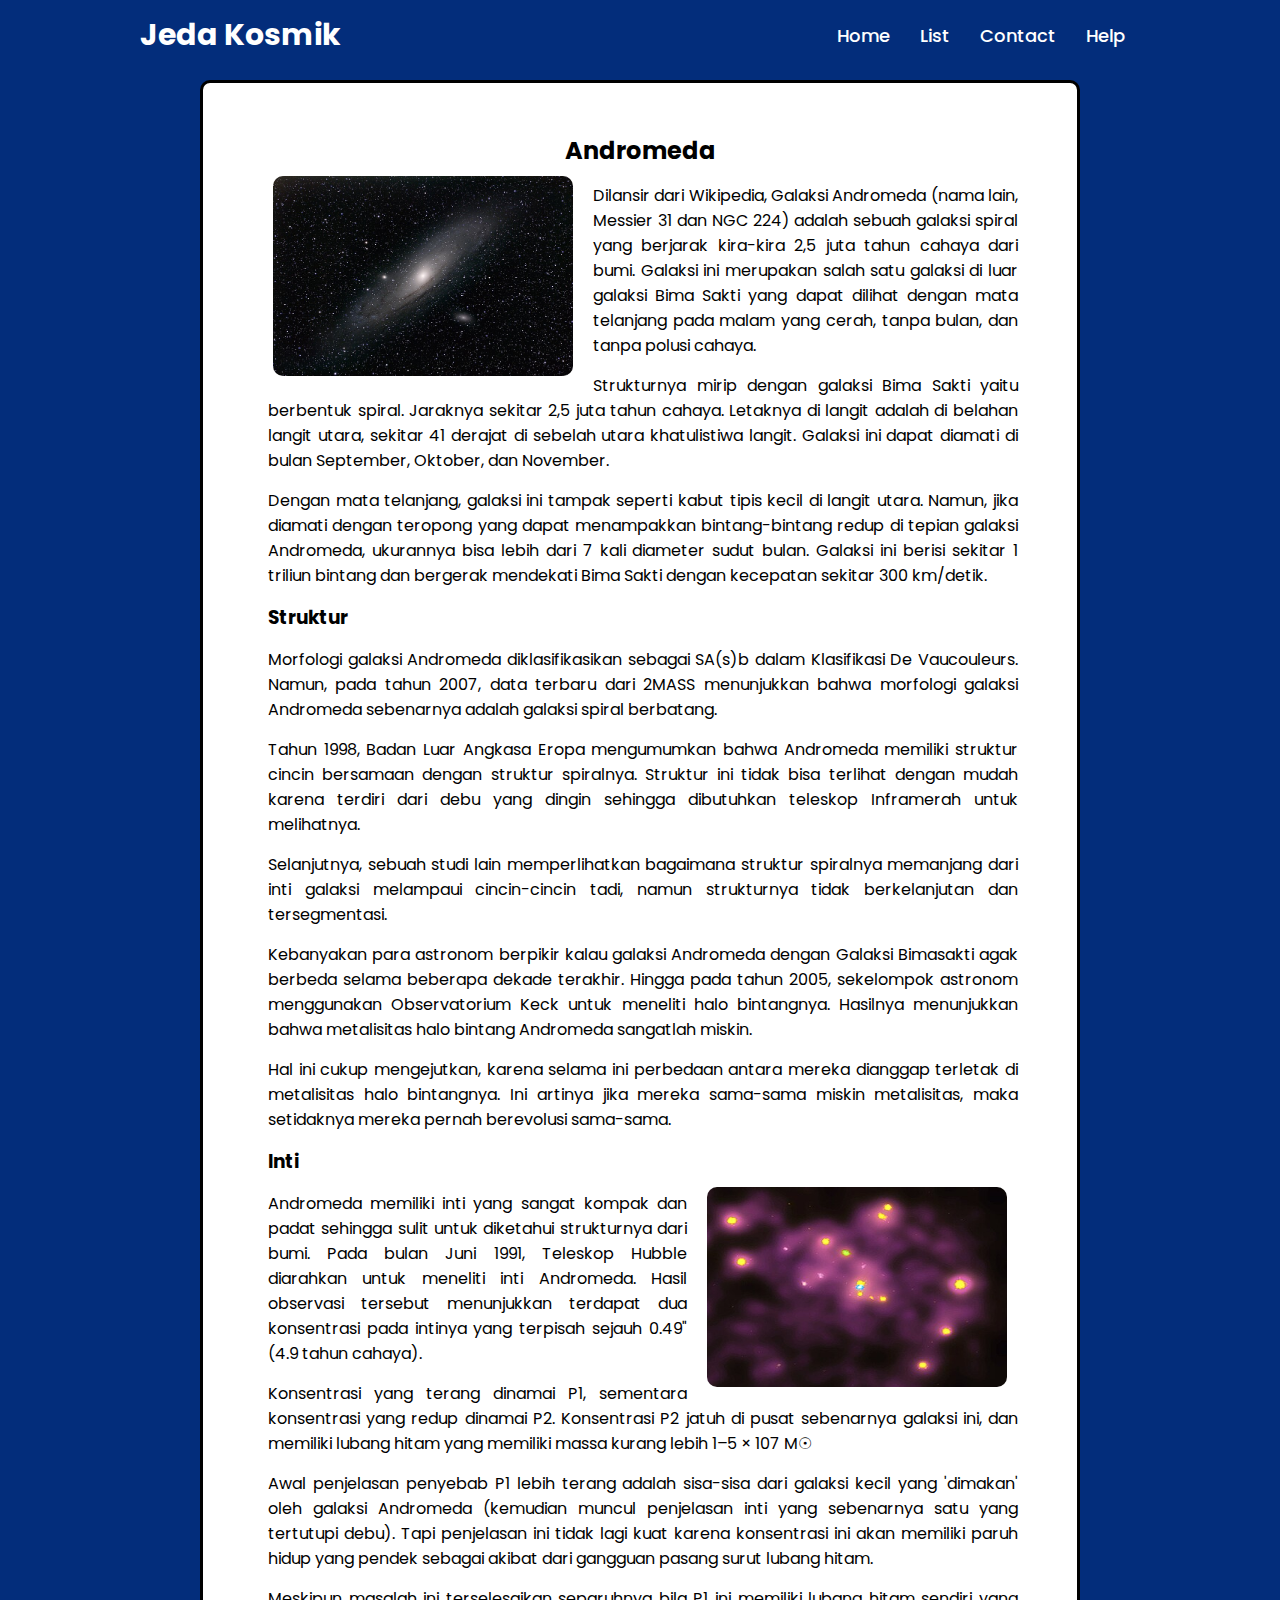
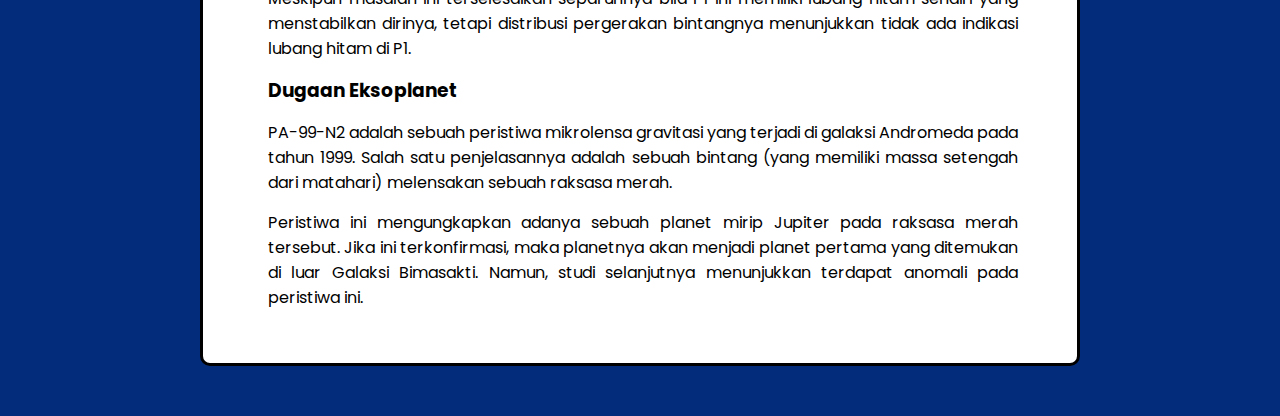
<file: Andromeda.html>
<!DOCTYPE html>
<html lang="en">
<head>
    <meta charset="UTF-8">
    <meta name="viewport" content="width=device-width, initial-scale=1.0">
    <link rel="stylesheet" href="page.css">
    <title>Andromeda</title>
</head>
<body>
    <header>
        <div class="menu-btn"></div>
        <div class="navigation">
            <div class="logo">
                <a href="#" class="Logo">Jeda Kosmik</a>
            </div>
            <ul class="navigation-items">
                <li><a href="index.html">Home</a></li>
                <li><a href="#">List</a>
                <div class="mega-box">
                    <div class="content1">
                        <div class="main">
                            <ul class="mega-links">
                                <li>
                                    <a href="Matahari.html">Matahari</a>
                                </li>
                                <li>
                                    <a href="Bulan.html">Bulan</a>
                                </li>
                                <li>
                                    <a href="Bintang.html">Bintang</a>
                                </li>
                                <li>
                                    <a href="Asteroid.html">Asteroid</a>
                                </li>
                            </ul>
                        </div>
                        <div class="main">
                            <ul class="mega-links">
                                <li>
                                    <a href="Satelit.html">Satelit</a>
                                </li>
                                <li>
                                    <a href="Planet.html">Planet</a>
                                </li>
                                <li>
                                    <a href="Black Hole.html">Black Hole</a>
                                </li>
                                <li>
                                    <a href="Nebula.html">Nebula</a>
                                </li>
                            </ul>
                        </div>
                        <div class="main">
                            <ul class="mega-links">
                                <li>
                                    <a href="Debu Antariksa.html">Debu Antariksa</a>
                                </li>
                                <li>
                                    <a href="Supernova.html">Supernova</a>
                                </li>
                                <li>
                                    <a href="Andromeda.html">Andromeda</a>
                                </li>
                                <li>
                                    <a href="Gugus galaksi.html">Gugus Galaksi</a>
                                </li>
                            </ul>
                        </div>
                    </div>
                </div>
                </li>
                <li><a href="Contact.html">Contact</a></li>
                <li><a href="Help.html">Help</a></li>
            </ul>
        </div>
    </header>
    <div class="all">
        <div class="content">
            <h2>Andromeda</h2>
            <img src="Andromeda1.jpg" alt="Andromeda" style="width: 300px; height: 200px;">
            <p>
                Dilansir dari Wikipedia, Galaksi Andromeda (nama lain, Messier 31 dan NGC 224) adalah sebuah galaksi spiral yang berjarak kira-kira 2,5 juta tahun cahaya dari bumi. Galaksi ini merupakan salah satu galaksi di luar galaksi Bima Sakti yang dapat dilihat dengan mata telanjang pada malam yang cerah, tanpa bulan, dan tanpa polusi cahaya.
            </p>
            <p>
                Strukturnya mirip dengan galaksi Bima Sakti yaitu berbentuk spiral. Jaraknya sekitar 2,5 juta tahun cahaya. Letaknya di langit adalah di belahan langit utara, sekitar 41 derajat di sebelah utara khatulistiwa langit. Galaksi ini dapat diamati di bulan September, Oktober, dan November.
            </p>
            <p>
                Dengan mata telanjang, galaksi ini tampak seperti kabut tipis kecil di langit utara. Namun, jika diamati dengan teropong yang dapat menampakkan bintang-bintang redup di tepian galaksi Andromeda, ukurannya bisa lebih dari 7 kali diameter sudut bulan. Galaksi ini berisi sekitar 1 triliun bintang dan bergerak mendekati Bima Sakti dengan kecepatan sekitar 300 km/detik.
            </p>
            <h3>Struktur</h3>
            <p>
                Morfologi galaksi Andromeda diklasifikasikan sebagai SA(s)b dalam Klasifikasi De Vaucouleurs. Namun, pada tahun 2007, data terbaru dari 2MASS menunjukkan bahwa morfologi galaksi Andromeda sebenarnya adalah galaksi spiral berbatang.
            </p>
            <p>
                Tahun 1998, Badan Luar Angkasa Eropa mengumumkan bahwa Andromeda memiliki struktur cincin bersamaan dengan struktur spiralnya. Struktur ini tidak bisa terlihat dengan mudah karena terdiri dari debu yang dingin sehingga dibutuhkan teleskop Inframerah untuk melihatnya.
            </p>
            <p>
                Selanjutnya, sebuah studi lain memperlihatkan bagaimana struktur spiralnya memanjang dari inti galaksi melampaui cincin-cincin tadi, namun strukturnya tidak berkelanjutan dan tersegmentasi.
            </p>
            <p>
                Kebanyakan para astronom berpikir kalau galaksi Andromeda dengan Galaksi Bimasakti agak berbeda selama beberapa dekade terakhir. Hingga pada tahun 2005, sekelompok astronom menggunakan Observatorium Keck untuk meneliti halo bintangnya. Hasilnya menunjukkan bahwa metalisitas halo bintang Andromeda sangatlah miskin.
            </p>
            <p>
                Hal ini cukup mengejutkan, karena selama ini perbedaan antara mereka dianggap terletak di metalisitas halo bintangnya. Ini artinya jika mereka sama-sama miskin metalisitas, maka setidaknya mereka pernah berevolusi sama-sama.
            </p>
            <h3>Inti</h3>
            <img src="inti ajah.jpg" alt="Inti Andromeda" style="width: 300px; height: 200px; float: right;">
            <p>
                Andromeda memiliki inti yang sangat kompak dan padat sehingga sulit untuk diketahui strukturnya dari bumi. Pada bulan Juni 1991, Teleskop Hubble diarahkan untuk meneliti inti Andromeda. Hasil observasi tersebut menunjukkan terdapat dua konsentrasi pada intinya yang terpisah sejauh 0.49" (4.9 tahun cahaya).
            </p>
            <p>
                Konsentrasi yang terang dinamai P1, sementara konsentrasi yang redup dinamai P2. Konsentrasi P2 jatuh di pusat sebenarnya galaksi ini, dan memiliki lubang hitam yang memiliki massa kurang lebih 1–5 × 107 M☉
            </p>
            <p>
                Awal penjelasan penyebab P1 lebih terang adalah sisa-sisa dari galaksi kecil yang 'dimakan' oleh galaksi Andromeda (kemudian muncul penjelasan inti yang sebenarnya satu yang tertutupi debu). Tapi penjelasan ini tidak lagi kuat karena konsentrasi ini akan memiliki paruh hidup yang pendek sebagai akibat dari gangguan pasang surut lubang hitam.
            </p>
            <p>
                Meskipun masalah ini terselesaikan separuhnya bila P1 ini memiliki lubang hitam sendiri yang menstabilkan dirinya, tetapi distribusi pergerakan bintangnya menunjukkan tidak ada indikasi lubang hitam di P1.
            </p>
            <h3>Dugaan Eksoplanet</h3>
            <p>
                PA-99-N2 adalah sebuah peristiwa mikrolensa gravitasi yang terjadi di galaksi Andromeda pada tahun 1999. Salah satu penjelasannya adalah sebuah bintang (yang memiliki massa setengah dari matahari) melensakan sebuah raksasa merah.
            </p>
            <p>
                Peristiwa ini mengungkapkan adanya sebuah planet mirip Jupiter pada raksasa merah tersebut. Jika ini terkonfirmasi, maka planetnya akan menjadi planet pertama yang ditemukan di luar Galaksi Bimasakti. Namun, studi selanjutnya menunjukkan terdapat anomali pada peristiwa ini.
            </p>
        </div>
    </div>
</body>
</html>
</file>
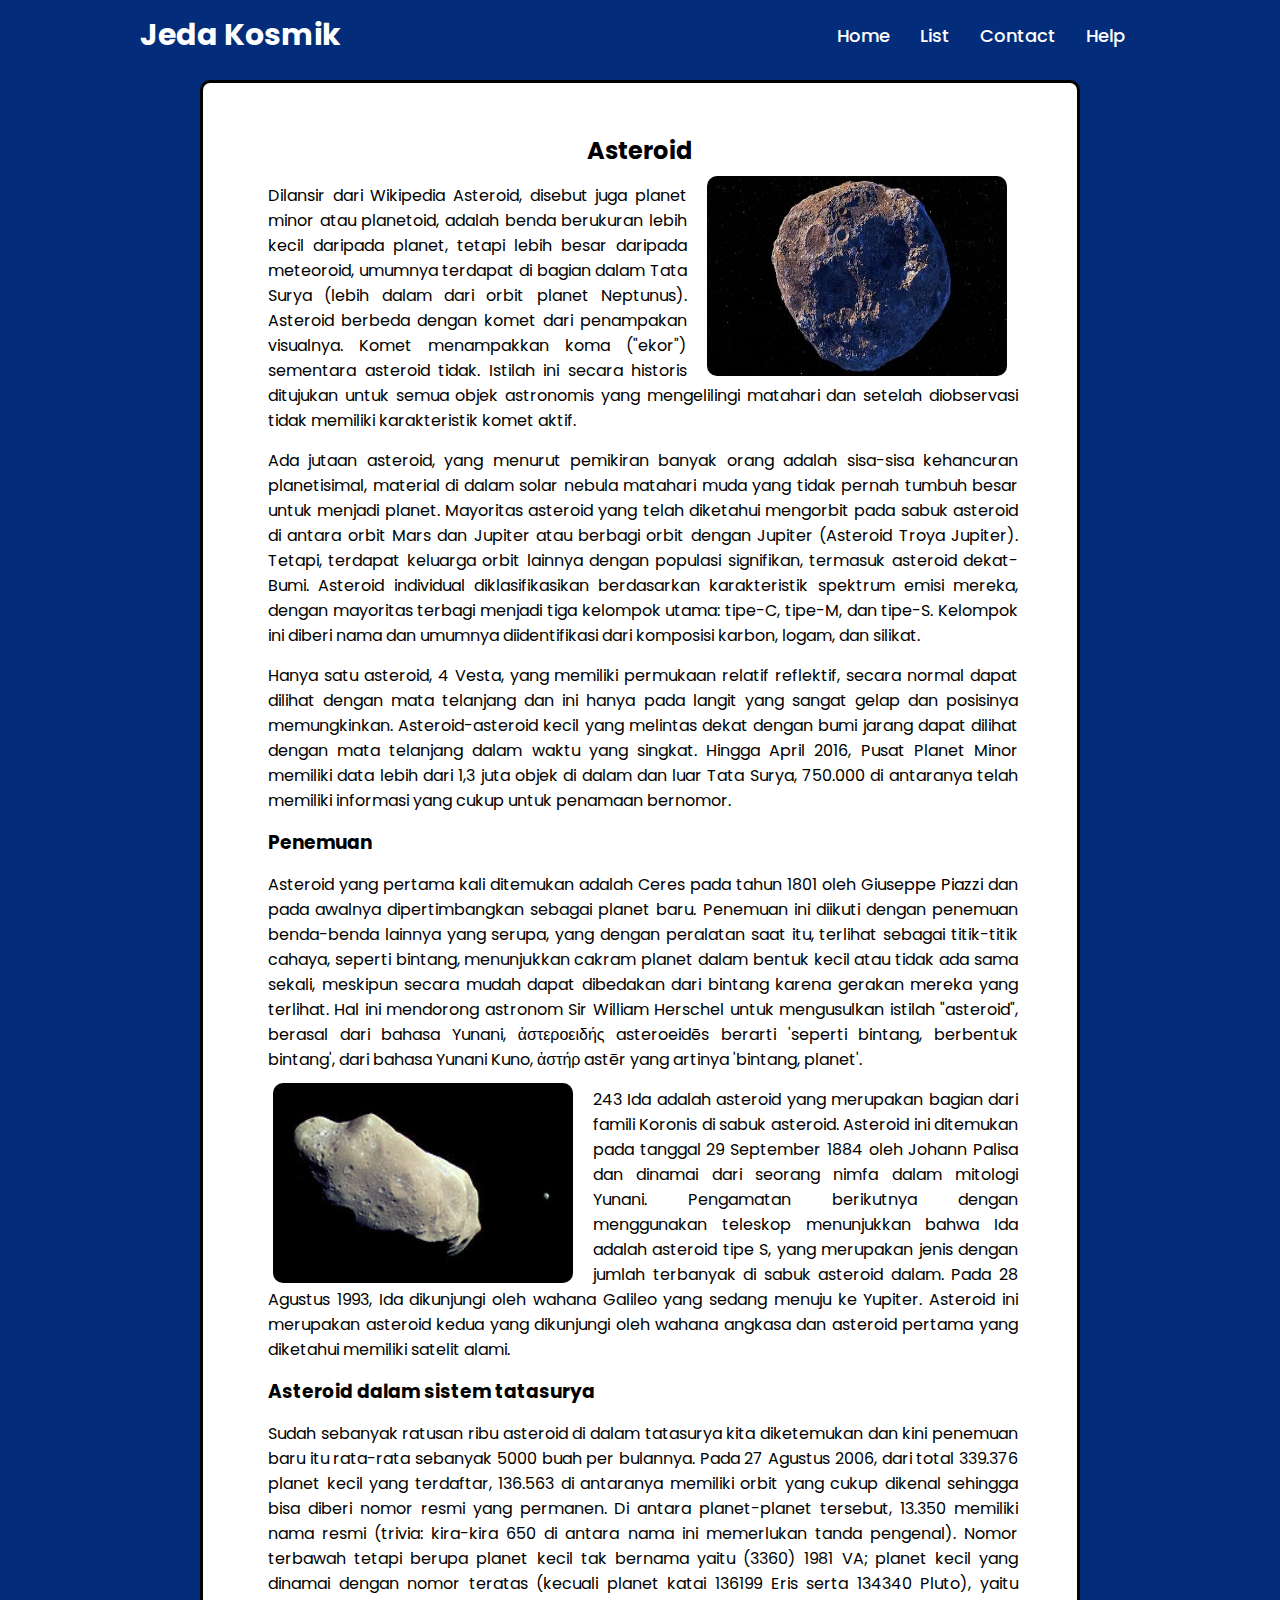
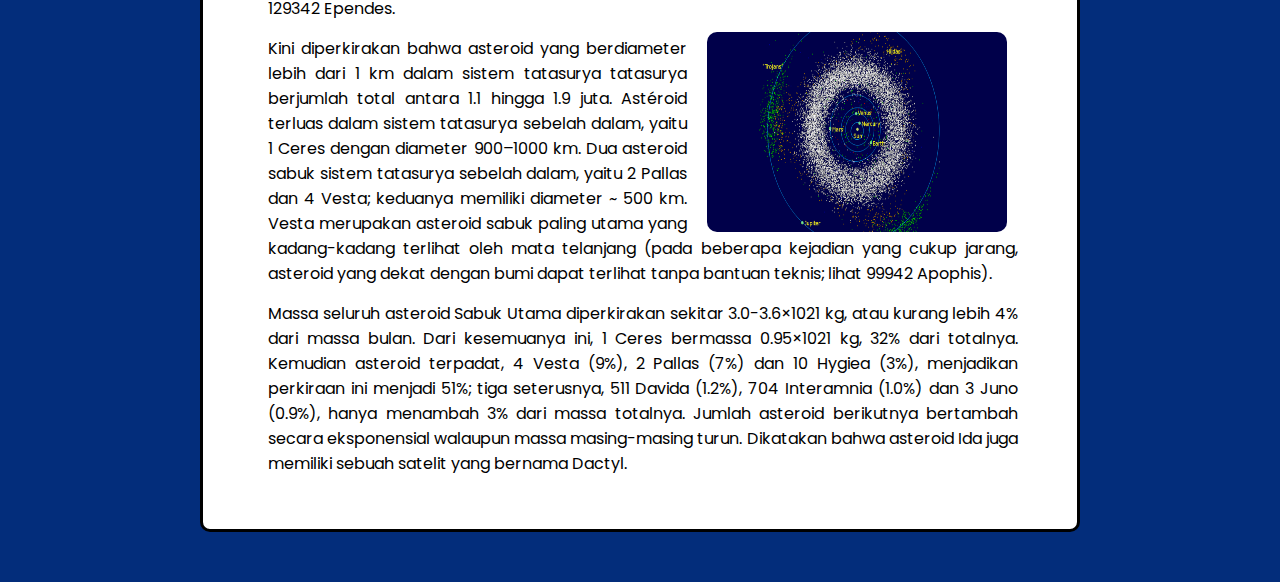
<file: Asteroid.html>
<!DOCTYPE html>
<html lang="en">
<head>
    <meta charset="UTF-8">
    <meta name="viewport" content="width=device-width, initial-scale=1.0">
    <link rel="stylesheet" href="page.css">
    <title>Asteroid</title>
</head>
<body>
    <header>
        <div class="menu-btn"></div>
        <div class="navigation">
            <div class="logo">
                <a href="#" class="Logo">Jeda Kosmik</a>
            </div>
            <ul class="navigation-items">
                <li><a href="index.html">Home</a></li>
                <li><a href="#">List</a>
                <div class="mega-box">
                    <div class="content1">
                        <div class="main">
                            <ul class="mega-links">
                                <li>
                                    <a href="Matahari.html">Matahari</a>
                                </li>
                                <li>
                                    <a href="Bulan.html">Bulan</a>
                                </li>
                                <li>
                                    <a href="Bintang.html">Bintang</a>
                                </li>
                                <li>
                                    <a href="Asteroid.html">Asteroid</a>
                                </li>
                            </ul>
                        </div>
                        <div class="main">
                            <ul class="mega-links">
                                <li>
                                    <a href="Satelit.html">Satelit</a>
                                </li>
                                <li>
                                    <a href="Planet.html">Planet</a>
                                </li>
                                <li>
                                    <a href="Black Hole.html">Black Hole</a>
                                </li>
                                <li>
                                    <a href="Nebula.html">Nebula</a>
                                </li>
                            </ul>
                        </div>
                        <div class="main">
                            <ul class="mega-links">
                                <li>
                                    <a href="Debu Antariksa.html">Debu Antariksa</a>
                                </li>
                                <li>
                                    <a href="Supernova.html">Supernova</a>
                                </li>
                                <li>
                                    <a href="Andromeda.html">Andromeda</a>
                                </li>
                                <li>
                                    <a href="Gugus galaksi.html">Gugus Galaksi</a>
                                </li>
                            </ul>
                        </div>
                    </div>
                </div>
                </li>
                <li><a href="Contact.html">Contact</a></li>
                <li><a href="Help.html">Help</a></li>
            </ul>
        </div>
    </header>
    <div class="all">
        <div class="content">
            <h2>Asteroid</h2>
            <img src="Aster.webp" alt="Asteroid" style="width: 300px; height: 200px; float: right;">
            <p>
                Dilansir dari Wikipedia Asteroid, disebut juga planet minor atau planetoid, adalah benda berukuran lebih kecil daripada planet, tetapi lebih besar daripada meteoroid, umumnya terdapat di bagian dalam Tata Surya (lebih dalam dari orbit planet Neptunus). Asteroid berbeda dengan komet dari penampakan visualnya. Komet menampakkan koma ("ekor") sementara asteroid tidak. Istilah ini secara historis ditujukan untuk semua objek astronomis yang mengelilingi matahari dan setelah diobservasi tidak memiliki karakteristik komet aktif.
            </p>
            <p>
                Ada jutaan asteroid, yang menurut pemikiran banyak orang adalah sisa-sisa kehancuran planetisimal, material di dalam solar nebula matahari muda yang tidak pernah tumbuh besar untuk menjadi planet. Mayoritas asteroid yang telah diketahui mengorbit pada sabuk asteroid di antara orbit Mars dan Jupiter atau berbagi orbit dengan Jupiter (Asteroid Troya Jupiter). Tetapi, terdapat keluarga orbit lainnya dengan populasi signifikan, termasuk asteroid dekat-Bumi. 
                Asteroid individual diklasifikasikan berdasarkan karakteristik spektrum emisi mereka, dengan mayoritas terbagi menjadi tiga kelompok utama: tipe-C, tipe-M, dan tipe-S. Kelompok ini diberi nama dan umumnya diidentifikasi dari komposisi karbon, logam, dan silikat.
            </p>
            <p>
                Hanya satu asteroid, 4 Vesta, yang memiliki permukaan relatif reflektif, secara normal dapat dilihat dengan mata telanjang dan ini hanya pada langit yang sangat gelap dan posisinya memungkinkan. Asteroid-asteroid kecil yang melintas dekat dengan bumi jarang dapat dilihat dengan mata telanjang dalam waktu yang singkat. Hingga April 2016, Pusat Planet Minor memiliki data lebih dari 1,3 juta objek di dalam dan luar Tata Surya, 750.000 di antaranya telah memiliki informasi yang cukup untuk penamaan bernomor.
            </p>
            <h3>Penemuan</h3>
            <p>
                Asteroid yang pertama kali ditemukan adalah Ceres pada tahun 1801 oleh Giuseppe Piazzi dan pada awalnya dipertimbangkan sebagai planet baru. Penemuan ini diikuti dengan penemuan benda-benda lainnya yang serupa, yang dengan peralatan saat itu, terlihat sebagai titik-titik cahaya, seperti bintang, menunjukkan cakram planet dalam bentuk kecil atau tidak ada sama sekali, meskipun secara mudah dapat dibedakan dari bintang karena gerakan mereka yang terlihat. 
                Hal ini mendorong astronom Sir William Herschel untuk mengusulkan istilah "asteroid", berasal dari bahasa Yunani, ἀστεροειδής asteroeidēs berarti 'seperti bintang, berbentuk bintang', dari bahasa Yunani Kuno, ἀστήρ astēr yang artinya 'bintang, planet'.
            </p>
            <img src="243 ida.jpg" alt="243 ida" style="width: 300px; height: 200px;">
            <p>
                243 Ida adalah asteroid yang merupakan bagian dari famili Koronis di sabuk asteroid. Asteroid ini ditemukan pada tanggal 29 September 1884 oleh Johann Palisa dan dinamai dari seorang nimfa dalam mitologi Yunani. Pengamatan berikutnya dengan menggunakan teleskop menunjukkan bahwa Ida adalah asteroid tipe S, yang merupakan jenis dengan jumlah terbanyak di sabuk asteroid dalam. Pada 28 Agustus 1993, Ida dikunjungi oleh wahana Galileo yang sedang menuju ke Yupiter. 
                Asteroid ini merupakan asteroid kedua yang dikunjungi oleh wahana angkasa dan asteroid pertama yang diketahui memiliki satelit alami.
            </p>
            <h3>Asteroid dalam sistem tatasurya</h3>
            <p>
                Sudah sebanyak ratusan ribu asteroid di dalam tatasurya kita diketemukan dan kini penemuan baru itu rata-rata sebanyak 5000 buah per bulannya. Pada 27 Agustus 2006, dari total 339.376 planet kecil yang terdaftar, 136.563 di antaranya memiliki orbit yang cukup dikenal sehingga bisa diberi nomor resmi yang permanen. Di antara planet-planet tersebut, 13.350 memiliki nama resmi (trivia: kira-kira 650 di antara nama ini memerlukan tanda pengenal). 
                Nomor terbawah tetapi berupa planet kecil tak bernama yaitu (3360) 1981 VA; planet kecil yang dinamai dengan nomor teratas (kecuali planet katai 136199 Eris serta 134340 Pluto), yaitu 129342 Ependes.
            </p>
                <img src="SabukAsteroid.png" alt="Sabuk Asteroid" style="width: 300px; height: 200px; float: right;">
            <p>
                Kini diperkirakan bahwa asteroid yang berdiameter lebih dari 1 km dalam sistem tatasurya tatasurya berjumlah total antara 1.1 hingga 1.9 juta. Astéroid terluas dalam sistem tatasurya sebelah dalam, yaitu 1 Ceres dengan diameter 900–1000 km. Dua asteroid sabuk sistem tatasurya sebelah dalam, yaitu 2 Pallas dan 4 Vesta; keduanya memiliki diameter ~ 500 km. Vesta merupakan asteroid sabuk paling utama yang kadang-kadang terlihat oleh mata telanjang (pada beberapa kejadian yang cukup jarang, asteroid yang dekat dengan bumi dapat terlihat tanpa bantuan teknis; lihat 99942 Apophis).
            </p>
            <p>
                Massa seluruh asteroid Sabuk Utama diperkirakan sekitar 3.0-3.6×1021 kg, atau kurang lebih 4% dari massa bulan. Dari kesemuanya ini, 1 Ceres bermassa 0.95×1021 kg, 32% dari totalnya. Kemudian asteroid terpadat, 4 Vesta (9%), 2 Pallas (7%) dan 10 Hygiea (3%), menjadikan perkiraan ini menjadi 51%; tiga seterusnya, 511 Davida (1.2%), 704 Interamnia (1.0%) dan 3 Juno (0.9%), hanya menambah 3% dari massa totalnya. Jumlah asteroid berikutnya bertambah secara eksponensial walaupun massa masing-masing turun. Dikatakan bahwa asteroid Ida juga memiliki sebuah satelit yang bernama Dactyl.
            </p>
        </div>
    </div>
</body>
</html>
</file>
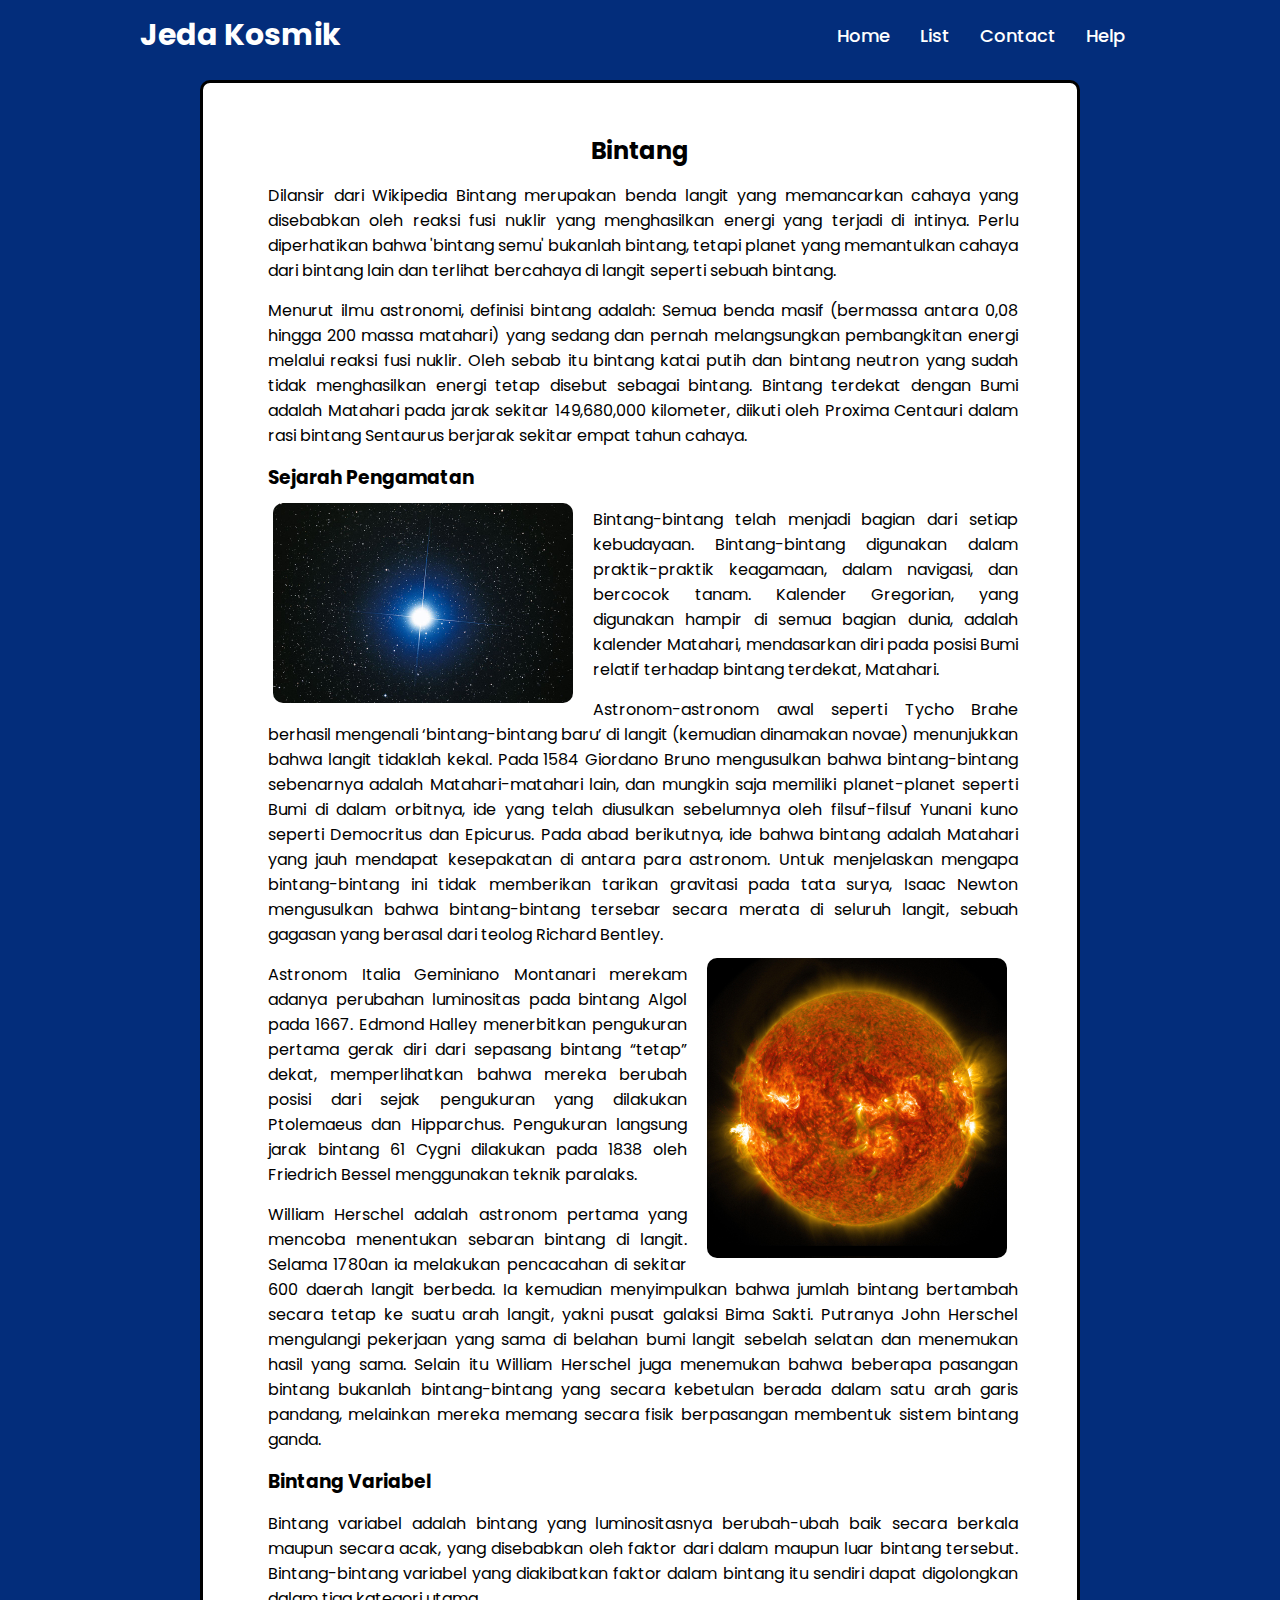
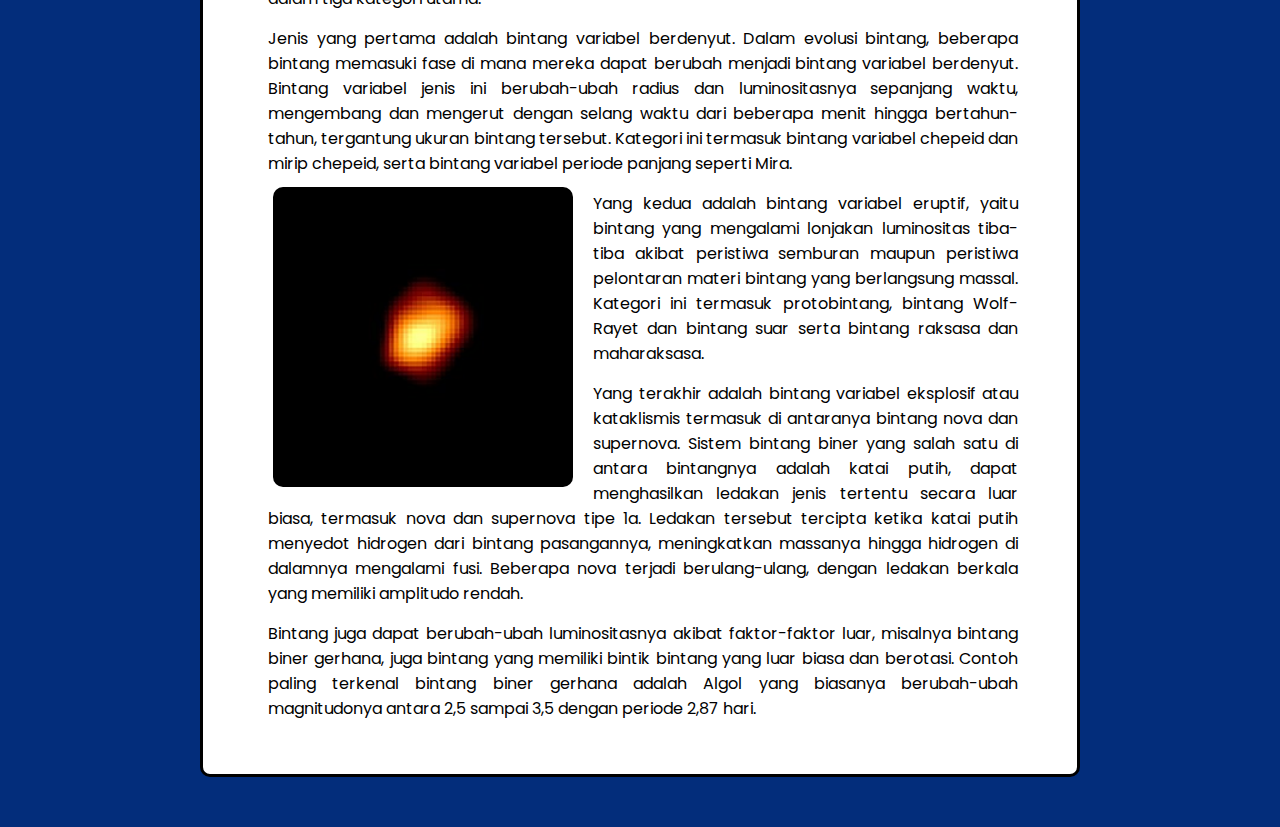
<file: Bintang.html>
<!DOCTYPE html>
<html lang="en">
<head>
    <meta charset="UTF-8">
    <meta name="viewport" content="width=device-width, initial-scale=1.0">
    <link rel="stylesheet" href="page.css">
    <title>Bintang</title>
</head>
<body>
    <header>
        <div class="menu-btn"></div>
        <div class="navigation">
            <div class="logo">
                <a href="#" class="Logo">Jeda Kosmik</a>
            </div>
            <ul class="navigation-items">
                <li><a href="index.html">Home</a></li>
                <li><a href="#">List</a>
                <div class="mega-box">
                    <div class="content1">
                        <div class="main">
                            <ul class="mega-links">
                                <li>
                                    <a href="Matahari.html">Matahari</a>
                                </li>
                                <li>
                                    <a href="Bulan.html">Bulan</a>
                                </li>
                                <li>
                                    <a href="Bintang.html">Bintang</a>
                                </li>
                                <li>
                                    <a href="Asteroid.html">Asteroid</a>
                                </li>
                            </ul>
                        </div>
                        <div class="main">
                            <ul class="mega-links">
                                <li>
                                    <a href="Satelit.html">Satelit</a>
                                </li>
                                <li>
                                    <a href="Planet.html">Planet</a>
                                </li>
                                <li>
                                    <a href="Black Hole.html">Black Hole</a>
                                </li>
                                <li>
                                    <a href="Nebula.html">Nebula</a>
                                </li>
                            </ul>
                        </div>
                        <div class="main">
                            <ul class="mega-links">
                                <li>
                                    <a href="Debu Antariksa.html">Debu Antariksa</a>
                                </li>
                                <li>
                                    <a href="Supernova.html">Supernova</a>
                                </li>
                                <li>
                                    <a href="Andromeda.html">Andromeda</a>
                                </li>
                                <li>
                                    <a href="Gugus galaksi.html">Gugus Galaksi</a>
                                </li>
                            </ul>
                        </div>
                    </div>
                </div>
                </li>
                <li><a href="Contact.html">Contact</a></li>
                <li><a href="Help.html">Help</a></li>
            </ul>
        </div>
    </header>
    <div class="all">
        <div class="content">
            <h2>Bintang</h2>
            <p>
                Dilansir dari Wikipedia Bintang merupakan benda langit yang memancarkan cahaya yang disebabkan oleh reaksi fusi nuklir yang menghasilkan energi yang terjadi di intinya. Perlu diperhatikan bahwa 'bintang semu' bukanlah bintang, tetapi planet yang memantulkan cahaya dari bintang lain dan terlihat bercahaya di langit seperti sebuah bintang.
            </p>
            <p>
                Menurut ilmu astronomi, definisi bintang adalah:
                Semua benda masif (bermassa antara 0,08 hingga 200 massa matahari) yang sedang dan pernah melangsungkan pembangkitan energi melalui reaksi fusi nuklir.
                Oleh sebab itu bintang katai putih dan bintang neutron yang sudah tidak menghasilkan energi tetap disebut sebagai bintang. Bintang terdekat dengan Bumi adalah Matahari pada jarak sekitar 149,680,000 kilometer, diikuti oleh Proxima Centauri dalam rasi bintang Sentaurus berjarak sekitar empat tahun cahaya.
            </p>
            <h3>Sejarah Pengamatan</h3>
            <img style="width: 300px; height: 200px;"src="Bintang.jpg" alt="Bintang">
            <p>
                Bintang-bintang telah menjadi bagian dari setiap kebudayaan. Bintang-bintang digunakan dalam praktik-praktik keagamaan, dalam navigasi, dan bercocok tanam. Kalender Gregorian, yang digunakan hampir di semua bagian dunia, adalah kalender Matahari, mendasarkan diri pada posisi Bumi relatif terhadap bintang terdekat, Matahari.
            </p>
            <p>
                Astronom-astronom awal seperti Tycho Brahe berhasil mengenali ‘bintang-bintang baru’ di langit (kemudian dinamakan novae) menunjukkan bahwa langit tidaklah kekal. Pada 1584 Giordano Bruno mengusulkan bahwa bintang-bintang sebenarnya adalah Matahari-matahari lain, dan mungkin saja memiliki planet-planet seperti Bumi di dalam orbitnya, ide yang telah diusulkan sebelumnya oleh filsuf-filsuf Yunani kuno seperti Democritus dan Epicurus. 
                Pada abad berikutnya, ide bahwa bintang adalah Matahari yang jauh mendapat kesepakatan di antara para astronom. Untuk menjelaskan mengapa bintang-bintang ini tidak memberikan tarikan gravitasi pada tata surya, Isaac Newton mengusulkan bahwa bintang-bintang tersebar secara merata di seluruh langit, sebuah gagasan yang berasal dari teolog Richard Bentley.
            </p>
            <img style="float: right;" src="Matahari.jpg" alt="Salah Satu Bintang">
            <p>
                Astronom Italia Geminiano Montanari merekam adanya perubahan luminositas pada bintang Algol pada 1667. Edmond Halley menerbitkan pengukuran pertama gerak diri dari sepasang bintang “tetap” dekat, memperlihatkan bahwa mereka berubah posisi dari sejak pengukuran yang dilakukan Ptolemaeus dan Hipparchus. Pengukuran langsung jarak bintang 61 Cygni dilakukan pada 1838 oleh Friedrich Bessel menggunakan teknik paralaks.
            </p>
            <p>
                William Herschel adalah astronom pertama yang mencoba menentukan sebaran bintang di langit. Selama 1780an ia melakukan pencacahan di sekitar 600 daerah langit berbeda. Ia kemudian menyimpulkan bahwa jumlah bintang bertambah secara tetap ke suatu arah langit, yakni pusat galaksi Bima Sakti. Putranya John Herschel mengulangi pekerjaan yang sama di belahan bumi langit sebelah selatan dan menemukan hasil yang sama. 
                Selain itu William Herschel juga menemukan bahwa beberapa pasangan bintang bukanlah bintang-bintang yang secara kebetulan berada dalam satu arah garis pandang, melainkan mereka memang secara fisik berpasangan membentuk sistem bintang ganda.
            </p>
            <h3>Bintang Variabel</h3>
            <p>
                Bintang variabel adalah bintang yang luminositasnya berubah-ubah baik secara berkala maupun secara acak, yang disebabkan oleh faktor dari dalam maupun luar bintang tersebut. Bintang-bintang variabel yang diakibatkan faktor dalam bintang itu sendiri dapat digolongkan dalam tiga kategori utama.
            </p>
            <p>
                Jenis yang pertama adalah bintang variabel berdenyut. Dalam evolusi bintang, beberapa bintang memasuki fase di mana mereka dapat berubah menjadi bintang variabel berdenyut. Bintang variabel jenis ini berubah-ubah radius dan luminositasnya sepanjang waktu, mengembang dan mengerut dengan selang waktu dari beberapa menit hingga bertahun-tahun, tergantung ukuran bintang tersebut. Kategori ini termasuk bintang variabel chepeid dan mirip chepeid, serta bintang variabel periode panjang seperti Mira.
            </p>
            <img src="BintangMira.jpg" alt="Bintang Mira">
            <p>
                Yang kedua adalah bintang variabel eruptif, yaitu bintang yang mengalami lonjakan luminositas tiba-tiba akibat peristiwa semburan maupun peristiwa pelontaran materi bintang yang berlangsung massal. Kategori ini termasuk protobintang, bintang Wolf-Rayet dan bintang suar serta bintang raksasa dan maharaksasa.
            </p>
            <p>
                Yang terakhir adalah bintang variabel eksplosif atau kataklismis termasuk di antaranya bintang nova dan supernova. Sistem bintang biner yang salah satu di antara bintangnya adalah katai putih, dapat menghasilkan ledakan jenis tertentu secara luar biasa, termasuk nova dan supernova tipe 1a. Ledakan tersebut tercipta ketika katai putih menyedot hidrogen dari bintang pasangannya, meningkatkan massanya hingga hidrogen di dalamnya mengalami fusi. Beberapa nova terjadi berulang-ulang, dengan ledakan berkala yang memiliki amplitudo rendah.
            </p>
            <p>
                Bintang juga dapat berubah-ubah luminositasnya akibat faktor-faktor luar, misalnya bintang biner gerhana, juga bintang yang memiliki bintik bintang yang luar biasa dan berotasi. Contoh paling terkenal bintang biner gerhana adalah Algol yang biasanya berubah-ubah magnitudonya antara 2,5 sampai 3,5 dengan periode 2,87 hari.
            </p>
        </div>
    </div>
</body>
</html>
</file>
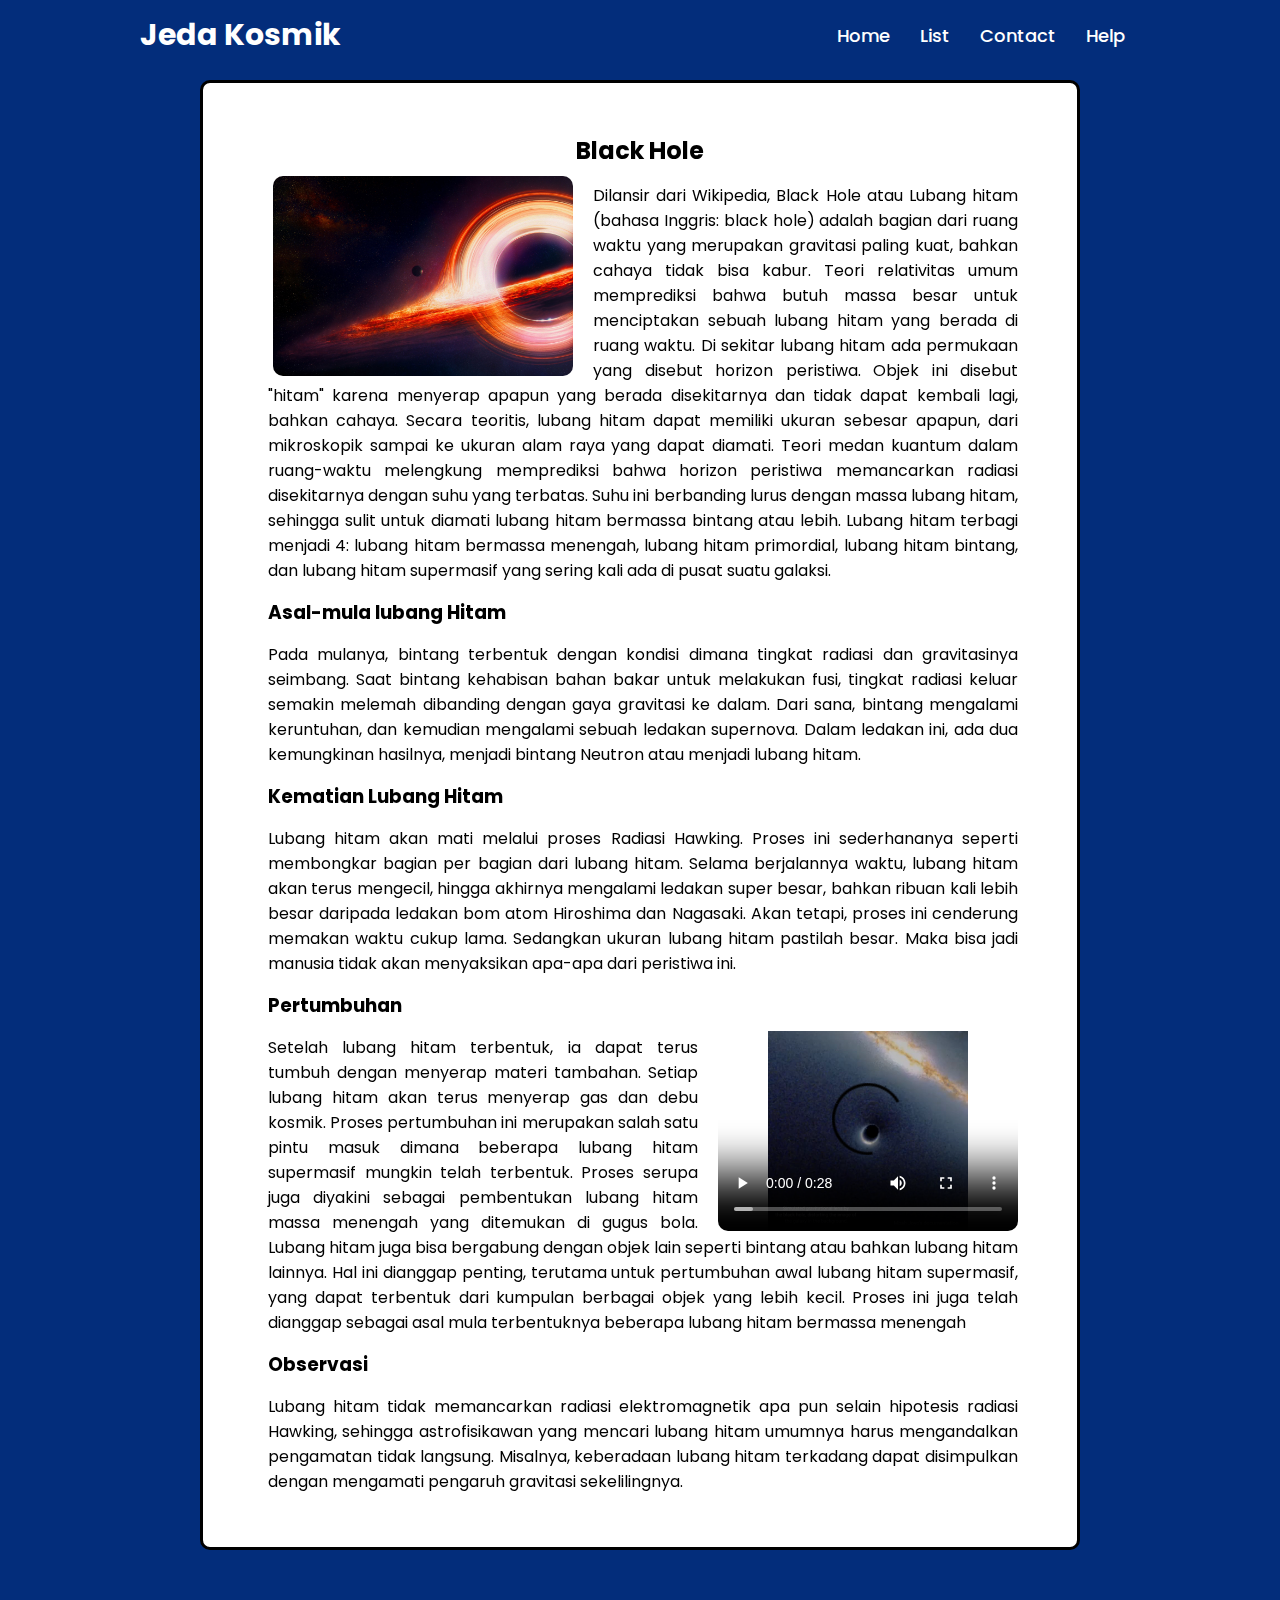
<file: Black Hole.html>
<!DOCTYPE html>
<html lang="en">
<head>
    <meta charset="UTF-8">
    <meta name="viewport" content="width=device-width, initial-scale=1.0">
    <link rel="stylesheet" href="page.css">
    <title>Black Hole</title>
</head>
<body>
    <header>
        <div class="menu-btn"></div>
        <div class="navigation">
            <div class="logo">
                <a href="#" class="Logo">Jeda Kosmik</a>
            </div>
            <ul class="navigation-items">
                <li><a href="index.html">Home</a></li>
                <li><a href="#">List</a>
                <div class="mega-box">
                    <div class="content1">
                        <div class="main">
                            <ul class="mega-links">
                                <li>
                                    <a href="Matahari.html">Matahari</a>
                                </li>
                                <li>
                                    <a href="Bulan.html">Bulan</a>
                                </li>
                                <li>
                                    <a href="Bintang.html">Bintang</a>
                                </li>
                                <li>
                                    <a href="Asteroid.html">Asteroid</a>
                                </li>
                            </ul>
                        </div>
                        <div class="main">
                            <ul class="mega-links">
                                <li>
                                    <a href="Satelit.html">Satelit</a>
                                </li>
                                <li>
                                    <a href="Planet.html">Planet</a>
                                </li>
                                <li>
                                    <a href="Black Hole.html">Black Hole</a>
                                </li>
                                <li>
                                    <a href="Nebula.html">Nebula</a>
                                </li>
                            </ul>
                        </div>
                        <div class="main">
                            <ul class="mega-links">
                                <li>
                                    <a href="Debu Antariksa.html">Debu Antariksa</a>
                                </li>
                                <li>
                                    <a href="Supernova.html">Supernova</a>
                                </li>
                                <li>
                                    <a href="Andromeda.html">Andromeda</a>
                                </li>
                                <li>
                                    <a href="Gugus galaksi.html">Gugus Galaksi</a>
                                </li>
                            </ul>
                        </div>
                    </div>
                </div>
                </li>
                <li><a href="Contact.html">Contact</a></li>
                <li><a href="Help.html">Help</a></li>
            </ul>
        </div>
    </header>
    <div class="all">
        <div class="content">
            <h2>Black Hole</h2>
            <img src="black hole.jpg" alt="Black Hole atau lubang hitam" style="width: 300px; height: 200px;">
            <p>
                Dilansir dari Wikipedia, Black Hole atau Lubang hitam (bahasa Inggris: black hole) adalah bagian dari ruang waktu yang merupakan gravitasi paling kuat, bahkan cahaya tidak bisa kabur. Teori relativitas umum memprediksi bahwa butuh massa besar untuk menciptakan sebuah lubang hitam yang berada di ruang waktu. Di sekitar lubang hitam ada permukaan yang disebut horizon peristiwa. 
                Objek ini disebut "hitam" karena menyerap apapun yang berada disekitarnya dan tidak dapat kembali lagi, bahkan cahaya. Secara teoritis, lubang hitam dapat memiliki ukuran sebesar apapun, dari mikroskopik sampai ke ukuran alam raya yang dapat diamati. Teori medan kuantum dalam ruang-waktu melengkung memprediksi bahwa horizon peristiwa memancarkan radiasi disekitarnya dengan suhu yang terbatas. Suhu ini berbanding lurus dengan massa lubang hitam, sehingga sulit untuk diamati lubang hitam bermassa bintang atau lebih. Lubang hitam terbagi menjadi 4: lubang hitam bermassa menengah, lubang hitam primordial, lubang hitam bintang, dan lubang hitam supermasif yang sering kali ada di pusat suatu galaksi.
            </p>
            <h3>Asal-mula lubang Hitam</h3>
            <p>
                Pada mulanya, bintang terbentuk dengan kondisi dimana tingkat radiasi dan gravitasinya seimbang. Saat bintang kehabisan bahan bakar untuk melakukan fusi, tingkat radiasi keluar semakin melemah dibanding dengan gaya gravitasi ke dalam. Dari sana, bintang mengalami keruntuhan, dan kemudian mengalami sebuah ledakan supernova. Dalam ledakan ini, ada dua kemungkinan hasilnya, menjadi bintang Neutron atau menjadi lubang hitam.
            </p>
            <h3>Kematian Lubang Hitam</h3>
            <p>
                Lubang hitam akan mati melalui proses Radiasi Hawking. Proses ini sederhananya seperti membongkar bagian per bagian dari lubang hitam. Selama berjalannya waktu, lubang hitam akan terus mengecil, hingga akhirnya mengalami ledakan super besar, bahkan ribuan kali lebih besar daripada ledakan bom atom Hiroshima dan Nagasaki. Akan tetapi, proses ini cenderung memakan waktu cukup lama. Sedangkan ukuran lubang hitam pastilah besar. Maka bisa jadi manusia tidak akan menyaksikan apa-apa dari peristiwa ini.
            </p>
            <h3>Pertumbuhan</h3>
            <video width="300px" height="200px" controls>
                <source src="Lensa Gravitasi.mp4" type="video/mp4">
            </video>
            <p>
                Setelah lubang hitam terbentuk, ia dapat terus tumbuh dengan menyerap materi tambahan. Setiap lubang hitam akan terus menyerap gas dan debu kosmik. Proses pertumbuhan ini merupakan salah satu pintu masuk dimana beberapa lubang hitam supermasif mungkin telah terbentuk. Proses serupa juga diyakini sebagai pembentukan lubang hitam massa menengah yang ditemukan di gugus bola. Lubang hitam juga bisa bergabung dengan objek lain seperti bintang atau bahkan lubang hitam lainnya. Hal ini dianggap penting, terutama untuk pertumbuhan awal lubang hitam supermasif, yang dapat terbentuk dari kumpulan berbagai objek yang lebih kecil. Proses ini juga telah dianggap sebagai asal mula terbentuknya beberapa lubang hitam bermassa menengah
            </p>
            <h3>Observasi</h3>
            <p>
                Lubang hitam tidak memancarkan radiasi elektromagnetik apa pun selain hipotesis radiasi Hawking, sehingga astrofisikawan yang mencari lubang hitam umumnya harus mengandalkan pengamatan tidak langsung. Misalnya, keberadaan lubang hitam terkadang dapat disimpulkan dengan mengamati pengaruh gravitasi sekelilingnya.
            </p>
        </div>
    </div>
</body>
</html>
</file>
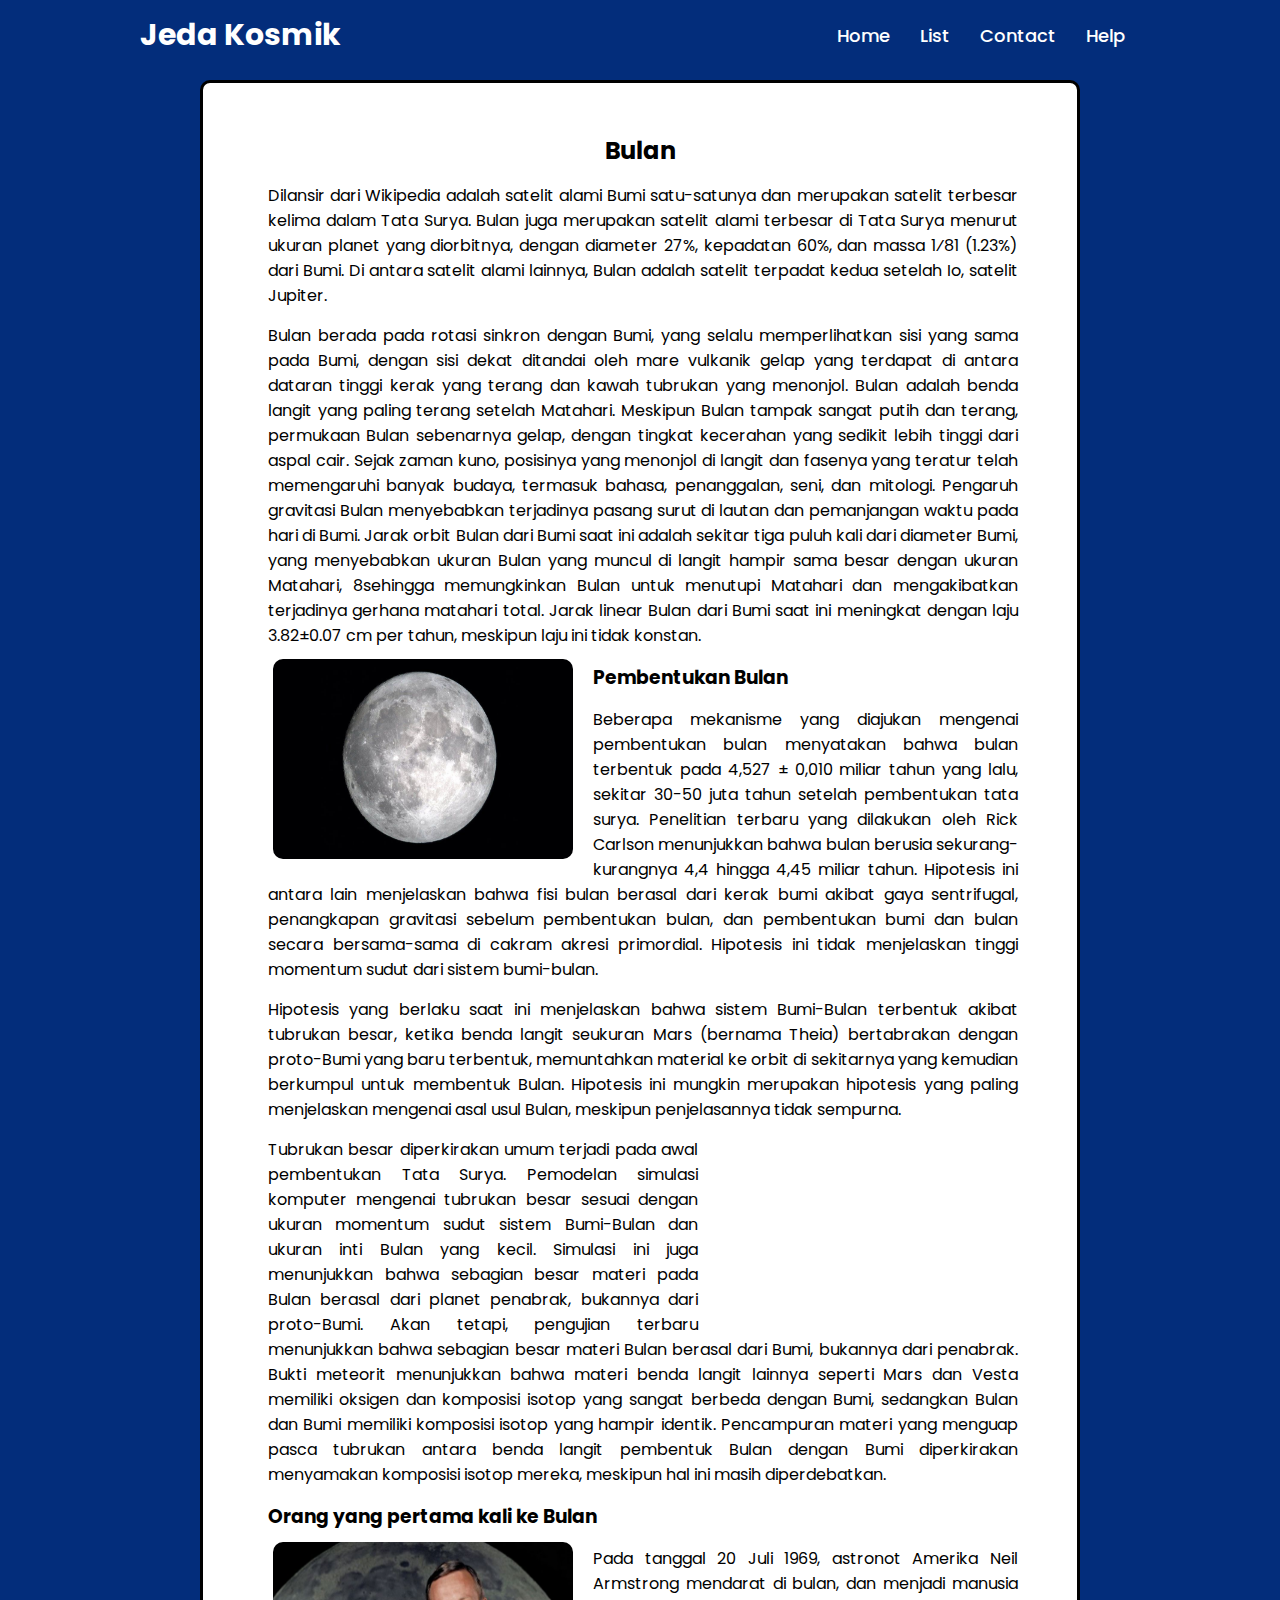
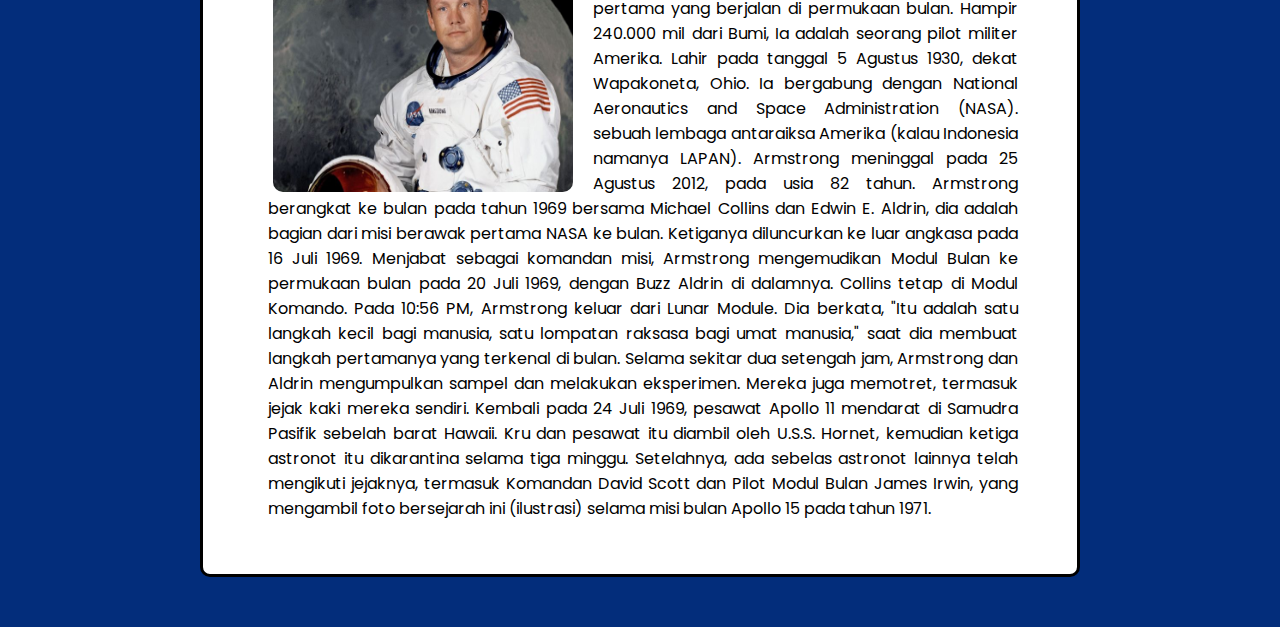
<file: Bulan.html>
<!DOCTYPE html>
<html lang="en">
<head>
    <meta charset="UTF-8">
    <meta name="viewport" content="width=device-width, initial-scale=1.0">
    <link rel="stylesheet" href="page.css">
    <title>Bulan</title>
</head>
<body>
    <header>
        <div class="menu-btn"></div>
        <div class="navigation">
            <div class="logo">
                <a href="#" class="Logo">Jeda Kosmik</a>
            </div>
            <ul class="navigation-items">
                <li><a href="index.html">Home</a></li>
                <li><a href="#">List</a>
                <div class="mega-box">
                    <div class="content1">
                        <div class="main">
                            <ul class="mega-links">
                                <li>
                                    <a href="Matahari.html">Matahari</a>
                                </li>
                                <li>
                                    <a href="Bulan.html">Bulan</a>
                                </li>
                                <li>
                                    <a href="Bintang.html">Bintang</a>
                                </li>
                                <li>
                                    <a href="Asteroid.html">Asteroid</a>
                                </li>
                            </ul>
                        </div>
                        <div class="main">
                            <ul class="mega-links">
                                <li>
                                    <a href="Satelit.html">Satelit</a>
                                </li>
                                <li>
                                    <a href="Planet.html">Planet</a>
                                </li>
                                <li>
                                    <a href="Black Hole.html">Black Hole</a>
                                </li>
                                <li>
                                    <a href="Nebula.html">Nebula</a>
                                </li>
                            </ul>
                        </div>
                        <div class="main">
                            <ul class="mega-links">
                                <li>
                                    <a href="Debu Antariksa.html">Debu Antariksa</a>
                                </li>
                                <li>
                                    <a href="Supernova.html">Supernova</a>
                                </li>
                                <li>
                                    <a href="Andromeda.html">Andromeda</a>
                                </li>
                                <li>
                                    <a href="Gugus galaksi.html">Gugus Galaksi</a>
                                </li>
                            </ul>
                        </div>
                    </div>
                </div>
                </li>
                <li><a href="Contact.html">Contact</a></li>
                <li><a href="Help.html">Help</a></li>
            </ul>
        </div>
    </header>
    <div class="all">
        <div class="content">
            <h2>Bulan</h2>
            <p>
                Dilansir dari Wikipedia adalah satelit alami Bumi satu-satunya dan merupakan satelit terbesar kelima dalam Tata Surya. Bulan juga merupakan satelit alami terbesar di Tata Surya menurut ukuran planet yang diorbitnya, dengan diameter 27%, kepadatan 60%, dan massa 1⁄81 (1.23%) dari Bumi. Di antara satelit alami lainnya, Bulan adalah satelit terpadat kedua setelah Io, satelit Jupiter.
            </p>
            <p>
                Bulan berada pada rotasi sinkron dengan Bumi, yang selalu memperlihatkan sisi yang sama pada Bumi, dengan sisi dekat ditandai oleh mare vulkanik gelap yang terdapat di antara dataran tinggi kerak yang terang dan kawah tubrukan yang menonjol. Bulan adalah benda langit yang paling terang setelah Matahari. Meskipun Bulan tampak sangat putih dan terang, permukaan Bulan sebenarnya gelap, dengan tingkat kecerahan yang sedikit lebih tinggi dari aspal cair. 
                Sejak zaman kuno, posisinya yang menonjol di langit dan fasenya yang teratur telah memengaruhi banyak budaya, termasuk bahasa, penanggalan, seni, dan mitologi. Pengaruh gravitasi Bulan menyebabkan terjadinya pasang surut di lautan dan pemanjangan waktu pada hari di Bumi. Jarak orbit Bulan dari Bumi saat ini adalah sekitar tiga puluh kali dari diameter Bumi, yang menyebabkan ukuran Bulan yang muncul di langit hampir sama besar dengan ukuran Matahari, 
                8sehingga memungkinkan Bulan untuk menutupi Matahari dan mengakibatkan terjadinya gerhana matahari total. 
                Jarak linear Bulan dari Bumi saat ini meningkat dengan laju 3.82±0.07 cm per tahun, meskipun laju ini tidak konstan.
            </p>
            <img src="Bulan.jpg" alt="Bulan" style="width: 300px; height: 200px;">
            <h3>Pembentukan Bulan</h3>
            <p>
                Beberapa mekanisme yang diajukan mengenai pembentukan bulan menyatakan bahwa bulan terbentuk pada 4,527 ± 0,010 miliar tahun yang lalu, sekitar 30-50 juta tahun setelah pembentukan tata surya. Penelitian terbaru yang dilakukan oleh Rick Carlson menunjukkan bahwa bulan berusia sekurang-kurangnya 4,4 hingga 4,45 miliar tahun. 
                Hipotesis ini antara lain menjelaskan bahwa fisi bulan berasal dari kerak bumi akibat gaya sentrifugal, penangkapan gravitasi sebelum pembentukan bulan, dan pembentukan bumi dan bulan secara bersama-sama di cakram akresi primordial. Hipotesis ini tidak menjelaskan tinggi momentum sudut dari sistem bumi-bulan.
            </p>
            <p>
                Hipotesis yang berlaku saat ini menjelaskan bahwa sistem Bumi-Bulan terbentuk akibat tubrukan besar, ketika benda langit seukuran Mars (bernama Theia) bertabrakan dengan proto-Bumi yang baru terbentuk, memuntahkan material ke orbit di sekitarnya yang kemudian berkumpul untuk membentuk Bulan. Hipotesis ini mungkin merupakan hipotesis yang paling menjelaskan mengenai asal usul Bulan, meskipun penjelasannya tidak sempurna.
            </p>
            <iframe src="https://www.youtube.com/embed/OqJolvEvhqc" title="YouTube video player" frameborder="0" allow="accelerometer; autoplay; clipboard-write; encrypted-media; gyroscope; picture-in-picture; web-share" allowfullscreen></iframe>
            <p>
                Tubrukan besar diperkirakan umum terjadi pada awal pembentukan Tata Surya. Pemodelan simulasi komputer mengenai tubrukan besar sesuai dengan ukuran momentum sudut sistem Bumi-Bulan dan ukuran inti Bulan yang kecil. Simulasi ini juga menunjukkan bahwa sebagian besar materi pada Bulan berasal dari planet penabrak, bukannya dari proto-Bumi. Akan tetapi, pengujian terbaru menunjukkan bahwa sebagian besar materi Bulan berasal dari Bumi, bukannya dari penabrak. 
                Bukti meteorit menunjukkan bahwa materi benda langit lainnya seperti Mars dan Vesta memiliki oksigen dan komposisi isotop yang sangat berbeda dengan Bumi, sedangkan Bulan dan Bumi memiliki komposisi isotop yang hampir identik. Pencampuran materi yang menguap pasca tubrukan antara benda langit pembentuk Bulan dengan Bumi diperkirakan menyamakan komposisi isotop mereka, meskipun hal ini masih diperdebatkan.
            </p>
            <h3>Orang yang pertama kali ke Bulan</h3>
            <img style="width: 300px; height: 250px;" src="NM.jpg" alt="Neil Armstrong">
            <p>
                Pada tanggal 20 Juli 1969, astronot Amerika Neil Armstrong mendarat di bulan, dan menjadi manusia pertama yang berjalan di permukaan bulan. Hampir 240.000 mil dari Bumi, 
                Ia adalah seorang pilot militer Amerika. Lahir pada tanggal 5 Agustus 1930, dekat Wapakoneta, Ohio. Ia bergabung dengan National Aeronautics and Space Administration (NASA). sebuah lembaga antaraiksa Amerika (kalau Indonesia namanya LAPAN). Armstrong meninggal pada 25 Agustus 2012, pada usia 82 tahun.
                Armstrong berangkat ke bulan pada tahun 1969 bersama Michael Collins dan Edwin E. Aldrin, dia adalah bagian dari misi berawak pertama NASA ke bulan. Ketiganya diluncurkan ke luar angkasa pada 16 Juli 1969. Menjabat sebagai komandan misi, Armstrong mengemudikan Modul Bulan ke permukaan bulan pada 20 Juli 1969, dengan Buzz Aldrin di dalamnya. Collins tetap di Modul Komando.
                Pada 10:56 PM, Armstrong keluar dari Lunar Module. Dia berkata, "Itu adalah satu langkah kecil bagi manusia, satu lompatan raksasa bagi umat manusia," saat dia membuat langkah pertamanya yang terkenal di bulan. Selama sekitar dua setengah jam, Armstrong dan Aldrin mengumpulkan sampel dan melakukan eksperimen. Mereka juga memotret, termasuk jejak kaki mereka sendiri. Kembali pada 24 Juli 1969, pesawat Apollo 11 mendarat di Samudra Pasifik sebelah barat Hawaii. Kru dan pesawat itu diambil oleh U.S.S. Hornet, kemudian ketiga astronot itu dikarantina selama tiga minggu.
                Setelahnya, ada sebelas astronot lainnya telah mengikuti jejaknya, termasuk Komandan David Scott dan Pilot Modul Bulan James Irwin, yang mengambil foto bersejarah ini (ilustrasi) selama misi bulan Apollo 15 pada tahun 1971.
            </p>

        </div>
    </div>
</body>
</html>
</file>
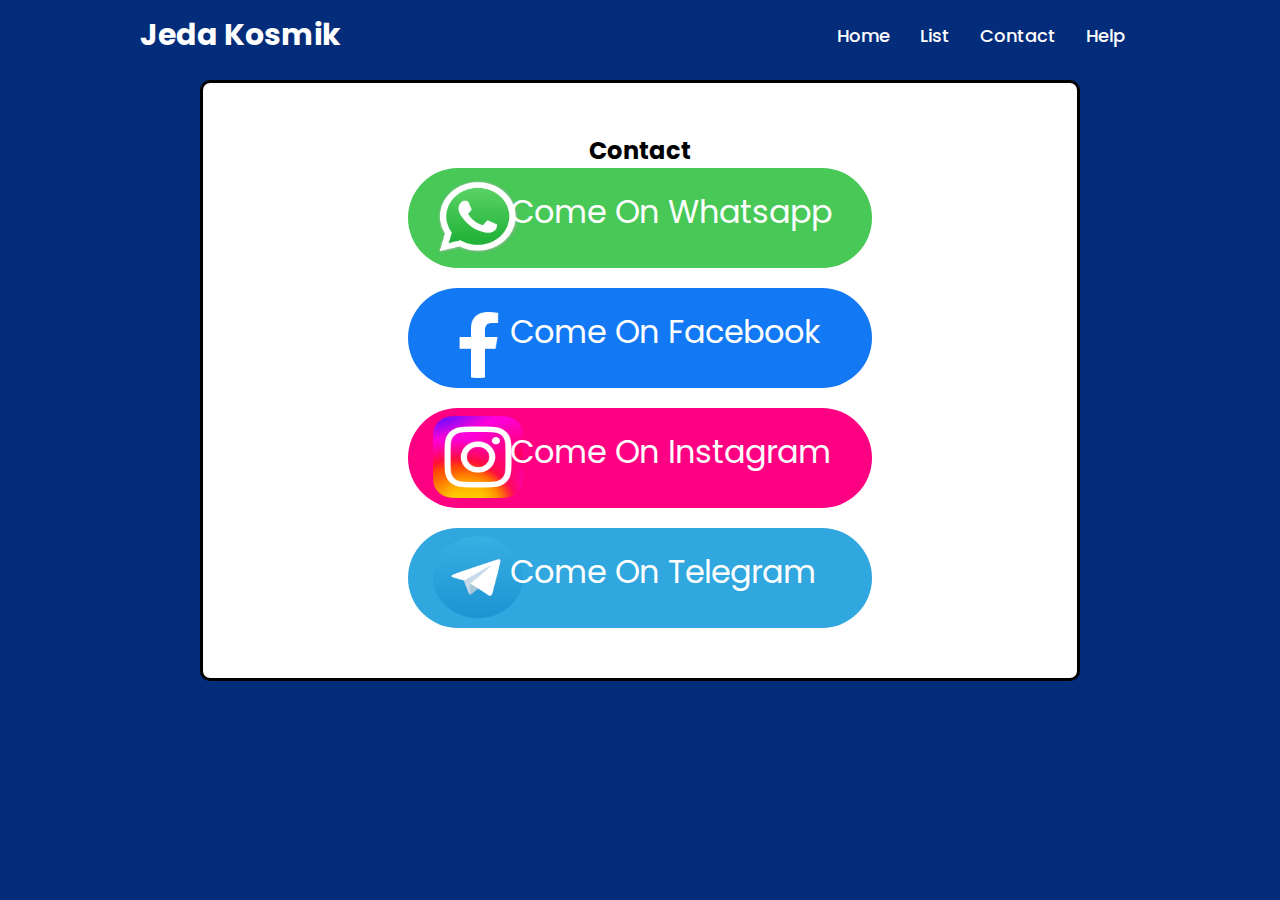
<file: Contact.html>
<!DOCTYPE html>
<html lang="en">
<head>
    <meta charset="UTF-8">
    <meta name="viewport" content="width=device-width, initial-scale=1.0">
    <link rel="stylesheet" href="page.css">
    <link rel="stylesheet" href="https://cdn.jsdelivr.net/npm/bootstrap-icons@1.10.5/font/bootstrap-icons.css">
    <title>Contact</title>
</head>
<body>
    <header>
        <div class="menu-btn"></div>
        <div class="navigation">
            <div class="logo">
                <a href="#" class="Logo">Jeda Kosmik</a>
            </div>
            <ul class="navigation-items">
                <li><a href="index.html">Home</a></li>
                <li><a href="#">List</a>
                <div class="mega-box">
                    <div class="content1">
                        <div class="main">
                            <ul class="mega-links">
                                <li>
                                    <a href="Matahari.html">Matahari</a>
                                </li>
                                <li>
                                    <a href="Bulan.html">Bulan</a>
                                </li>
                                <li>
                                    <a href="Bintang.html">Bintang</a>
                                </li>
                                <li>
                                    <a href="Asteroid.html">Asteroid</a>
                                </li>
                            </ul>
                        </div>
                        <div class="main">
                            <ul class="mega-links">
                                <li>
                                    <a href="Satelit.html">Satelit</a>
                                </li>
                                <li>
                                    <a href="Planet.html">Planet</a>
                                </li>
                                <li>
                                    <a href="Black Hole.html">Black Hole</a>
                                </li>
                                <li>
                                    <a href="Nebula.html">Nebula</a>
                                </li>
                            </ul>
                        </div>
                        <div class="main">
                            <ul class="mega-links">
                                <li>
                                    <a href="Debu Antariksa.html">Debu Antariksa</a>
                                </li>
                                <li>
                                    <a href="Supernova.html">Supernova</a>
                                </li>
                                <li>
                                    <a href="Andromeda.html">Andromeda</a>
                                </li>
                                <li>
                                    <a href="Gugus galaksi.html">Gugus Galaksi</a>
                                </li>
                            </ul>
                        </div>
                    </div>
                </div>
                </li>
                <li><a href="Contact.html">Contact</a></li>
                <li><a href="Help.html">Help</a></li>
            </ul>
        </div>
    </header>
    <div class="all">
        <div class="content">
            <h2>Contact</h2>
            <div class="contact">
                <div class="wa">
                    <img src="wa1.webp" alt="">
                    <a href="https://wa.me/+6282337918704">Come On Whatsapp</a>
                </div>
            </div>
            <div class="contact1">
                <div class="wa1">
                    <img src="fc.png" alt="">
                    <a href="https://www.facebook.com/fergo.fernanda">Come On Facebook</a>
                </div>
            </div>
            <div class="contact2">
                <div class="wa2">
                    <img src="ig.webp" alt="">
                    <a href="https://www.instagram.com/fergo_fernanda">Come On Instagram</a>
                </div>
            </div>
            <div class="contact3">
                <div class="wa3">
                    <img src="tl.webp" alt="">
                    <a href="https://t.me/Fergofernanda">Come On Telegram</a>
                </div>
            </div>
        </div>
    </div>
</body>
</html>
</file>
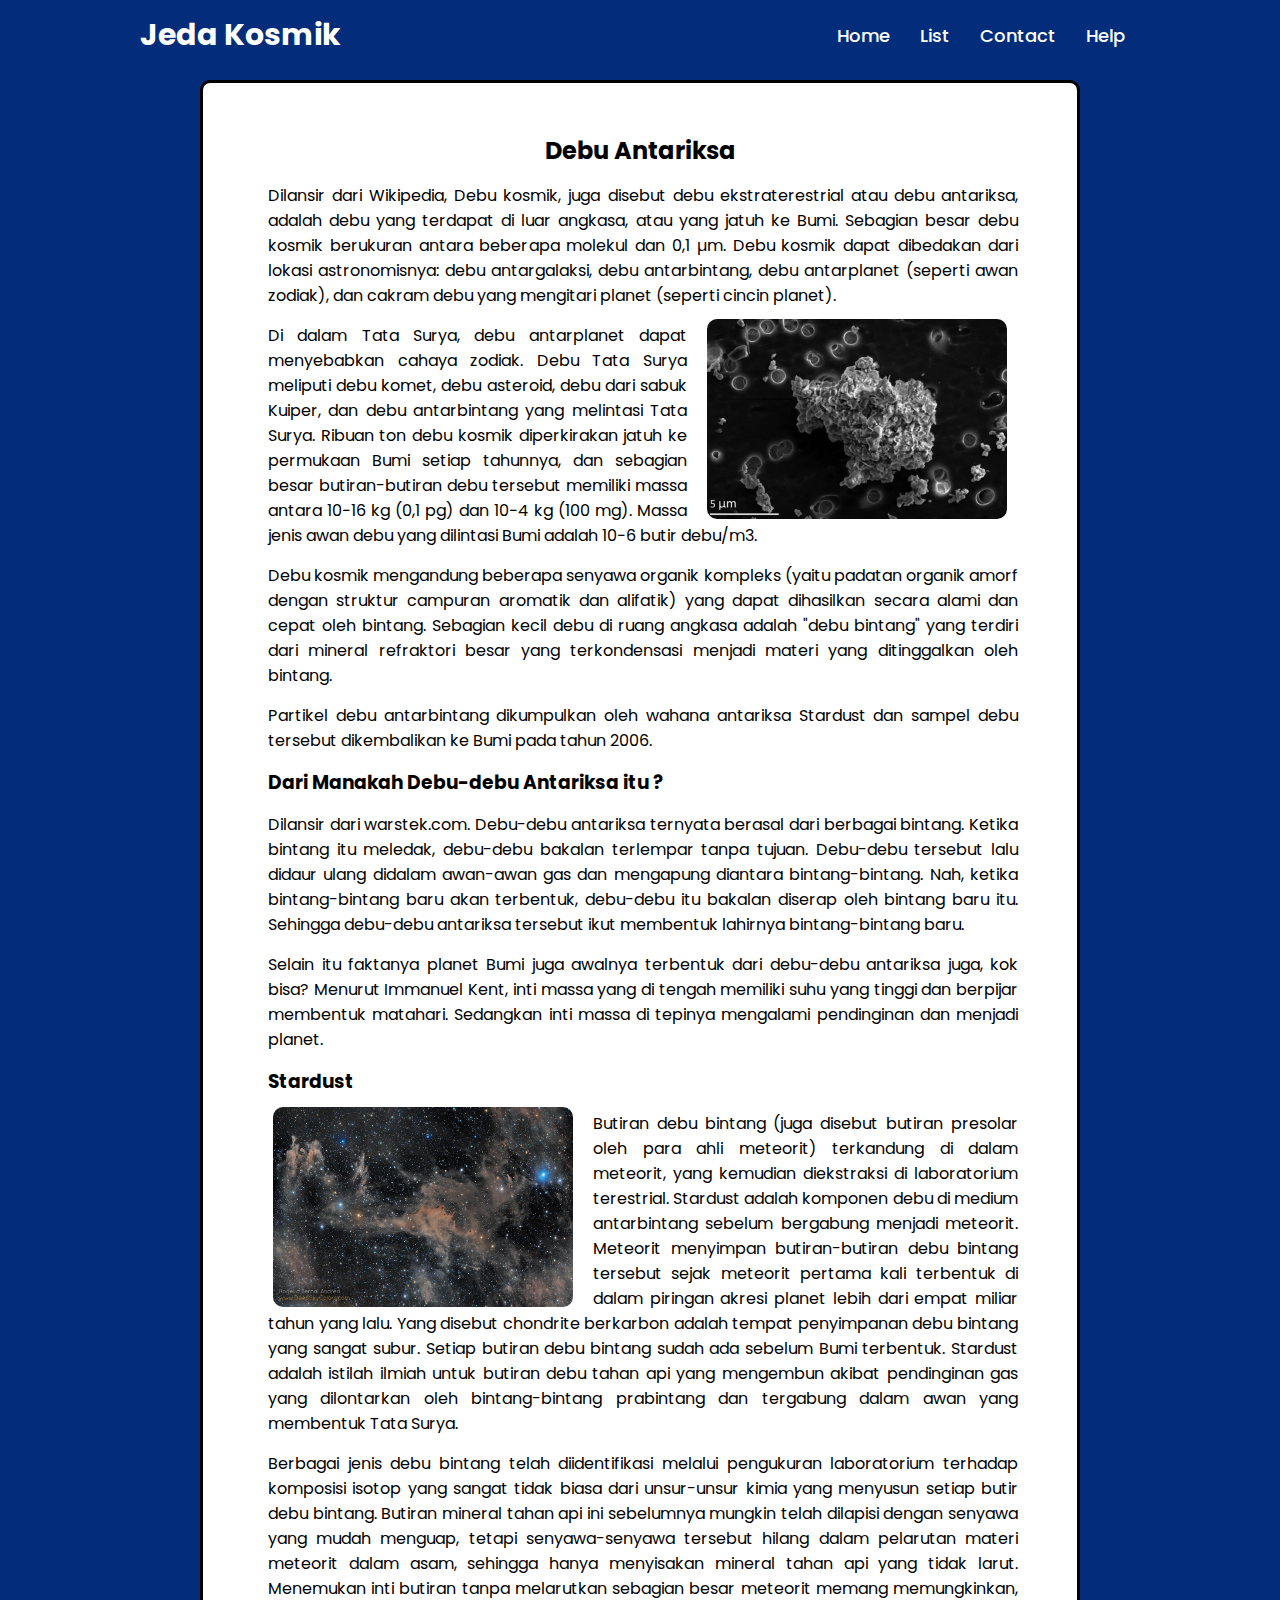
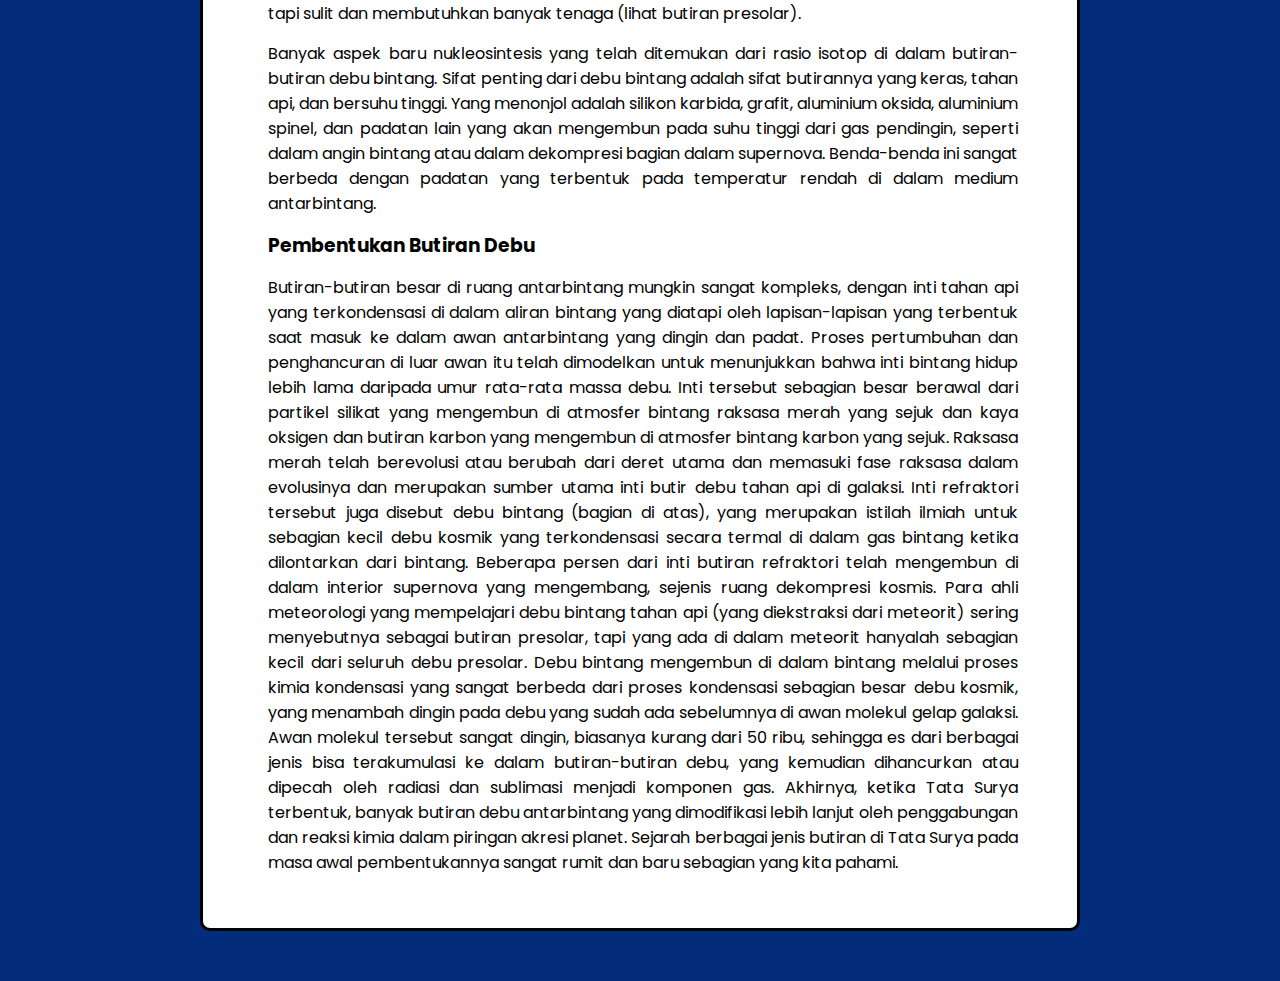
<file: Debu Antariksa.html>
<!DOCTYPE html>
<html lang="en">
<head>
    <meta charset="UTF-8">
    <meta name="viewport" content="width=device-width, initial-scale=1.0">
    <link rel="stylesheet" href="page.css">
    <title>Debu Antariksa</title>
</head>
<body>
    <header>
        <div class="menu-btn"></div>
        <div class="navigation">
            <div class="logo">
                <a href="#" class="Logo">Jeda Kosmik</a>
            </div>
            <ul class="navigation-items">
                <li><a href="index.html">Home</a></li>
                <li><a href="#">List</a>
                <div class="mega-box">
                    <div class="content1">
                        <div class="main">
                            <ul class="mega-links">
                                <li>
                                    <a href="Matahari.html">Matahari</a>
                                </li>
                                <li>
                                    <a href="Bulan.html">Bulan</a>
                                </li>
                                <li>
                                    <a href="Bintang.html">Bintang</a>
                                </li>
                                <li>
                                    <a href="Asteroid.html">Asteroid</a>
                                </li>
                            </ul>
                        </div>
                        <div class="main">
                            <ul class="mega-links">
                                <li>
                                    <a href="Satelit.html">Satelit</a>
                                </li>
                                <li>
                                    <a href="Planet.html">Planet</a>
                                </li>
                                <li>
                                    <a href="Black Hole.html">Black Hole</a>
                                </li>
                                <li>
                                    <a href="Nebula.html">Nebula</a>
                                </li>
                            </ul>
                        </div>
                        <div class="main">
                            <ul class="mega-links">
                                <li>
                                    <a href="Debu Antariksa.html">Debu Antariksa</a>
                                </li>
                                <li>
                                    <a href="Supernova.html">Supernova</a>
                                </li>
                                <li>
                                    <a href="Andromeda.html">Andromeda</a>
                                </li>
                                <li>
                                    <a href="Gugus galaksi.html">Gugus Galaksi</a>
                                </li>
                            </ul>
                        </div>
                    </div>
                </div>
                </li>
                <li><a href="Contact.html">Contact</a></li>
                <li><a href="Help.html">Help</a></li>
            </ul>
        </div>
    </header>
    <div class="all">
        <div class="content">
            <h2>Debu Antariksa</h2>
            <p>
                Dilansir dari Wikipedia, Debu kosmik, juga disebut debu ekstraterestrial atau debu antariksa, adalah debu yang terdapat di luar angkasa, atau yang jatuh ke Bumi. Sebagian besar debu kosmik berukuran antara beberapa molekul dan 0,1 µm. 
                Debu kosmik dapat dibedakan dari lokasi astronomisnya: debu antargalaksi, debu antarbintang, debu antarplanet (seperti awan zodiak), dan cakram debu yang mengitari planet (seperti cincin planet).
            </p>
            <img src="partikel Debu antariksa.jpg" alt="partikel debu antariksa yang lebih tua dari matahari" style="width: 300px; height: 200px; float: right;">
            <p>
                Di dalam Tata Surya, debu antarplanet dapat menyebabkan cahaya zodiak. Debu Tata Surya meliputi debu komet, debu asteroid, debu dari sabuk Kuiper, dan debu antarbintang yang melintasi Tata Surya. Ribuan ton debu kosmik diperkirakan jatuh ke permukaan Bumi setiap tahunnya, dan sebagian besar butiran-butiran debu tersebut memiliki massa antara 10−16 kg (0,1 pg) dan 10−4 kg (100 mg).
                Massa jenis awan debu yang dilintasi Bumi adalah 10−6 butir debu/m3.
            </p>
            <p>
                Debu kosmik mengandung beberapa senyawa organik kompleks (yaitu padatan organik amorf dengan struktur campuran aromatik dan alifatik) yang dapat dihasilkan secara alami dan cepat oleh bintang. Sebagian kecil debu di ruang angkasa adalah "debu bintang" yang terdiri dari mineral refraktori besar yang terkondensasi menjadi materi yang ditinggalkan oleh bintang.
            </p>
            <p>
                Partikel debu antarbintang dikumpulkan oleh wahana antariksa Stardust dan sampel debu tersebut dikembalikan ke Bumi pada tahun 2006.
            </p>
            <h3>Dari Manakah Debu-debu Antariksa itu ?</h3>
            <p>
                Dilansir dari warstek.com. Debu-debu antariksa ternyata berasal dari berbagai bintang. Ketika bintang itu meledak, debu-debu bakalan terlempar tanpa tujuan. Debu-debu tersebut lalu didaur ulang didalam awan-awan gas dan mengapung diantara bintang-bintang. Nah, ketika bintang-bintang baru akan terbentuk, debu-debu itu bakalan diserap oleh bintang baru itu. Sehingga debu-debu antariksa tersebut ikut membentuk lahirnya bintang-bintang baru.
            </p>
            <p>
                Selain itu faktanya planet Bumi juga awalnya terbentuk dari debu-debu antariksa juga, kok bisa? Menurut Immanuel Kent, inti massa yang di tengah memiliki suhu yang tinggi dan berpijar membentuk matahari. Sedangkan inti massa di tepinya mengalami pendinginan dan menjadi planet.
            </p>
            <h3>Stardust</h3>
            <img src="debu bintang.jpg" alt="Debu bintang" style="width: 300px; height: 200px;">
            <p>
                Butiran debu bintang (juga disebut butiran presolar oleh para ahli meteorit) terkandung di dalam meteorit, yang kemudian diekstraksi di laboratorium terestrial. Stardust adalah komponen debu di medium antarbintang sebelum bergabung menjadi meteorit. Meteorit menyimpan butiran-butiran debu bintang tersebut sejak meteorit pertama kali terbentuk di dalam piringan akresi planet lebih dari empat miliar tahun yang lalu. 
                Yang disebut chondrite berkarbon adalah tempat penyimpanan debu bintang yang sangat subur. Setiap butiran debu bintang sudah ada sebelum Bumi terbentuk. Stardust adalah istilah ilmiah untuk butiran debu tahan api yang mengembun akibat pendinginan gas yang dilontarkan oleh bintang-bintang prabintang dan tergabung dalam awan yang membentuk Tata Surya.
            </p>
            <p>
                Berbagai jenis debu bintang telah diidentifikasi melalui pengukuran laboratorium terhadap komposisi isotop yang sangat tidak biasa dari unsur-unsur kimia yang menyusun setiap butir debu bintang. Butiran mineral tahan api ini sebelumnya mungkin telah dilapisi dengan senyawa yang mudah menguap, tetapi senyawa-senyawa tersebut hilang dalam pelarutan materi meteorit dalam asam, sehingga hanya menyisakan mineral tahan api yang tidak larut. 
                Menemukan inti butiran tanpa melarutkan sebagian besar meteorit memang memungkinkan, tapi sulit dan membutuhkan banyak tenaga (lihat butiran presolar).
            </p>
            <p>
                Banyak aspek baru nukleosintesis yang telah ditemukan dari rasio isotop di dalam butiran-butiran debu bintang. Sifat penting dari debu bintang adalah sifat butirannya yang keras, tahan api, dan bersuhu tinggi. Yang menonjol adalah silikon karbida, grafit, aluminium oksida, aluminium spinel, dan padatan lain yang akan mengembun pada suhu tinggi dari gas pendingin, seperti dalam angin bintang atau dalam dekompresi bagian dalam supernova. Benda-benda ini sangat berbeda dengan padatan yang terbentuk pada temperatur rendah di dalam medium antarbintang.
            </p>
            <h3>Pembentukan Butiran Debu</h3>
            <p>
                Butiran-butiran besar di ruang antarbintang mungkin sangat kompleks, dengan inti tahan api yang terkondensasi di dalam aliran bintang yang diatapi oleh lapisan-lapisan yang terbentuk saat masuk ke dalam awan antarbintang yang dingin dan padat. Proses pertumbuhan dan penghancuran di luar awan itu telah dimodelkan untuk menunjukkan bahwa inti bintang hidup lebih lama daripada umur rata-rata massa debu. Inti tersebut sebagian besar berawal dari partikel silikat yang mengembun di atmosfer bintang raksasa merah yang sejuk dan kaya oksigen dan butiran karbon yang mengembun di atmosfer bintang karbon yang sejuk. 
                Raksasa merah telah berevolusi atau berubah dari deret utama dan memasuki fase raksasa dalam evolusinya dan merupakan sumber utama inti butir debu tahan api di galaksi. Inti refraktori tersebut juga disebut debu bintang (bagian di atas), yang merupakan istilah ilmiah untuk sebagian kecil debu kosmik yang terkondensasi secara termal di dalam gas bintang ketika dilontarkan dari bintang. Beberapa persen dari inti butiran refraktori telah mengembun di dalam interior supernova yang mengembang, sejenis ruang dekompresi kosmis. Para ahli meteorologi yang mempelajari debu bintang tahan api (yang diekstraksi dari meteorit) sering menyebutnya sebagai butiran presolar, tapi yang ada di dalam meteorit hanyalah sebagian kecil dari seluruh debu presolar. 
                Debu bintang mengembun di dalam bintang melalui proses kimia kondensasi yang sangat berbeda dari proses kondensasi sebagian besar debu kosmik, yang menambah dingin pada debu yang sudah ada sebelumnya di awan molekul gelap galaksi. Awan molekul tersebut sangat dingin, biasanya kurang dari 50 ribu, sehingga es dari berbagai jenis bisa terakumulasi ke dalam butiran-butiran debu, yang kemudian dihancurkan atau dipecah oleh radiasi dan sublimasi menjadi komponen gas. Akhirnya, ketika Tata Surya terbentuk, banyak butiran debu antarbintang yang dimodifikasi lebih lanjut oleh penggabungan dan reaksi kimia dalam piringan akresi planet. Sejarah berbagai jenis butiran di Tata Surya pada masa awal pembentukannya sangat rumit dan baru sebagian yang kita pahami.
            </p>
        </div>
    </div>
</body>
</html>
</file>
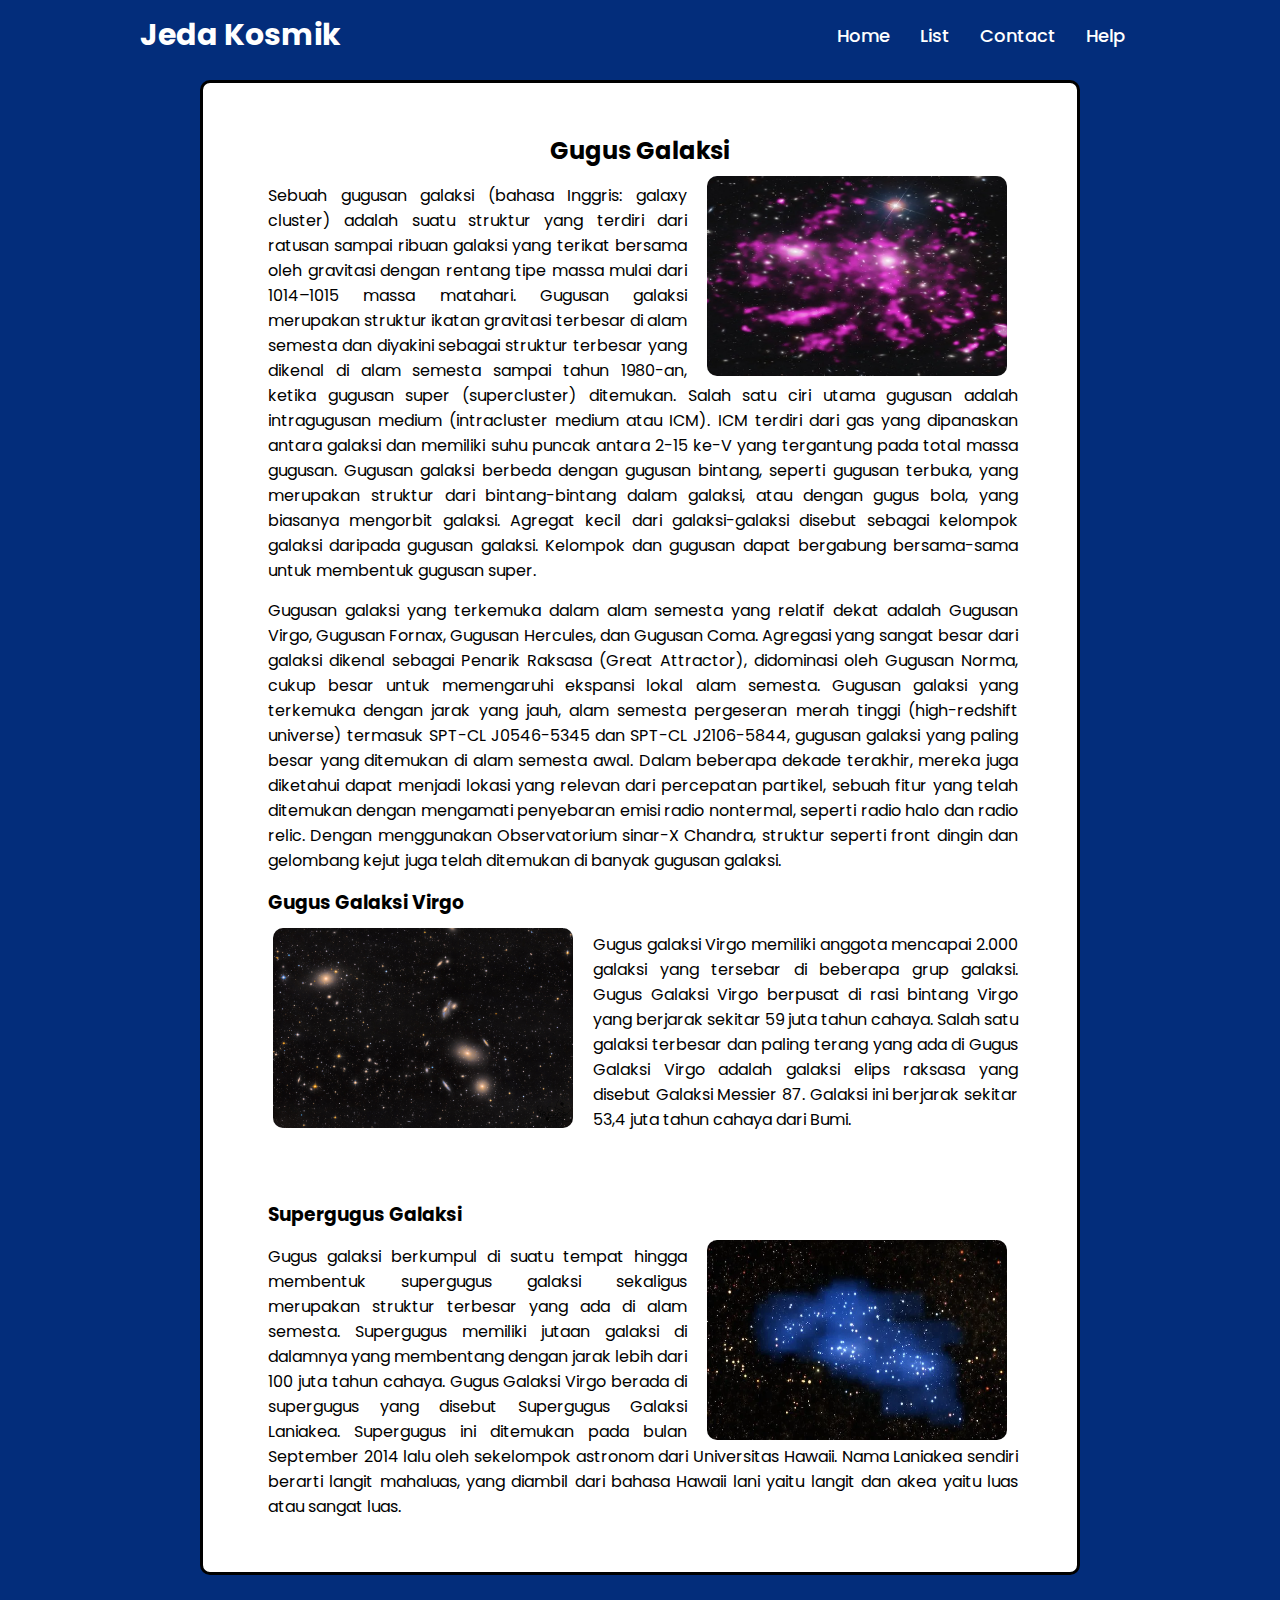
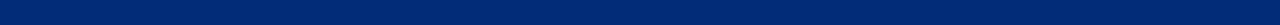
<file: Gugus galaksi.html>
<!DOCTYPE html>
<html lang="en">
<head>
    <meta charset="UTF-8">
    <meta name="viewport" content="width=device-width, initial-scale=1.0">
    <link rel="stylesheet" href="page.css">
    <title>Gugus Galaksi</title>
</head>
<body>
    <header>
        <div class="menu-btn"></div>
        <div class="navigation">
            <div class="logo">
                <a href="#" class="Logo">Jeda Kosmik</a>
            </div>
            <ul class="navigation-items">
                <li><a href="index.html">Home</a></li>
                <li><a href="#">List</a>
                <div class="mega-box">
                    <div class="content1">
                        <div class="main">
                            <ul class="mega-links">
                                <li>
                                    <a href="Matahari.html">Matahari</a>
                                </li>
                                <li>
                                    <a href="Bulan.html">Bulan</a>
                                </li>
                                <li>
                                    <a href="Bintang.html">Bintang</a>
                                </li>
                                <li>
                                    <a href="Asteroid.html">Asteroid</a>
                                </li>
                            </ul>
                        </div>
                        <div class="main">
                            <ul class="mega-links">
                                <li>
                                    <a href="Satelit.html">Satelit</a>
                                </li>
                                <li>
                                    <a href="Planet.html">Planet</a>
                                </li>
                                <li>
                                    <a href="Black Hole.html">Black Hole</a>
                                </li>
                                <li>
                                    <a href="Nebula.html">Nebula</a>
                                </li>
                            </ul>
                        </div>
                        <div class="main">
                            <ul class="mega-links">
                                <li>
                                    <a href="Debu Antariksa.html">Debu Antariksa</a>
                                </li>
                                <li>
                                    <a href="Supernova.html">Supernova</a>
                                </li>
                                <li>
                                    <a href="Andromeda.html">Andromeda</a>
                                </li>
                                <li>
                                    <a href="Gugus galaksi.html">Gugus Galaksi</a>
                                </li>
                            </ul>
                        </div>
                    </div>
                </div>
                </li>
                <li><a href="Contact.html">Contact</a></li>
                <li><a href="Help.html">Help</a></li>
            </ul>
        </div>
    </header>
    <div class="all">
        <div class="content">
            <h2>Gugus Galaksi</h2>
            <img src="agus.webp" alt="gugus galaksi" style="width: 300px; height: 200px; float: right;">
            <p>
                Sebuah gugusan galaksi (bahasa Inggris: galaxy cluster) adalah suatu struktur yang terdiri dari ratusan sampai ribuan galaksi yang terikat bersama oleh gravitasi dengan rentang tipe massa mulai dari 1014–1015 massa matahari. 
                Gugusan galaksi merupakan struktur ikatan gravitasi terbesar di alam semesta dan diyakini sebagai struktur terbesar yang dikenal di alam semesta sampai tahun 1980-an, ketika gugusan super (supercluster) ditemukan. 
                Salah satu ciri utama gugusan adalah intragugusan medium (intracluster medium atau ICM). ICM terdiri dari gas yang dipanaskan antara galaksi dan memiliki suhu puncak antara 2-15 ke-V yang tergantung pada total massa gugusan. 
                Gugusan galaksi berbeda dengan gugusan bintang, seperti gugusan terbuka, yang merupakan struktur dari bintang-bintang dalam galaksi, atau dengan gugus bola, yang biasanya mengorbit galaksi. Agregat kecil dari galaksi-galaksi disebut sebagai kelompok galaksi daripada gugusan galaksi. Kelompok dan gugusan dapat bergabung bersama-sama untuk membentuk gugusan super.
            </p>
            <p>
                Gugusan galaksi yang terkemuka dalam alam semesta yang relatif dekat adalah Gugusan Virgo, Gugusan Fornax, Gugusan Hercules, dan Gugusan Coma. Agregasi yang sangat besar dari galaksi dikenal sebagai Penarik Raksasa (Great Attractor), didominasi oleh Gugusan Norma, cukup besar untuk memengaruhi ekspansi lokal alam semesta. 
                Gugusan galaksi yang terkemuka dengan jarak yang jauh, alam semesta pergeseran merah tinggi (high-redshift universe) termasuk SPT-CL J0546-5345 dan SPT-CL J2106-5844, gugusan galaksi yang paling besar yang ditemukan di alam semesta awal. Dalam beberapa dekade terakhir, mereka juga diketahui dapat menjadi lokasi yang relevan dari percepatan partikel, sebuah fitur yang telah ditemukan dengan mengamati penyebaran emisi radio nontermal, seperti radio halo dan radio relic. 
                Dengan menggunakan Observatorium sinar-X Chandra, struktur seperti front dingin dan gelombang kejut juga telah ditemukan di banyak gugusan galaksi.
            </p>
            <h3>Gugus Galaksi Virgo</h3>
            <img src="gugus galaksi.jpg" alt="gugus galaksi" style="width: 300px; height: 200px;">
            <p>
                Gugus galaksi Virgo memiliki anggota mencapai 2.000 galaksi yang tersebar di beberapa grup galaksi. Gugus Galaksi Virgo berpusat di rasi bintang Virgo yang berjarak sekitar 59 juta tahun cahaya.
                Salah satu galaksi terbesar dan paling terang yang ada di Gugus Galaksi Virgo adalah galaksi elips raksasa yang disebut Galaksi Messier 87. Galaksi ini berjarak sekitar 53,4 juta tahun cahaya dari Bumi.
            </p>
            <br><br>
            <h3>Supergugus Galaksi</h3>
            <img src="supergugus.webp" alt="supergugus galaksi" style="width: 300px; height: 200px; float: right;">
            <p>
                Gugus galaksi berkumpul di suatu tempat hingga membentuk supergugus galaksi sekaligus merupakan struktur terbesar yang ada di alam semesta. Supergugus memiliki jutaan galaksi di dalamnya yang membentang dengan jarak lebih dari 100 juta tahun cahaya.
                Gugus Galaksi Virgo berada di supergugus yang disebut Supergugus Galaksi Laniakea. Supergugus ini ditemukan pada bulan September 2014 lalu oleh sekelompok astronom dari Universitas Hawaii. Nama Laniakea sendiri berarti langit mahaluas, yang diambil dari bahasa Hawaii lani yaitu langit dan akea yaitu luas atau sangat luas. 
            </p>
        </div>
    </div>
</body>
</html>
</file>
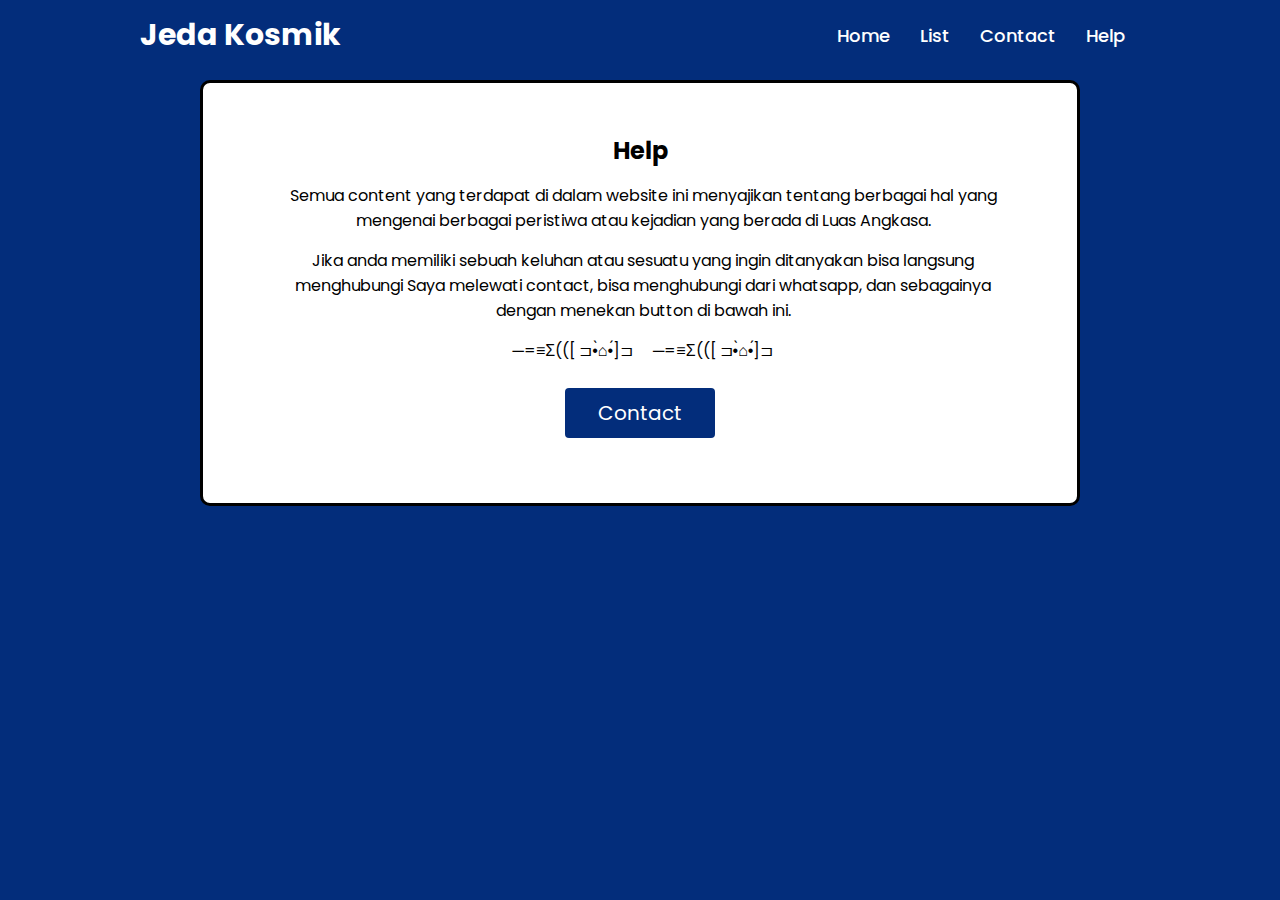
<file: Help.html>
<!DOCTYPE html>
<html lang="en">
<head>
    <meta charset="UTF-8">
    <meta name="viewport" content="width=device-width, initial-scale=1.0">
    <link rel="stylesheet" href="page.css">
    <title>Help</title>
</head>
<body>
    <header>
        <div class="menu-btn"></div>
        <div class="navigation">
            <div class="logo">
                <a href="#" class="Logo">Jeda Kosmik</a>
            </div>
            <ul class="navigation-items">
                <li><a href="index.html">Home</a></li>
                <li><a href="#">List</a>
                <div class="mega-box">
                    <div class="content1">
                        <div class="main">
                            <ul class="mega-links">
                                <li>
                                    <a href="Matahari.html">Matahari</a>
                                </li>
                                <li>
                                    <a href="Bulan.html">Bulan</a>
                                </li>
                                <li>
                                    <a href="Bintang.html">Bintang</a>
                                </li>
                                <li>
                                    <a href="Asteroid.html">Asteroid</a>
                                </li>
                            </ul>
                        </div>
                        <div class="main">
                            <ul class="mega-links">
                                <li>
                                    <a href="Satelit.html">Satelit</a>
                                </li>
                                <li>
                                    <a href="Planet.html">Planet</a>
                                </li>
                                <li>
                                    <a href="Black Hole.html">Black Hole</a>
                                </li>
                                <li>
                                    <a href="Nebula.html">Nebula</a>
                                </li>
                            </ul>
                        </div>
                        <div class="main">
                            <ul class="mega-links">
                                <li>
                                    <a href="Debu Antariksa.html">Debu Antariksa</a>
                                </li>
                                <li>
                                    <a href="Supernova.html">Supernova</a>
                                </li>
                                <li>
                                    <a href="Andromeda.html">Andromeda</a>
                                </li>
                                <li>
                                    <a href="Gugus galaksi.html">Gugus Galaksi</a>
                                </li>
                            </ul>
                        </div>
                    </div>
                </div>
                </li>
                <li><a href="Contact.html">Contact</a></li>
                <li><a href="Help.html">Help</a></li>
            </ul>
        </div>
    </header>
    <div class="all">
        <div class="content">
            <h2>Help</h2>
            <div class="help">
                <p>
                    Semua content yang terdapat di dalam website ini menyajikan tentang berbagai hal yang mengenai berbagai peristiwa atau kejadian yang berada di Luas Angkasa.
                </p>
                <p>
                    Jika anda memiliki sebuah keluhan atau sesuatu yang ingin ditanyakan bisa langsung menghubungi Saya melewati contact, bisa menghubungi dari whatsapp, dan sebagainya dengan menekan button di bawah ini.
                </p>
                <p>
                    ─=≡Σ(([ ⊐•̀⌂•́]⊐ &nbsp&nbsp&nbsp ─=≡Σ(([ ⊐•̀⌂•́]⊐
                </p>
            </div>
            <div class="btn">
                <button class="button" style="vertical-align:middle"><a href="Contact.html"><span>Contact </span></a></button>
            </div>
        </div>
    </div>
</body>
</html>
</file>
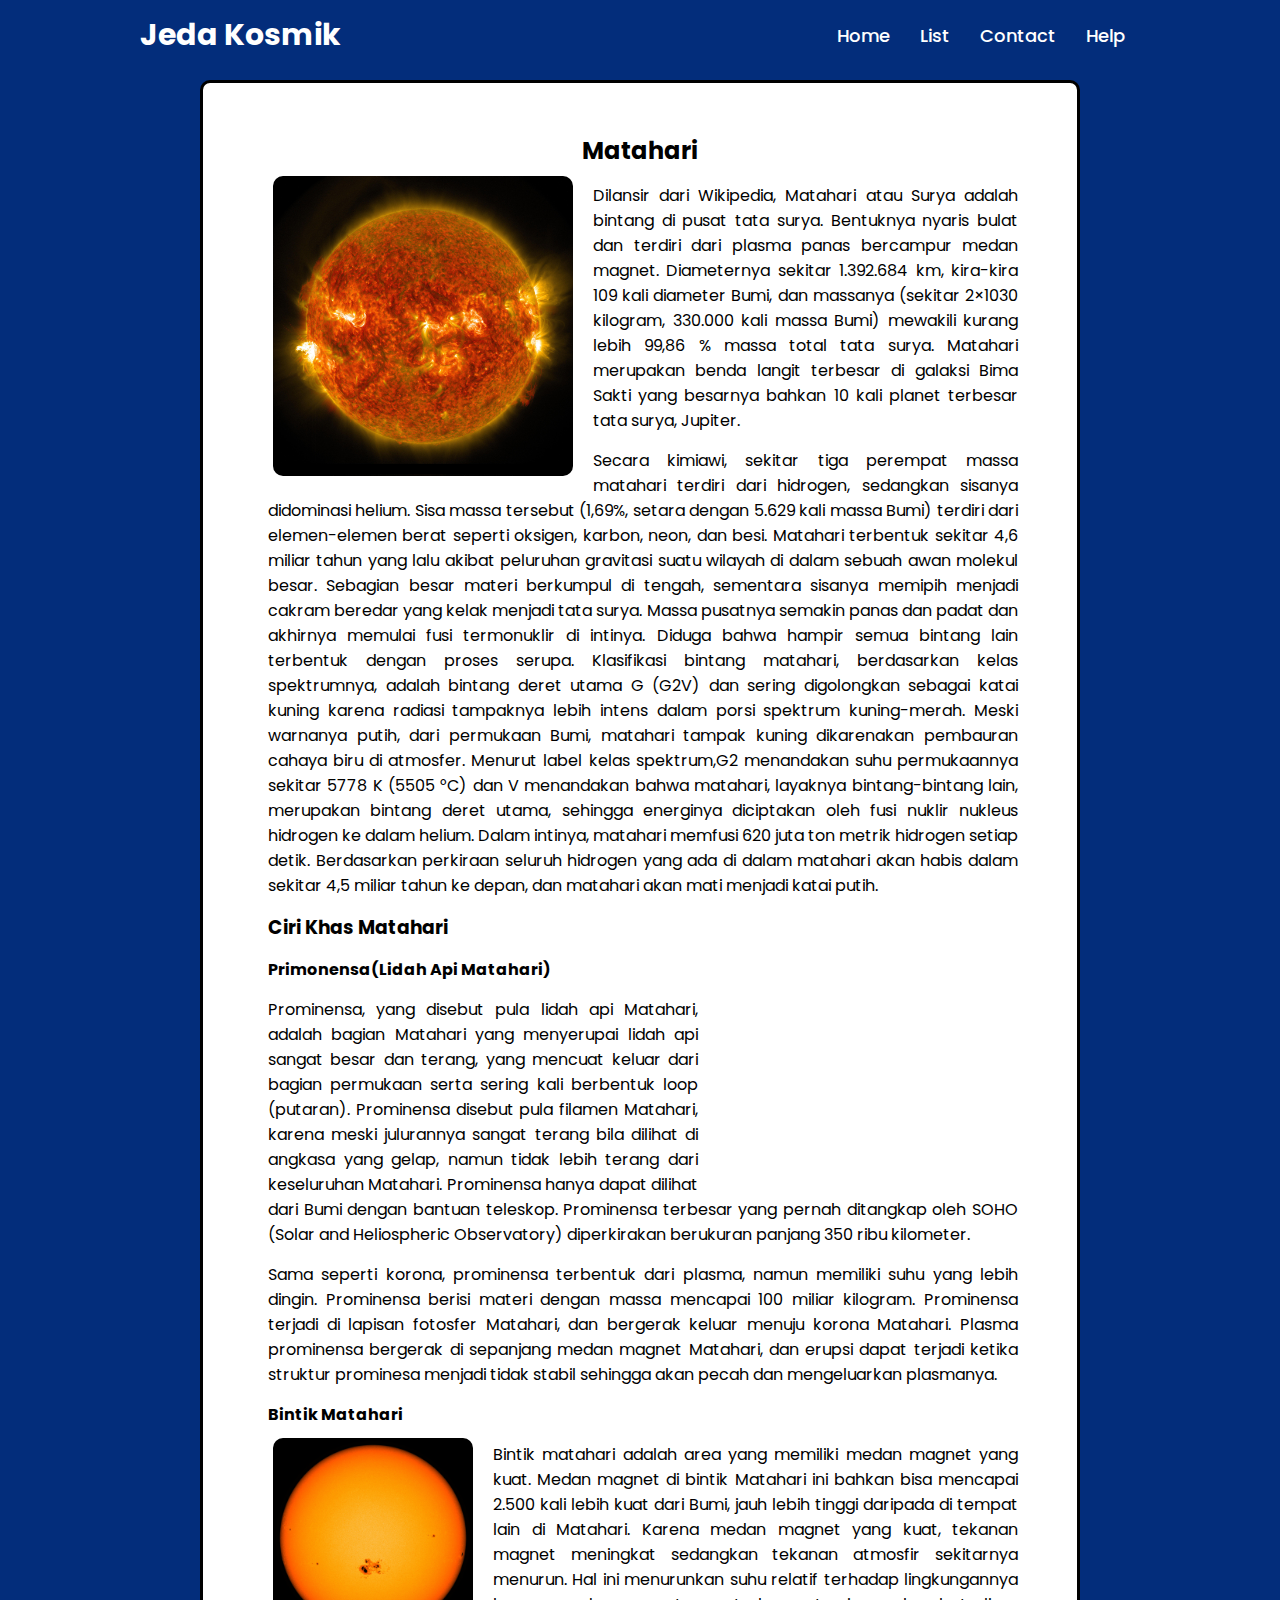
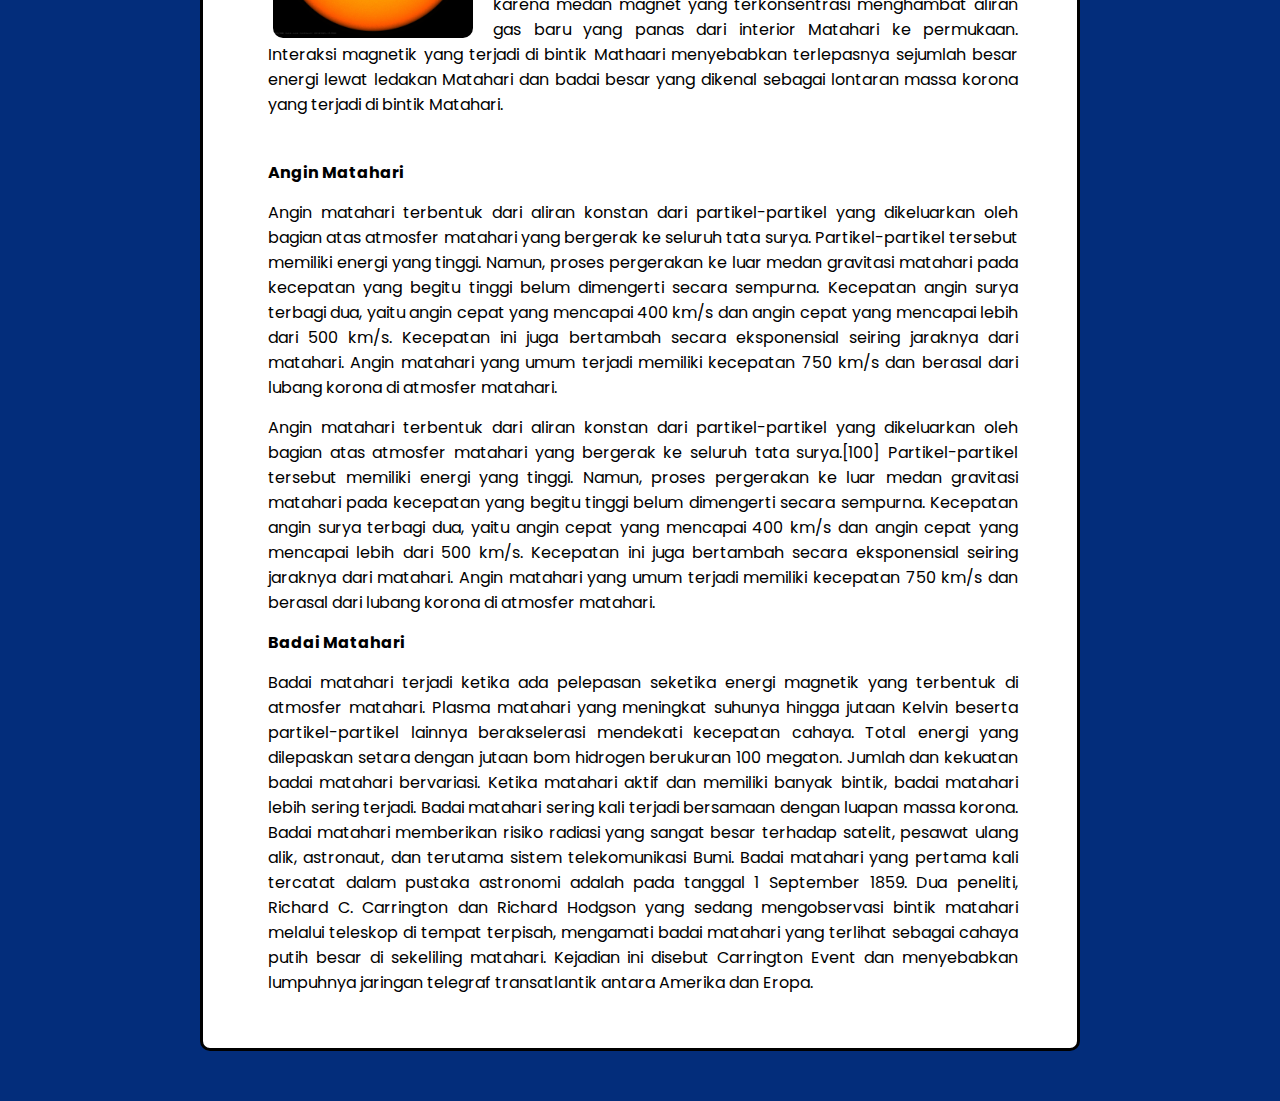
<file: Matahari.html>
<!DOCTYPE html>
<html lang="en">
<head>
    <meta charset="UTF-8">
    <meta name="viewport" content="width=device-width, initial-scale=1.0">
    <link rel="stylesheet" href="page.css">
    <title>Matahari</title>
</head>
<body>
    <header>
        <div class="menu-btn"></div>
        <div class="navigation">
            <div class="logo">
                <a href="#" class="Logo">Jeda Kosmik</a>
            </div>
            <ul class="navigation-items">
                <li><a href="index.html">Home</a></li>
                <li><a href="#">List</a>
                <div class="mega-box">
                    <div class="content1">
                        <div class="main">
                            <ul class="mega-links">
                                <li>
                                    <a href="Matahari.html">Matahari</a>
                                </li>
                                <li>
                                    <a href="Bulan.html">Bulan</a>
                                </li>
                                <li>
                                    <a href="Bintang.html">Bintang</a>
                                </li>
                                <li>
                                    <a href="Asteroid.html">Asteroid</a>
                                </li>
                            </ul>
                        </div>
                        <div class="main">
                            <ul class="mega-links">
                                <li>
                                    <a href="Satelit.html">Satelit</a>
                                </li>
                                <li>
                                    <a href="Planet.html">Planet</a>
                                </li>
                                <li>
                                    <a href="Black Hole.html">Black Hole</a>
                                </li>
                                <li>
                                    <a href="Nebula.html">Nebula</a>
                                </li>
                            </ul>
                        </div>
                        <div class="main">
                            <ul class="mega-links">
                                <li>
                                    <a href="Debu Antariksa.html">Debu Antariksa</a>
                                </li>
                                <li>
                                    <a href="Supernova.html">Supernova</a>
                                </li>
                                <li>
                                    <a href="Andromeda.html">Andromeda</a>
                                </li>
                                <li>
                                    <a href="Gugus galaksi.html">Gugus Galaksi</a>
                                </li>
                            </ul>
                        </div>
                    </div>
                </div>
                </li>
                <li><a href="Contact.html">Contact</a></li>
                <li><a href="Help.html">Help</a></li>
            </ul>
        </div>
    </header>
<div class="all">
    <div class="content">
            <h2>Matahari</h2>
                <img src="Matahari.jpg" alt="">
                    <p>
                        Dilansir dari Wikipedia, Matahari atau Surya adalah bintang di pusat tata surya. Bentuknya nyaris bulat dan terdiri dari plasma panas bercampur medan magnet. 
                        Diameternya sekitar 1.392.684 km, kira-kira 109 kali diameter Bumi, dan massanya (sekitar 2×1030 kilogram, 330.000 kali massa Bumi) mewakili kurang lebih 99,86 % massa total tata surya. 
                        Matahari merupakan benda langit terbesar di galaksi Bima Sakti yang besarnya bahkan 10 kali planet terbesar tata surya, Jupiter.
                    </p>
                    <p>
                        Secara kimiawi, sekitar tiga perempat massa matahari terdiri dari hidrogen, sedangkan sisanya didominasi helium. Sisa massa tersebut (1,69%, setara dengan 5.629 kali massa Bumi) terdiri dari elemen-elemen berat seperti oksigen, karbon, neon, dan besi.
                        Matahari terbentuk sekitar 4,6 miliar tahun yang lalu akibat peluruhan gravitasi suatu wilayah di dalam sebuah awan molekul besar. Sebagian besar materi berkumpul di tengah, sementara sisanya memipih menjadi cakram beredar yang kelak menjadi tata surya. 
                        Massa pusatnya semakin panas dan padat dan akhirnya memulai fusi termonuklir di intinya. Diduga bahwa hampir semua bintang lain terbentuk dengan proses serupa. Klasifikasi bintang matahari, berdasarkan kelas spektrumnya, adalah bintang deret utama G (G2V) dan sering digolongkan sebagai katai kuning karena radiasi tampaknya lebih intens dalam porsi spektrum kuning-merah. 
                        Meski warnanya putih, dari permukaan Bumi, matahari tampak kuning dikarenakan pembauran cahaya biru di atmosfer. Menurut label kelas spektrum,G2 menandakan suhu permukaannya sekitar 5778 K (5505 °C) dan V menandakan bahwa matahari, layaknya bintang-bintang lain, merupakan bintang deret utama, sehingga energinya diciptakan oleh fusi nuklir nukleus hidrogen ke dalam helium. Dalam intinya, matahari memfusi 620 juta ton metrik hidrogen setiap detik. 
                        Berdasarkan perkiraan seluruh hidrogen yang ada di dalam matahari akan habis dalam sekitar 4,5 miliar tahun ke depan, dan matahari akan mati menjadi katai putih.
                    </p>
                    <h3>Ciri Khas Matahari</h3>
                    <h4>Primonensa(Lidah Api Matahari)</h4>
                    <iframe src="https://www.youtube.com/embed/9RCpdOdR1Go" title="YouTube video player" frameborder="0" allow="accelerometer; autoplay; clipboard-write; encrypted-media; gyroscope; picture-in-picture; web-share" allowfullscreen></iframe>
                    <p>
                        Prominensa, yang disebut pula lidah api Matahari, adalah bagian Matahari yang menyerupai lidah api sangat besar dan terang, yang mencuat keluar dari bagian permukaan serta sering kali berbentuk loop (putaran). Prominensa disebut pula filamen Matahari, karena meski julurannya sangat terang bila dilihat di angkasa yang gelap, namun tidak lebih terang dari keseluruhan Matahari. 
                        Prominensa hanya dapat dilihat dari Bumi dengan bantuan teleskop. Prominensa terbesar yang pernah ditangkap oleh SOHO (Solar and Heliospheric Observatory) diperkirakan berukuran panjang 350 ribu kilometer.
                    </p>
                    <p>
                        Sama seperti korona, prominensa terbentuk dari plasma, namun memiliki suhu yang lebih dingin. Prominensa berisi materi dengan massa mencapai 100 miliar kilogram. Prominensa terjadi di lapisan fotosfer Matahari, dan bergerak keluar menuju korona Matahari. Plasma prominensa bergerak di sepanjang medan magnet Matahari, dan erupsi dapat terjadi ketika struktur prominesa menjadi tidak stabil sehingga akan pecah dan mengeluarkan plasmanya. 
                    </p>
                    <h4>Bintik Matahari</h4>
                    <img style="width: 200px;height: 200px;" src="Bintik Matahari.jpg" alt="bintik matahari">
                    <p>
                        Bintik matahari adalah area yang memiliki medan magnet yang kuat. Medan magnet di bintik Matahari ini bahkan bisa mencapai 2.500 kali lebih kuat dari Bumi, jauh lebih tinggi daripada di tempat lain di Matahari. Karena medan magnet yang kuat, tekanan magnet meningkat sedangkan tekanan atmosfir sekitarnya menurun. Hal ini menurunkan suhu relatif terhadap lingkungannya karena medan magnet yang terkonsentrasi menghambat aliran gas baru yang panas dari interior Matahari ke permukaan. 
                        Interaksi magnetik yang terjadi di bintik Mathaari menyebabkan terlepasnya sejumlah besar energi lewat ledakan Matahari dan badai besar yang dikenal sebagai lontaran massa korona yang terjadi di bintik Matahari.
                    </p><br>
                    <h4>Angin Matahari</h4>
                    <p>
                        Angin matahari terbentuk dari aliran konstan dari partikel-partikel yang dikeluarkan oleh bagian atas atmosfer matahari yang bergerak ke seluruh tata surya. Partikel-partikel tersebut memiliki energi yang tinggi. Namun, proses pergerakan ke luar medan gravitasi matahari pada kecepatan yang begitu tinggi belum dimengerti secara sempurna. 
                        Kecepatan angin surya terbagi dua, yaitu angin cepat yang mencapai 400 km/s dan angin cepat yang mencapai lebih dari 500 km/s. Kecepatan ini juga bertambah secara eksponensial seiring jaraknya dari matahari. Angin matahari yang umum terjadi memiliki kecepatan 750 km/s dan berasal dari lubang korona di atmosfer matahari.
                    </p>
                    <p>
                        Angin matahari terbentuk dari aliran konstan dari partikel-partikel yang dikeluarkan oleh bagian atas atmosfer matahari yang bergerak ke seluruh tata surya.[100] Partikel-partikel tersebut memiliki energi yang tinggi. Namun, proses pergerakan ke luar medan gravitasi matahari pada kecepatan yang begitu tinggi belum dimengerti secara sempurna. Kecepatan angin surya terbagi dua, yaitu angin cepat yang mencapai 400 km/s dan angin cepat yang mencapai lebih dari 500 km/s. Kecepatan ini juga bertambah secara eksponensial seiring jaraknya dari matahari. Angin matahari yang umum terjadi memiliki kecepatan 750 km/s dan berasal dari lubang korona di atmosfer matahari.
                    </p>
                    <h4>Badai Matahari</h4>
                    <p>
                        Badai matahari terjadi ketika ada pelepasan seketika energi magnetik yang terbentuk di atmosfer matahari. Plasma matahari yang meningkat suhunya hingga jutaan Kelvin beserta partikel-partikel lainnya berakselerasi mendekati kecepatan cahaya. Total energi yang dilepaskan setara dengan jutaan bom hidrogen berukuran 100 megaton. Jumlah dan kekuatan badai matahari bervariasi. Ketika matahari aktif dan memiliki banyak bintik, badai matahari lebih sering terjadi. Badai matahari sering kali terjadi bersamaan dengan luapan massa korona.
                        Badai matahari memberikan risiko radiasi yang sangat besar terhadap satelit, pesawat ulang alik, astronaut, dan terutama sistem telekomunikasi Bumi. Badai matahari yang pertama kali tercatat dalam pustaka astronomi adalah pada tanggal 1 September 1859. Dua peneliti, Richard C. 
                        Carrington dan Richard Hodgson yang sedang mengobservasi bintik matahari melalui teleskop di tempat terpisah, mengamati badai matahari yang terlihat sebagai cahaya putih besar di sekeliling matahari. Kejadian ini disebut Carrington Event dan menyebabkan lumpuhnya jaringan telegraf transatlantik antara Amerika dan Eropa.
                    </p>

    </div>
</div>
</body>
</html>
</file>
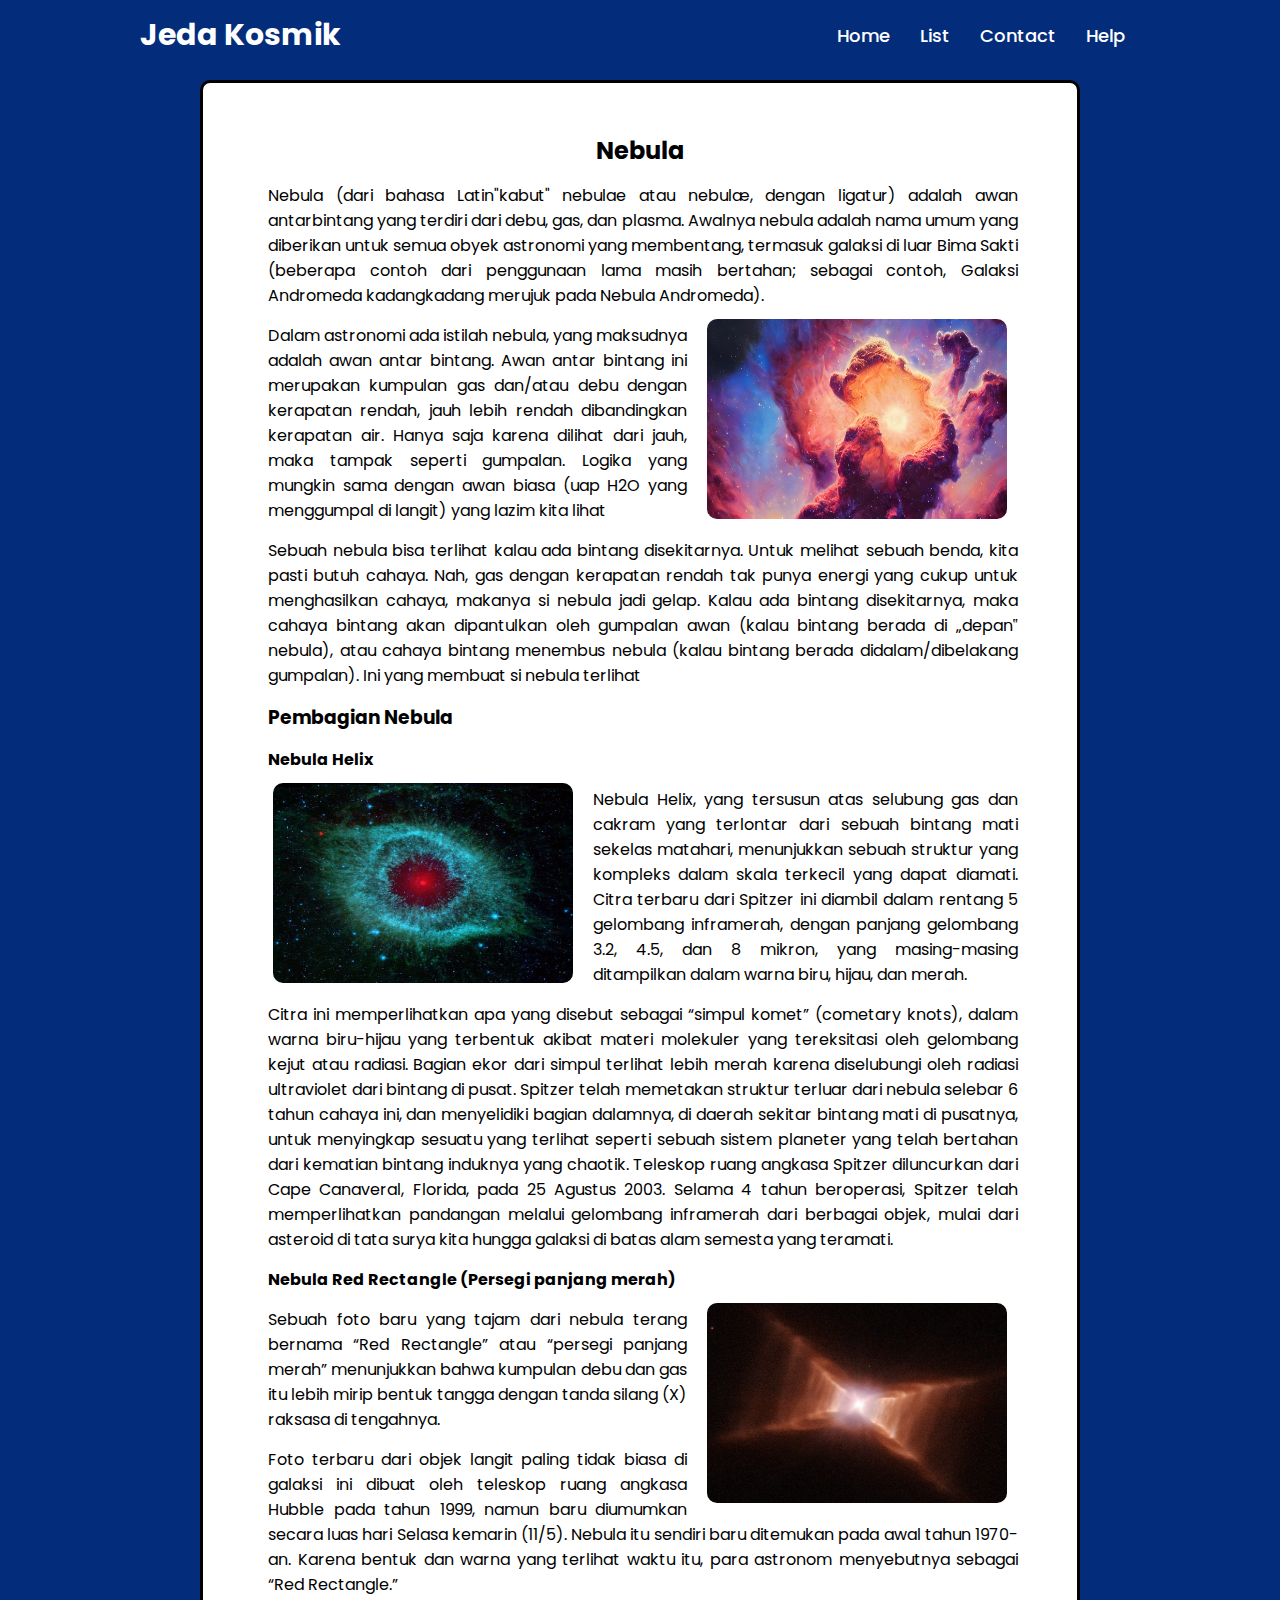
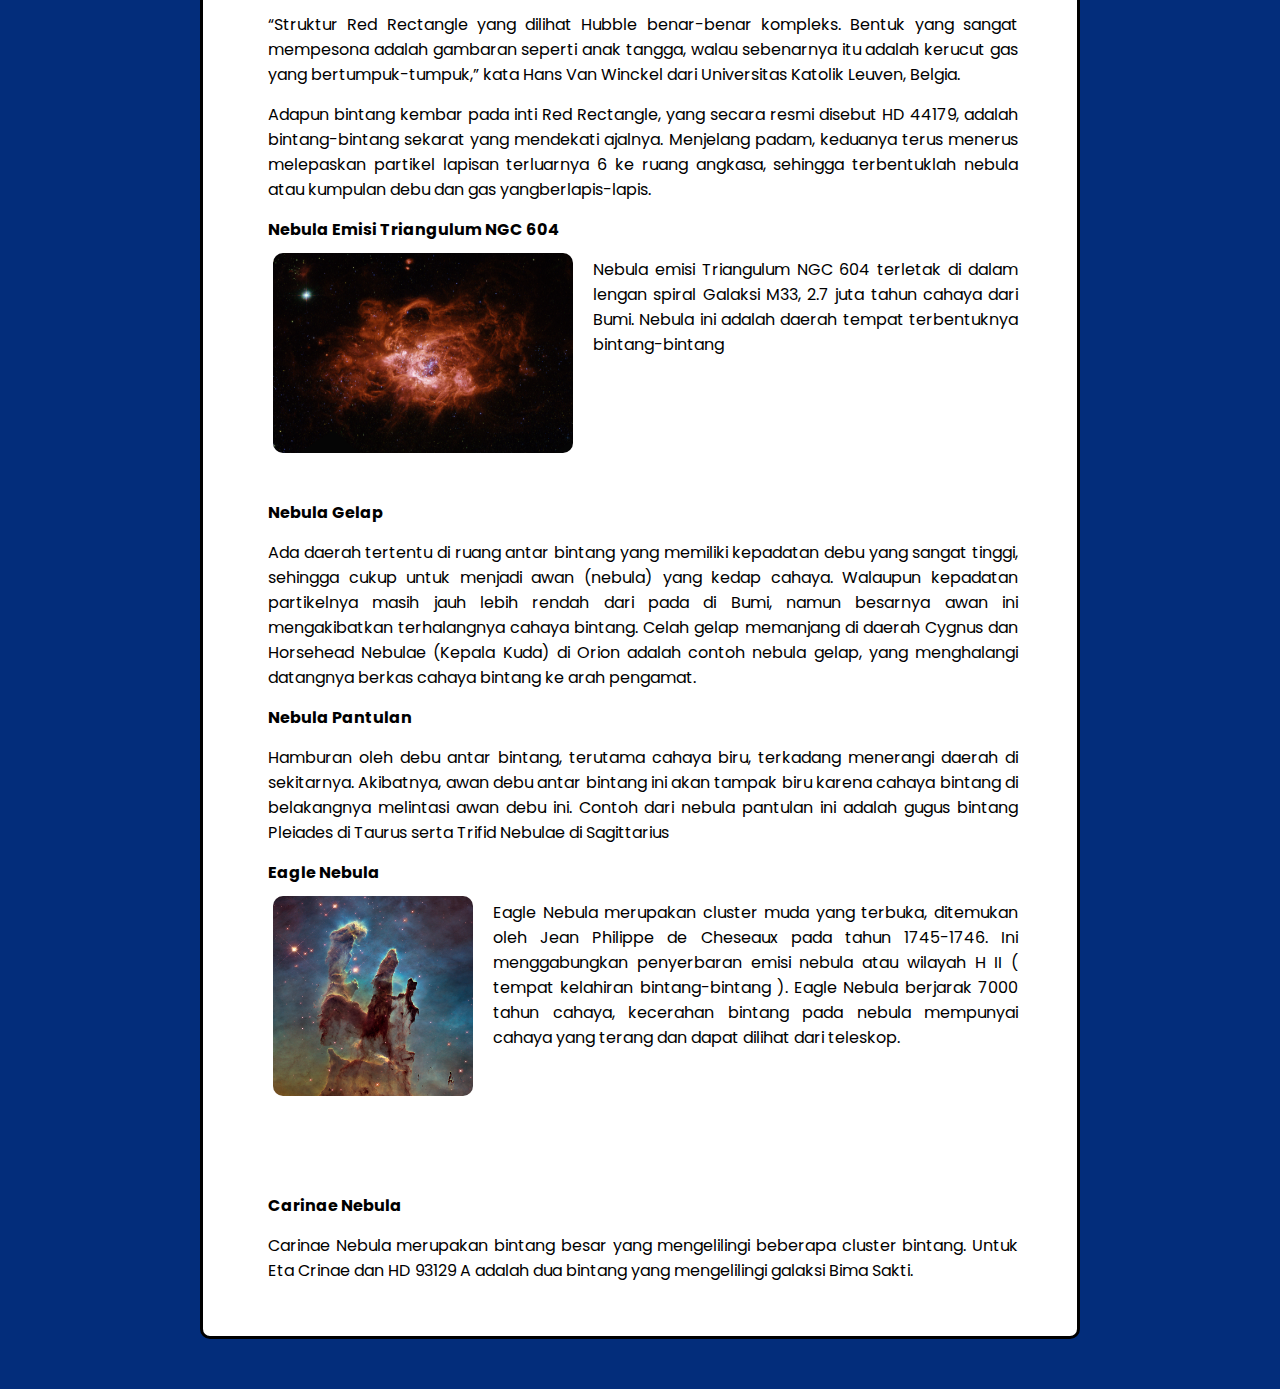
<file: Nebula.html>
<!DOCTYPE html>
<html lang="en">
<head>
    <meta charset="UTF-8">
    <meta name="viewport" content="width=device-width, initial-scale=1.0">
    <link rel="stylesheet" href="page.css">
    <title>Nebula</title>
</head>
<body>
    <header>
        <div class="menu-btn"></div>
        <div class="navigation">
            <div class="logo">
                <a href="#" class="Logo">Jeda Kosmik</a>
            </div>
            <ul class="navigation-items">
                <li><a href="index.html">Home</a></li>
                <li><a href="#">List</a>
                <div class="mega-box">
                    <div class="content1">
                        <div class="main">
                            <ul class="mega-links">
                                <li>
                                    <a href="Matahari.html">Matahari</a>
                                </li>
                                <li>
                                    <a href="Bulan.html">Bulan</a>
                                </li>
                                <li>
                                    <a href="Bintang.html">Bintang</a>
                                </li>
                                <li>
                                    <a href="Asteroid.html">Asteroid</a>
                                </li>
                            </ul>
                        </div>
                        <div class="main">
                            <ul class="mega-links">
                                <li>
                                    <a href="Satelit.html">Satelit</a>
                                </li>
                                <li>
                                    <a href="Planet.html">Planet</a>
                                </li>
                                <li>
                                    <a href="Black Hole.html">Black Hole</a>
                                </li>
                                <li>
                                    <a href="Nebula.html">Nebula</a>
                                </li>
                            </ul>
                        </div>
                        <div class="main">
                            <ul class="mega-links">
                                <li>
                                    <a href="Debu Antariksa.html">Debu Antariksa</a>
                                </li>
                                <li>
                                    <a href="Supernova.html">Supernova</a>
                                </li>
                                <li>
                                    <a href="Andromeda.html">Andromeda</a>
                                </li>
                                <li>
                                    <a href="Gugus galaksi.html">Gugus Galaksi</a>
                                </li>
                            </ul>
                        </div>
                    </div>
                </div>
                </li>
                <li><a href="Contact.html">Contact</a></li>
                <li><a href="Help.html">Help</a></li>
            </ul>
        </div>
    </header>
    <div class="all">
        <div class="content">
            <h2>Nebula</h2>
            <p>
                Nebula (dari bahasa Latin"kabut" nebulae atau nebulæ, dengan ligatur)
                adalah awan antarbintang yang terdiri dari debu, gas, dan plasma. Awalnya nebula
                adalah nama umum yang diberikan untuk semua obyek astronomi yang
                membentang, termasuk galaksi di luar Bima Sakti (beberapa contoh dari
                penggunaan lama masih bertahan; sebagai contoh, Galaksi Andromeda kadangkadang merujuk pada Nebula Andromeda).
            </p>
            <img src="Nebula1.jpg" alt="Nebula" style="width: 300px; height: 200px; float: right;">
            <p>
                Dalam astronomi ada istilah nebula, yang maksudnya adalah awan antar
                bintang. Awan antar bintang ini merupakan kumpulan gas dan/atau debu
                dengan kerapatan rendah, jauh lebih rendah dibandingkan kerapatan air. Hanya
                saja karena dilihat dari jauh, maka tampak seperti
                gumpalan. Logika yang mungkin sama dengan awan biasa (uap H2O yang
                menggumpal di langit) yang lazim kita lihat
            </p>
            <p>
                Sebuah nebula bisa terlihat kalau ada bintang disekitarnya. Untuk melihat
                sebuah benda, kita pasti butuh cahaya. Nah, gas dengan kerapatan rendah tak
                punya energi yang cukup untuk menghasilkan cahaya, makanya si nebula jadi
                gelap. Kalau ada bintang disekitarnya, maka cahaya bintang akan dipantulkan
                oleh gumpalan awan (kalau bintang berada di „depan‟ nebula), atau cahaya
                bintang menembus nebula (kalau bintang berada didalam/dibelakang gumpalan).
                Ini yang membuat si nebula terlihat
            </p>
            <h3>Pembagian Nebula</h3>
            <h4>Nebula Helix</h4>
            <img src="NebulaHelix.jpg" alt="Nebula Helix" style="width: 300px; height: 200px;">
            <p>
                Nebula Helix, yang tersusun atas selubung gas dan cakram yang terlontar dari sebuah bintang mati sekelas matahari,
                menunjukkan sebuah struktur yang kompleks dalam skala terkecil yang dapat diamati.  Citra terbaru dari Spitzer ini
                diambil dalam rentang 5 gelombang inframerah, dengan panjang gelombang 3.2, 4.5, dan 8 mikron, yang
                masing-masing ditampilkan dalam warna biru, hijau, dan merah. 
            </p>
            <p>
                Citra ini memperlihatkan apa yang disebut sebagai “simpul komet” (cometary knots), dalam warna biru-hijau yang terbentuk akibat materi molekuler
                yang tereksitasi oleh gelombang kejut atau radiasi. Bagian ekor dari simpul terlihat lebih merah karena diselubungi oleh radiasi ultraviolet dari bintang di
                pusat. Spitzer telah memetakan struktur terluar dari nebula selebar 6 tahun cahaya ini, dan menyelidiki bagian dalamnya, di daerah sekitar bintang mati di
                pusatnya, untuk menyingkap sesuatu yang terlihat seperti sebuah sistem planeter yang telah bertahan dari kematian bintang induknya yang chaotik. Teleskop ruang
                angkasa Spitzer diluncurkan dari Cape Canaveral, Florida, pada 25 Agustus 2003. Selama 4 tahun beroperasi, Spitzer telah memperlihatkan pandangan melalui
                gelombang inframerah dari berbagai objek, mulai dari asteroid di tata surya kita hungga galaksi di batas alam semesta yang teramati.
            </p>
            <h4>Nebula Red Rectangle (Persegi panjang merah)</h4>
            <img src="Nebula red rectangle.jpg" alt="Red Rectangle Nebula" style="width: 300px; height: 200px; float: right;">
            <p>
                Sebuah foto baru yang tajam dari nebula terang bernama “Red Rectangle” atau “persegi panjang merah” menunjukkan bahwa kumpulan debu dan gas itu
                lebih mirip bentuk tangga dengan tanda silang (X) raksasa di tengahnya.
            </p>
            <p>
                Foto terbaru dari objek langit paling tidak biasa di galaksi ini dibuat oleh teleskop ruang angkasa Hubble pada tahun 1999, namun baru diumumkan secara
                luas hari Selasa kemarin (11/5). Nebula itu sendiri baru ditemukan pada awal tahun 1970-an. Karena bentuk dan warna yang terlihat waktu itu, para astronom
                menyebutnya sebagai “Red Rectangle.”
            </p>
            <p>
                “Struktur Red Rectangle yang dilihat Hubble benar-benar kompleks. Bentuk yang sangat mempesona adalah gambaran seperti anak tangga, walau
                sebenarnya itu adalah kerucut gas yang bertumpuk-tumpuk,” kata Hans Van Winckel dari Universitas Katolik Leuven, Belgia.
            </p>
            <p>
                Adapun bintang kembar pada inti Red Rectangle, yang secara resmi disebut HD 44179, adalah bintang-bintang sekarat yang mendekati ajalnya.
                Menjelang padam, keduanya terus menerus melepaskan partikel lapisan terluarnya 6 ke ruang angkasa, sehingga terbentuklah nebula atau kumpulan debu dan gas yangberlapis-lapis.
            </p>
            <h4>Nebula Emisi Triangulum NGC 604</h4>
            <img src="NGC_604.png" alt="Nebula Emisi Triangulum NGC 604" style="width: 300px; height: 200px;">
            <p>
                Nebula emisi Triangulum NGC 604 terletak di dalam lengan spiral Galaksi M33, 2.7 juta tahun cahaya dari Bumi. Nebula ini adalah daerah tempat terbentuknya bintang-bintang
            </p>
            <br><br><br><br><br>
            <h4>Nebula Gelap</h4>
            <p>
                Ada daerah tertentu di ruang antar bintang yang memiliki kepadatan debu yang sangat tinggi, sehingga cukup untuk menjadi awan (nebula) yang kedap
                cahaya. Walaupun kepadatan partikelnya masih jauh lebih rendah dari pada di Bumi, namun besarnya awan ini mengakibatkan terhalangnya cahaya bintang.
                Celah gelap memanjang di daerah Cygnus dan Horsehead Nebulae (Kepala Kuda) di Orion adalah contoh nebula gelap, yang menghalangi datangnya berkas cahaya bintang ke arah pengamat.
            </p>
            <h4>Nebula Pantulan</h4>
            <p>
                Hamburan oleh debu antar bintang, terutama cahaya biru, terkadang menerangi daerah di sekitarnya. Akibatnya, awan debu antar bintang ini akan tampak biru karena cahaya bintang di belakangnya melintasi awan debu ini.
                Contoh dari nebula pantulan ini adalah gugus bintang Pleiades di Taurus serta Trifid Nebulae di Sagittarius
            </p>
            <h4>Eagle Nebula</h4>
            <img src="Eagle Nebula.jpg" alt="" style="width: 200px; height: 200px;">
            <p>
                Eagle Nebula merupakan cluster muda yang terbuka, ditemukan oleh Jean Philippe de Cheseaux pada tahun 1745-1746. Ini menggabungkan
                penyerbaran emisi nebula atau wilayah H II ( tempat kelahiran bintang-bintang ). Eagle Nebula berjarak 7000 tahun cahaya,
                kecerahan bintang pada nebula mempunyai cahaya yang terang dan dapat dilihat dari teleskop.
            </p>
            <br><br><br><br><br>
            <h4>Carinae Nebula</h4>
            <p>
                Carinae Nebula merupakan bintang besar yang mengelilingi beberapa cluster bintang. Untuk Eta Crinae dan HD 93129 A adalah dua bintang yang
                mengelilingi galaksi Bima Sakti.
            </p>
        </div>
    </div>
</body>
</html>
</file>
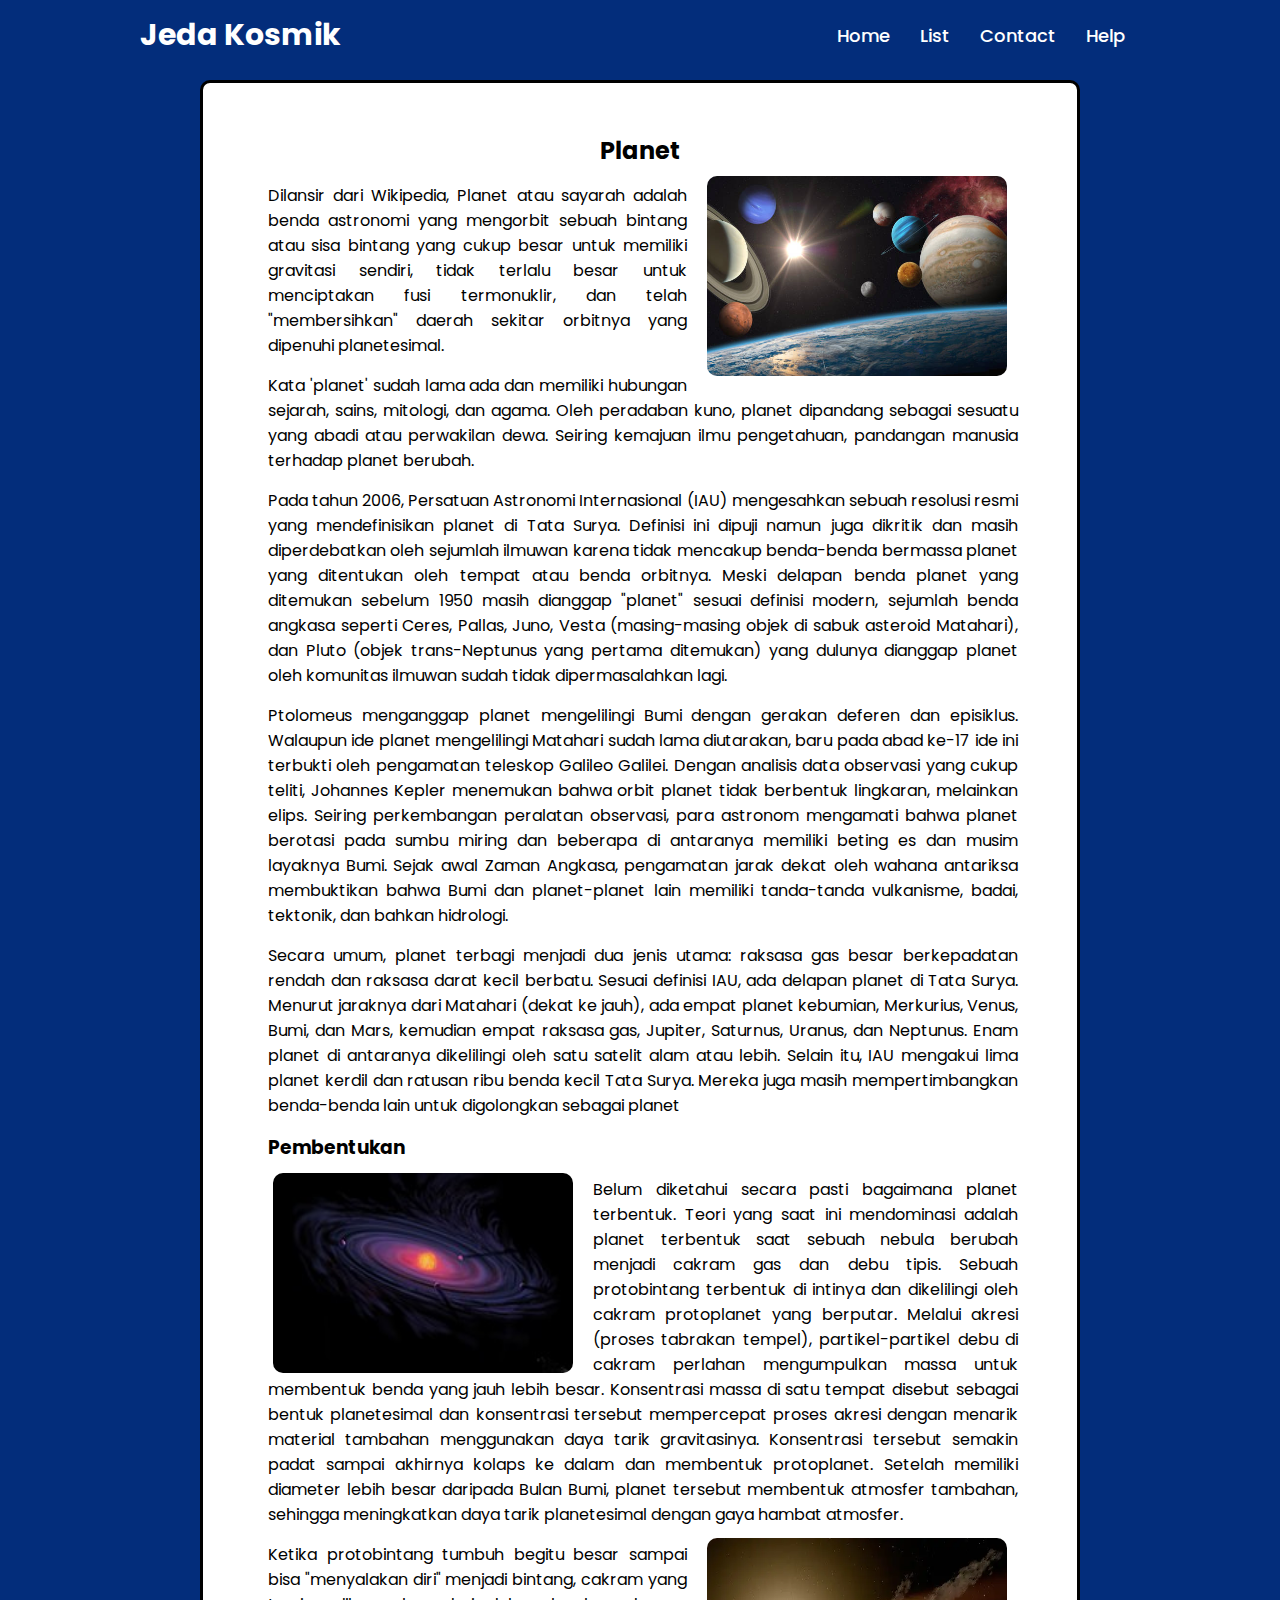
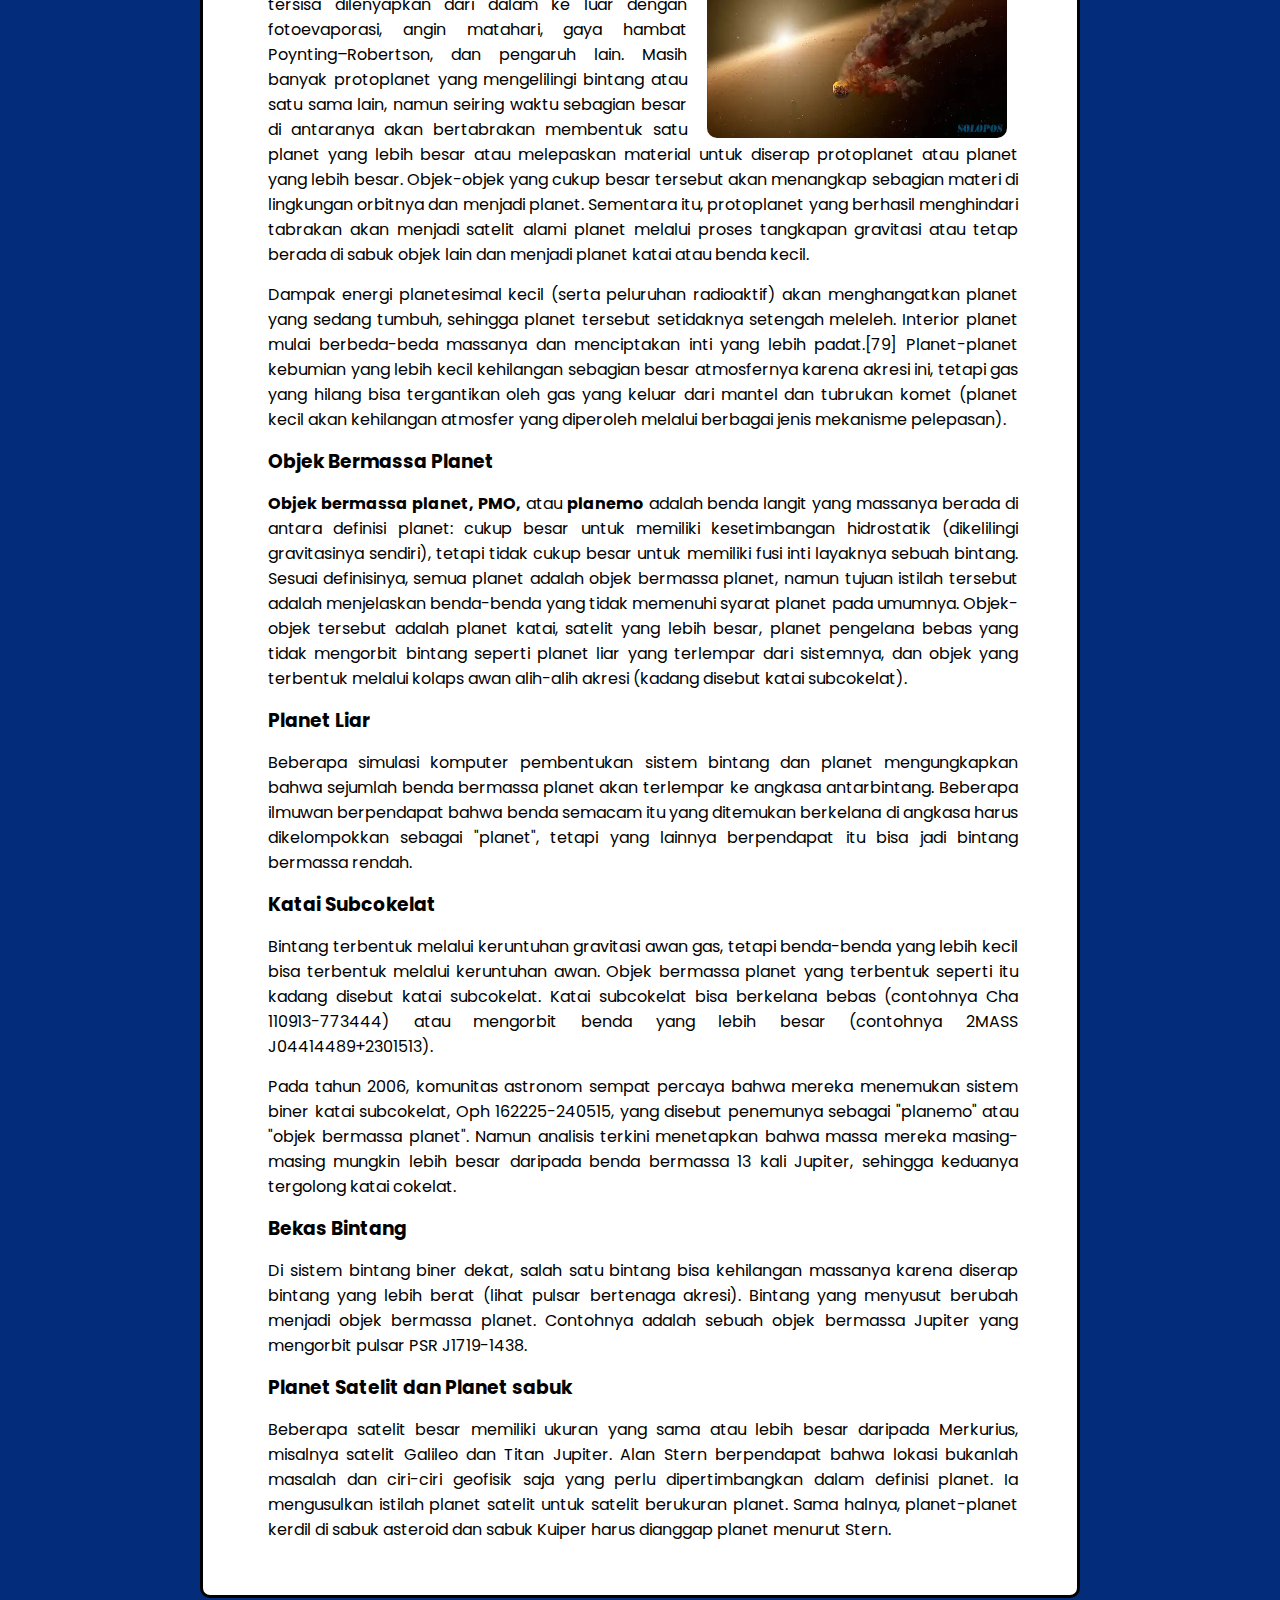
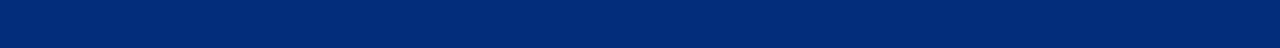
<file: Planet.html>
<!DOCTYPE html>
<html lang="en">
<head>
    <meta charset="UTF-8">
    <meta name="viewport" content="width=device-width, initial-scale=1.0">
    <title>Planet</title>
    <link rel="stylesheet" href="page.css">
</head>
<body>
    <header>
        <div class="menu-btn"></div>
        <div class="navigation">
            <div class="logo">
                <a href="#" class="Logo">Jeda Kosmik</a>
            </div>
            <ul class="navigation-items">
                <li><a href="index.html">Home</a></li>
                <li><a href="#">List</a>
                <div class="mega-box">
                    <div class="content1">
                        <div class="main">
                            <ul class="mega-links">
                                <li>
                                    <a href="Matahari.html">Matahari</a>
                                </li>
                                <li>
                                    <a href="Bulan.html">Bulan</a>
                                </li>
                                <li>
                                    <a href="Bintang.html">Bintang</a>
                                </li>
                                <li>
                                    <a href="Asteroid.html">Asteroid</a>
                                </li>
                            </ul>
                        </div>
                        <div class="main">
                            <ul class="mega-links">
                                <li>
                                    <a href="Satelit.html">Satelit</a>
                                </li>
                                <li>
                                    <a href="Planet.html">Planet</a>
                                </li>
                                <li>
                                    <a href="Bintang.html">Black Hole</a>
                                </li>
                                <li>
                                    <a href="Nebula.html">Nebula</a>
                                </li>
                            </ul>
                        </div>
                        <div class="main">
                            <ul class="mega-links">
                                <li>
                                    <a href="Debu Antariksa.html">Debu Antariksa</a>
                                </li>
                                <li>
                                    <a href="Supernova.html">Supernova</a>
                                </li>
                                <li>
                                    <a href="Andromeda.html">Andromeda</a>
                                </li>
                                <li>
                                    <a href="Gugus galaksi.html">Gugus Galaksi</a>
                                </li>
                            </ul>
                        </div>
                    </div>
                </div>
                </li>
                <li><a href="Contact.html">Contact</a></li>
                <li><a href="Help.html">Help</a></li>
            </ul>
        </div>
    </header>
    <div class="all">
        <div class="content">
            <h2>Planet</h2>
            <img src="Planet.jpg" alt="Susunan sistem tata surya" style="width: 300px; height: 200px; float: right;">
            <p>
                Dilansir dari Wikipedia, Planet atau sayarah adalah benda astronomi yang mengorbit sebuah bintang atau sisa bintang yang cukup besar untuk memiliki gravitasi sendiri, 
                tidak terlalu besar untuk menciptakan fusi termonuklir, dan telah "membersihkan" daerah sekitar orbitnya yang dipenuhi planetesimal.
            </p>
            <p>
                Kata 'planet' sudah lama ada dan memiliki hubungan sejarah, sains, mitologi, dan agama. Oleh peradaban kuno, planet dipandang sebagai sesuatu yang abadi atau perwakilan dewa. Seiring kemajuan ilmu pengetahuan, pandangan manusia terhadap planet berubah.
            </p>
            <p>
                Pada tahun 2006, Persatuan Astronomi Internasional (IAU) mengesahkan sebuah resolusi resmi yang mendefinisikan planet di Tata Surya. Definisi ini dipuji namun juga dikritik dan masih diperdebatkan oleh sejumlah ilmuwan karena tidak mencakup benda-benda bermassa planet yang ditentukan oleh tempat atau benda orbitnya. 
                Meski delapan benda planet yang ditemukan sebelum 1950 masih dianggap "planet" sesuai definisi modern, sejumlah benda angkasa seperti Ceres, Pallas, Juno, Vesta (masing-masing objek di sabuk asteroid Matahari), dan Pluto (objek trans-Neptunus yang pertama ditemukan) yang dulunya dianggap planet oleh komunitas ilmuwan sudah tidak dipermasalahkan lagi.
            </p>
            <p>
                Ptolomeus menganggap planet mengelilingi Bumi dengan gerakan deferen dan episiklus. Walaupun ide planet mengelilingi Matahari sudah lama diutarakan, baru pada abad ke-17 ide ini terbukti oleh pengamatan teleskop Galileo Galilei. Dengan analisis data observasi yang cukup teliti, Johannes Kepler menemukan bahwa orbit planet tidak berbentuk lingkaran, melainkan elips. 
                Seiring perkembangan peralatan observasi, para astronom mengamati bahwa planet berotasi pada sumbu miring dan beberapa di antaranya memiliki beting es dan musim layaknya Bumi. Sejak awal Zaman Angkasa, pengamatan jarak dekat oleh wahana antariksa membuktikan bahwa Bumi dan planet-planet lain memiliki tanda-tanda vulkanisme, badai, tektonik, dan bahkan hidrologi.
            </p>
            <p>
                Secara umum, planet terbagi menjadi dua jenis utama: raksasa gas besar berkepadatan rendah dan raksasa darat kecil berbatu. Sesuai definisi IAU, ada delapan planet di Tata Surya. Menurut jaraknya dari Matahari (dekat ke jauh), ada empat planet kebumian, Merkurius, Venus, Bumi, dan Mars, kemudian empat raksasa gas, Jupiter, Saturnus, Uranus, dan Neptunus. Enam planet di antaranya dikelilingi oleh satu satelit alam atau lebih. Selain itu, IAU mengakui lima planet kerdil dan ratusan ribu benda kecil Tata Surya. 
                Mereka juga masih mempertimbangkan benda-benda lain untuk digolongkan sebagai planet
            </p>
            <h3>Pembentukan</h3>
            <img src="protoplaner.jpg" alt="cakram protoplanet" style="width: 300px; height: 200px;">
            <p>
                Belum diketahui secara pasti bagaimana planet terbentuk. Teori yang saat ini mendominasi adalah planet terbentuk saat sebuah nebula berubah menjadi cakram gas dan debu tipis. Sebuah protobintang terbentuk di intinya dan dikelilingi oleh cakram protoplanet yang berputar. Melalui akresi (proses tabrakan tempel), partikel-partikel debu di cakram perlahan mengumpulkan massa untuk membentuk benda yang jauh lebih besar. Konsentrasi massa di satu tempat disebut sebagai bentuk planetesimal dan konsentrasi tersebut mempercepat proses akresi dengan menarik material tambahan menggunakan daya tarik gravitasinya. 
                Konsentrasi tersebut semakin padat sampai akhirnya kolaps ke dalam dan membentuk protoplanet. Setelah memiliki diameter lebih besar daripada Bulan Bumi, planet tersebut membentuk atmosfer tambahan, sehingga meningkatkan daya tarik planetesimal dengan gaya hambat atmosfer.
            </p>
            <img src="tabrakan asteroid.webp" alt=""style="width: 300px; height: 200px; float: right;">
            <p>
                Ketika protobintang tumbuh begitu besar sampai bisa "menyalakan diri" menjadi bintang, cakram yang tersisa dilenyapkan dari dalam ke luar dengan fotoevaporasi, angin matahari, gaya hambat Poynting–Robertson, dan pengaruh lain. Masih banyak protoplanet yang mengelilingi bintang atau satu sama lain, namun seiring waktu sebagian besar di antaranya akan bertabrakan membentuk satu planet yang lebih besar atau melepaskan material untuk diserap protoplanet atau planet yang lebih besar. Objek-objek yang cukup besar tersebut akan menangkap sebagian materi di lingkungan orbitnya dan menjadi planet. Sementara itu, protoplanet yang berhasil menghindari tabrakan akan menjadi satelit alami planet melalui proses tangkapan gravitasi atau tetap berada di sabuk objek lain dan menjadi planet katai atau benda kecil.
            </p>
            <p>
                Dampak energi planetesimal kecil (serta peluruhan radioaktif) akan menghangatkan planet yang sedang tumbuh, sehingga planet tersebut setidaknya setengah meleleh. Interior planet mulai berbeda-beda massanya dan menciptakan inti yang lebih padat.[79] Planet-planet kebumian yang lebih kecil kehilangan sebagian besar atmosfernya karena akresi ini, tetapi gas yang hilang bisa tergantikan oleh gas yang keluar dari mantel dan tubrukan komet (planet kecil akan kehilangan atmosfer yang diperoleh melalui berbagai jenis mekanisme pelepasan).
            </p>
            <h3>Objek Bermassa Planet</h3>
            <p>
                <b>Objek bermassa planet, PMO,</b> atau <b>planemo</b> adalah benda langit yang massanya berada di antara definisi planet: cukup besar untuk memiliki kesetimbangan hidrostatik (dikelilingi gravitasinya sendiri), tetapi tidak cukup besar untuk memiliki fusi inti layaknya sebuah bintang. Sesuai definisinya, semua planet adalah objek bermassa planet, namun tujuan istilah tersebut adalah menjelaskan benda-benda yang tidak memenuhi syarat planet pada umumnya. Objek-objek tersebut adalah planet katai, satelit yang lebih besar, planet pengelana bebas yang tidak mengorbit bintang seperti planet liar yang terlempar dari sistemnya, dan objek yang terbentuk melalui kolaps awan alih-alih akresi (kadang disebut katai subcokelat).
            </p>
            <h3>Planet Liar</h3>
            <p>
                Beberapa simulasi komputer pembentukan sistem bintang dan planet mengungkapkan bahwa sejumlah benda bermassa planet akan terlempar ke angkasa antarbintang. Beberapa ilmuwan berpendapat bahwa benda semacam itu yang ditemukan berkelana di angkasa harus dikelompokkan sebagai "planet", tetapi yang lainnya berpendapat itu bisa jadi bintang bermassa rendah.
            </p>
            <h3>Katai Subcokelat</h3>
            <p>
                Bintang terbentuk melalui keruntuhan gravitasi awan gas, tetapi benda-benda yang lebih kecil bisa terbentuk melalui keruntuhan awan. Objek bermassa planet yang terbentuk seperti itu kadang disebut katai subcokelat. Katai subcokelat bisa berkelana bebas (contohnya Cha 110913-773444) atau mengorbit benda yang lebih besar (contohnya 2MASS J04414489+2301513).
            </p>
            <p>
                Pada tahun 2006, komunitas astronom sempat percaya bahwa mereka menemukan sistem biner katai subcokelat, Oph 162225-240515, yang disebut penemunya sebagai "planemo" atau "objek bermassa planet". Namun analisis terkini menetapkan bahwa massa mereka masing-masing mungkin lebih besar daripada benda bermassa 13 kali Jupiter, sehingga keduanya tergolong katai cokelat.
            </p>
            <h3>Bekas Bintang</h3>
            <p>
                Di sistem bintang biner dekat, salah satu bintang bisa kehilangan massanya karena diserap bintang yang lebih berat (lihat pulsar bertenaga akresi). Bintang yang menyusut berubah menjadi objek bermassa planet. Contohnya adalah sebuah objek bermassa Jupiter yang mengorbit pulsar PSR J1719-1438.
            </p>
            <h3>Planet Satelit dan Planet sabuk</h3>
            <p>
                Beberapa satelit besar memiliki ukuran yang sama atau lebih besar daripada Merkurius, misalnya satelit Galileo dan Titan Jupiter. Alan Stern berpendapat bahwa lokasi bukanlah masalah dan ciri-ciri geofisik saja yang perlu dipertimbangkan dalam definisi planet. Ia mengusulkan istilah planet satelit untuk satelit berukuran planet. Sama halnya, planet-planet kerdil di sabuk asteroid dan sabuk Kuiper harus dianggap planet menurut Stern.
            </p>
        </div>
    </div>
</body>
</html>
</file>
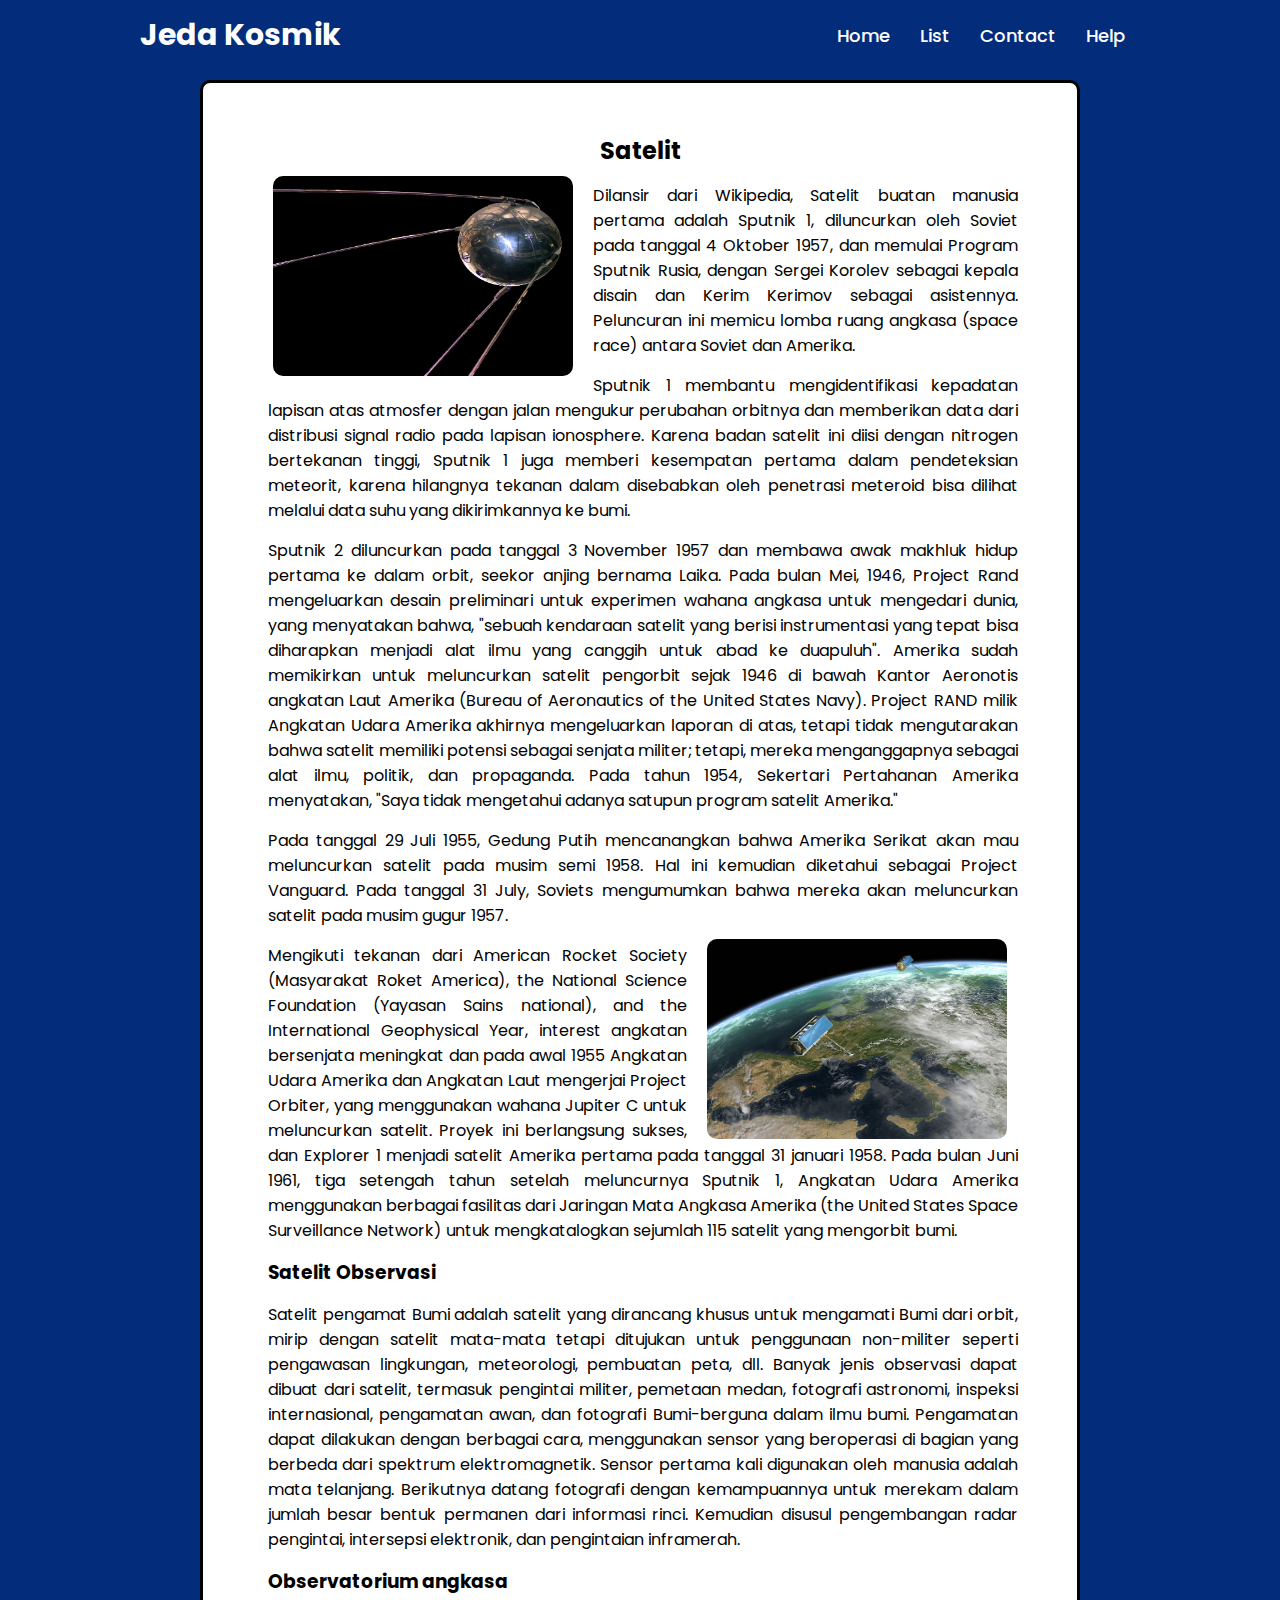
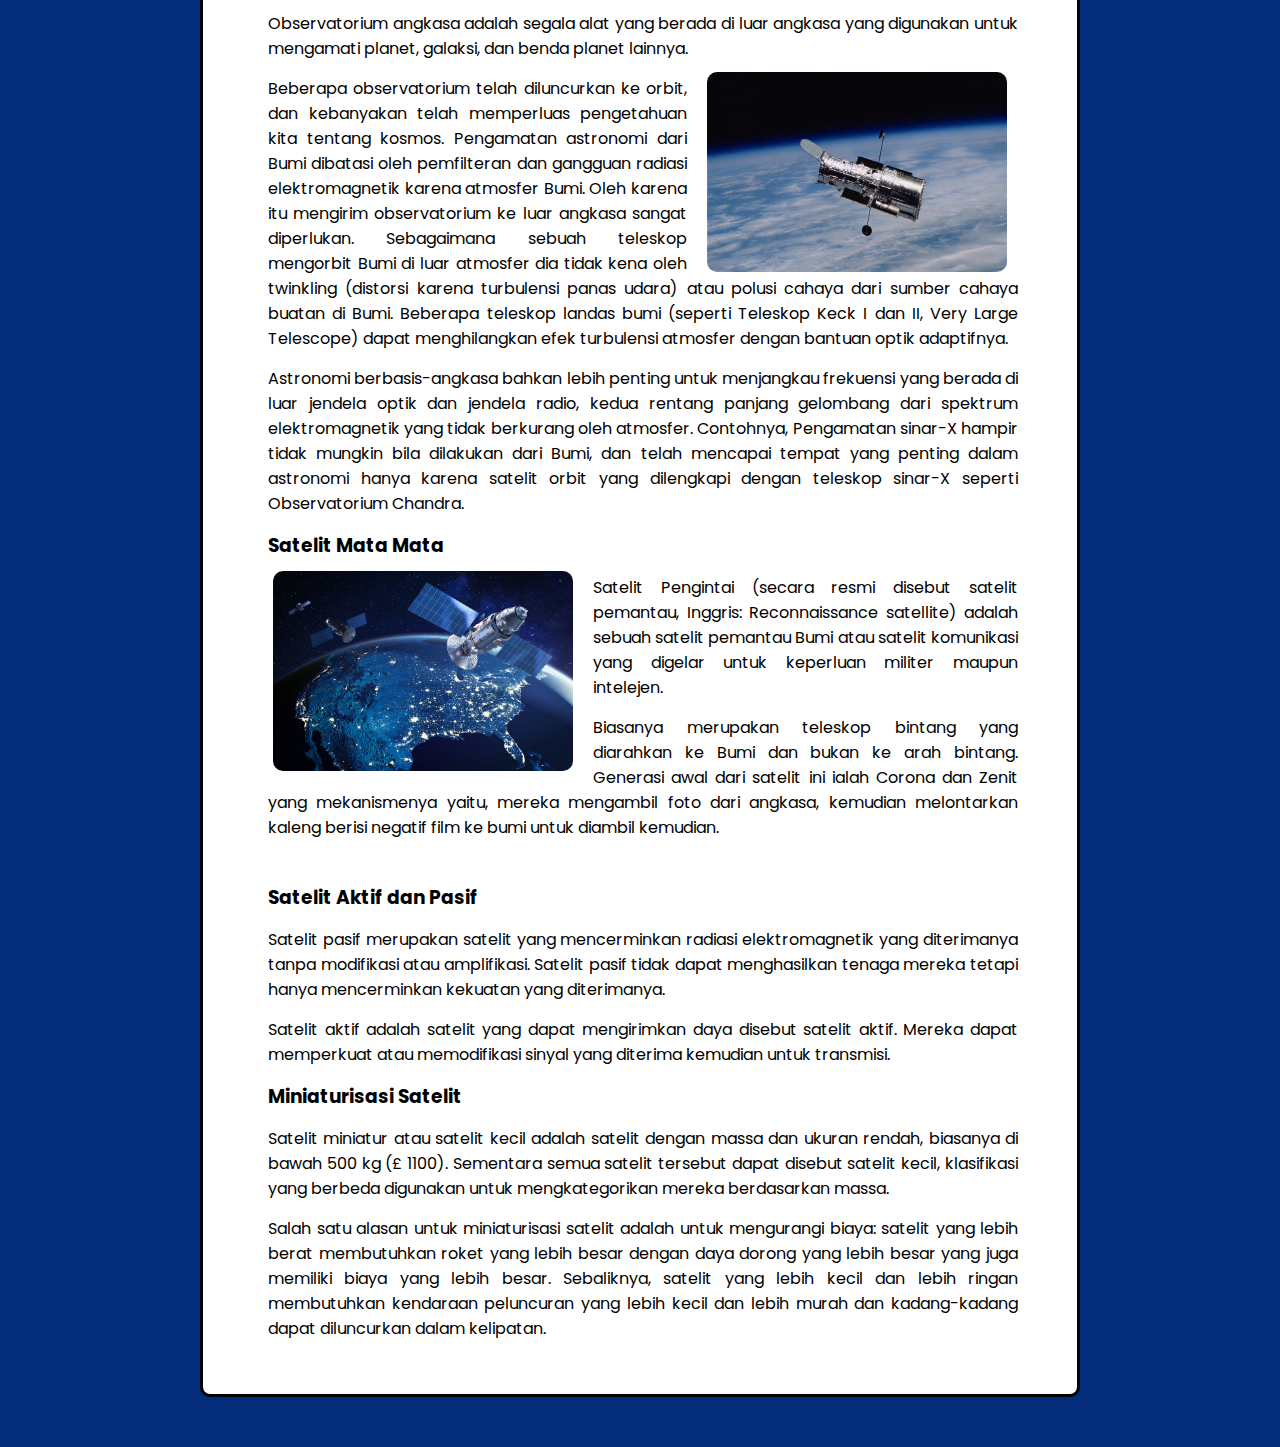
<file: Satelit.html>
<!DOCTYPE html>
<html lang="en">
<head>
    <meta charset="UTF-8">
    <meta name="viewport" content="width=device-width, initial-scale=1.0">
    <link rel="stylesheet" href="page.css">
    <title>Satelit</title>
</head>
<body>
    <header>
        <div class="menu-btn"></div>
        <div class="navigation">
            <div class="logo">
                <a href="#" class="Logo">Jeda Kosmik</a>
            </div>
            <ul class="navigation-items">
                <li><a href="index.html">Home</a></li>
                <li><a href="#">List</a>
                <div class="mega-box">
                    <div class="content1">
                        <div class="main">
                            <ul class="mega-links">
                                <li>
                                    <a href="Matahari.html">Matahari</a>
                                </li>
                                <li>
                                    <a href="Bulan.html">Bulan</a>
                                </li>
                                <li>
                                    <a href="Bintang.html">Bintang</a>
                                </li>
                                <li>
                                    <a href="Asteroid.html">Asteroid</a>
                                </li>
                            </ul>
                        </div>
                        <div class="main">
                            <ul class="mega-links">
                                <li>
                                    <a href="Satelit.html">Satelit</a>
                                </li>
                                <li>
                                    <a href="Planet.html">Planet</a>
                                </li>
                                <li>
                                    <a href="Black Hole.html">Black Hole</a>
                                </li>
                                <li>
                                    <a href="Nebula.html">Nebula</a>
                                </li>
                            </ul>
                        </div>
                        <div class="main">
                            <ul class="mega-links">
                                <li>
                                    <a href="Debu Antariksa.html">Debu Antariksa</a>
                                </li>
                                <li>
                                    <a href="Supernova.html">Supernova</a>
                                </li>
                                <li>
                                    <a href="Andromeda.html">Andromeda</a>
                                </li>
                                <li>
                                    <a href="Gugus galaksi.html">Gugus Galaksi</a>
                                </li>
                            </ul>
                        </div>
                    </div>
                </div>
                </li>
                <li><a href="Contact.html">Contact</a></li>
                <li><a href="Help.html">Help</a></li>
            </ul>
        </div>
    </header>
    <div class="all">
        <div class="content">
            <h2>Satelit</h2>
            <img src="Sputnik 1.jpg" alt="satelit pertama" style="width: 300px; height: 200px;">
            <p>
                Dilansir dari Wikipedia, Satelit buatan manusia pertama adalah Sputnik 1, diluncurkan oleh Soviet pada tanggal 4 Oktober 1957, dan memulai Program Sputnik Rusia, dengan Sergei Korolev sebagai kepala disain dan Kerim Kerimov sebagai asistennya. Peluncuran ini memicu lomba ruang angkasa (space race) antara Soviet dan Amerika.
            </p>
            <p>
                Sputnik 1 membantu mengidentifikasi kepadatan lapisan atas atmosfer dengan jalan mengukur perubahan orbitnya dan memberikan data dari distribusi signal radio pada lapisan ionosphere. Karena badan satelit ini diisi dengan nitrogen bertekanan tinggi, Sputnik 1 juga memberi kesempatan pertama dalam pendeteksian meteorit, 
                karena hilangnya tekanan dalam disebabkan oleh penetrasi meteroid bisa dilihat melalui data suhu yang dikirimkannya ke bumi.
            </p>
            <p>
                Sputnik 2 diluncurkan pada tanggal 3 November 1957 dan membawa awak makhluk hidup pertama ke dalam orbit, seekor anjing bernama Laika.
                Pada bulan Mei, 1946, Project Rand mengeluarkan desain preliminari untuk experimen wahana angkasa untuk mengedari dunia, yang menyatakan bahwa, "sebuah kendaraan satelit yang berisi instrumentasi yang tepat bisa diharapkan menjadi alat ilmu yang canggih untuk abad ke duapuluh". Amerika sudah memikirkan untuk meluncurkan satelit pengorbit sejak 1946 di bawah Kantor Aeronotis angkatan Laut Amerika (Bureau of Aeronautics of the United States Navy). 
                Project RAND milik Angkatan Udara Amerika akhirnya mengeluarkan laporan di atas, tetapi tidak mengutarakan bahwa satelit memiliki potensi sebagai senjata militer; tetapi, mereka menganggapnya sebagai alat ilmu, politik, dan propaganda. Pada tahun 1954, Sekertari Pertahanan Amerika menyatakan, "Saya tidak mengetahui adanya satupun program satelit Amerika."
            </p>
            <p>
                Pada tanggal 29 Juli 1955, Gedung Putih mencanangkan bahwa Amerika Serikat akan mau meluncurkan satelit pada musim semi 1958. Hal ini kemudian diketahui sebagai Project Vanguard. Pada tanggal 31 July, Soviets mengumumkan bahwa mereka akan meluncurkan satelit pada musim gugur 1957.
            </p>
            <img src="terraSAR-X.jpg" alt="Satelit terraSAR-X" style="width: 300px; height: 200px; float: right;">
            <p>
                Mengikuti tekanan dari American Rocket Society (Masyarakat Roket America), the National Science Foundation (Yayasan Sains national), and the International Geophysical Year, interest angkatan bersenjata meningkat dan pada awal 1955 Angkatan Udara Amerika dan Angkatan Laut mengerjai Project Orbiter, 
                yang menggunakan wahana Jupiter C untuk meluncurkan satelit. Proyek ini berlangsung sukses, dan Explorer 1 menjadi satelit Amerika pertama pada tanggal 31 januari 1958.
                Pada bulan Juni 1961, tiga setengah tahun setelah meluncurnya Sputnik 1, Angkatan Udara Amerika menggunakan berbagai fasilitas dari Jaringan Mata Angkasa Amerika (the United States Space Surveillance Network) untuk mengkatalogkan sejumlah 115 satelit yang mengorbit bumi.
            </p>
            <h3>Satelit Observasi</h3>
            <p>
                Satelit pengamat Bumi adalah satelit yang dirancang khusus untuk mengamati Bumi dari orbit, mirip dengan satelit mata-mata tetapi ditujukan untuk penggunaan non-militer seperti pengawasan lingkungan, meteorologi, pembuatan peta, dll.
                Banyak jenis observasi dapat dibuat dari satelit, termasuk pengintai militer, pemetaan medan, fotografi astronomi, inspeksi internasional, pengamatan awan, dan fotografi Bumi-berguna dalam ilmu bumi.
                Pengamatan dapat dilakukan dengan berbagai cara, menggunakan sensor yang beroperasi di bagian yang berbeda dari spektrum elektromagnetik. Sensor pertama kali digunakan oleh manusia adalah mata telanjang. Berikutnya datang fotografi dengan kemampuannya untuk merekam dalam jumlah besar bentuk permanen dari informasi rinci. Kemudian disusul pengembangan radar pengintai, intersepsi elektronik, dan pengintaian inframerah.
            </p>
            <h3>Observatorium angkasa</h3>
            <p>
                Observatorium angkasa adalah segala alat yang berada di luar angkasa yang digunakan untuk mengamati planet, galaksi, dan benda planet lainnya.
            </p>
            <img src="hubble.jpg" alt="satelit teleskop hubble" style="width: 300px; height: 200px; float: right;">
            <p>
                Beberapa observatorium telah diluncurkan ke orbit, dan kebanyakan telah memperluas pengetahuan kita tentang kosmos. Pengamatan astronomi dari Bumi dibatasi oleh pemfilteran dan gangguan radiasi elektromagnetik karena atmosfer Bumi. 
                Oleh karena itu mengirim observatorium ke luar angkasa sangat diperlukan. Sebagaimana sebuah teleskop mengorbit Bumi di luar atmosfer dia tidak kena oleh twinkling (distorsi karena turbulensi panas udara) atau polusi cahaya dari sumber cahaya buatan di Bumi. Beberapa teleskop landas bumi (seperti Teleskop Keck I dan II, Very Large Telescope) dapat menghilangkan efek turbulensi atmosfer dengan bantuan optik adaptifnya.
            </p>
            <p>
                Astronomi berbasis-angkasa bahkan lebih penting untuk menjangkau frekuensi yang berada di luar jendela optik dan jendela radio, kedua rentang panjang gelombang dari spektrum elektromagnetik yang tidak berkurang oleh atmosfer. Contohnya, Pengamatan sinar-X hampir tidak mungkin bila dilakukan dari Bumi, dan telah mencapai tempat yang penting dalam astronomi hanya karena satelit orbit yang dilengkapi dengan teleskop sinar-X seperti Observatorium Chandra.
            </p>
            <h3>Satelit Mata Mata</h3>
            <img src="satelit mata mata.jpg" alt="satelit mata mata terbesar" style="width: 300px; height: 200px;">
            <p>
                Satelit Pengintai (secara resmi disebut satelit pemantau, Inggris: Reconnaissance satellite) adalah sebuah satelit pemantau Bumi atau satelit komunikasi yang digelar untuk keperluan militer maupun intelejen.
            </p>
            <p>
                Biasanya merupakan teleskop bintang yang diarahkan ke Bumi dan bukan ke arah bintang. Generasi awal dari satelit ini ialah Corona dan Zenit yang mekanismenya yaitu, mereka mengambil foto dari angkasa, kemudian melontarkan kaleng berisi negatif film ke bumi untuk diambil kemudian.
            </p>
            <br>
            <h3>Satelit Aktif dan Pasif</h3>
            <p>
                Satelit pasif merupakan satelit yang mencerminkan radiasi elektromagnetik yang diterimanya tanpa modifikasi atau amplifikasi. Satelit pasif tidak dapat menghasilkan tenaga mereka tetapi hanya mencerminkan kekuatan yang diterimanya.
            </p>
            <p>
                Satelit aktif adalah satelit yang dapat mengirimkan daya disebut satelit aktif. Mereka dapat memperkuat atau memodifikasi sinyal yang diterima kemudian untuk transmisi.
            </p>
            <h3>Miniaturisasi Satelit</h3>
            <p>
                Satelit miniatur atau satelit kecil adalah satelit dengan massa dan ukuran rendah, biasanya di bawah 500 kg (£ 1100). Sementara semua satelit tersebut dapat disebut satelit kecil, klasifikasi yang berbeda digunakan untuk mengkategorikan mereka berdasarkan massa.
            </p>
            <p>
                Salah satu alasan untuk miniaturisasi satelit adalah untuk mengurangi biaya: satelit yang lebih berat membutuhkan roket yang lebih besar dengan daya dorong yang lebih besar yang juga memiliki biaya yang lebih besar. Sebaliknya, satelit yang lebih kecil dan lebih ringan membutuhkan kendaraan peluncuran yang lebih kecil dan lebih murah dan kadang-kadang dapat diluncurkan dalam kelipatan.
            </p>
        </div>
    </div>
</body>
</html>
</file>
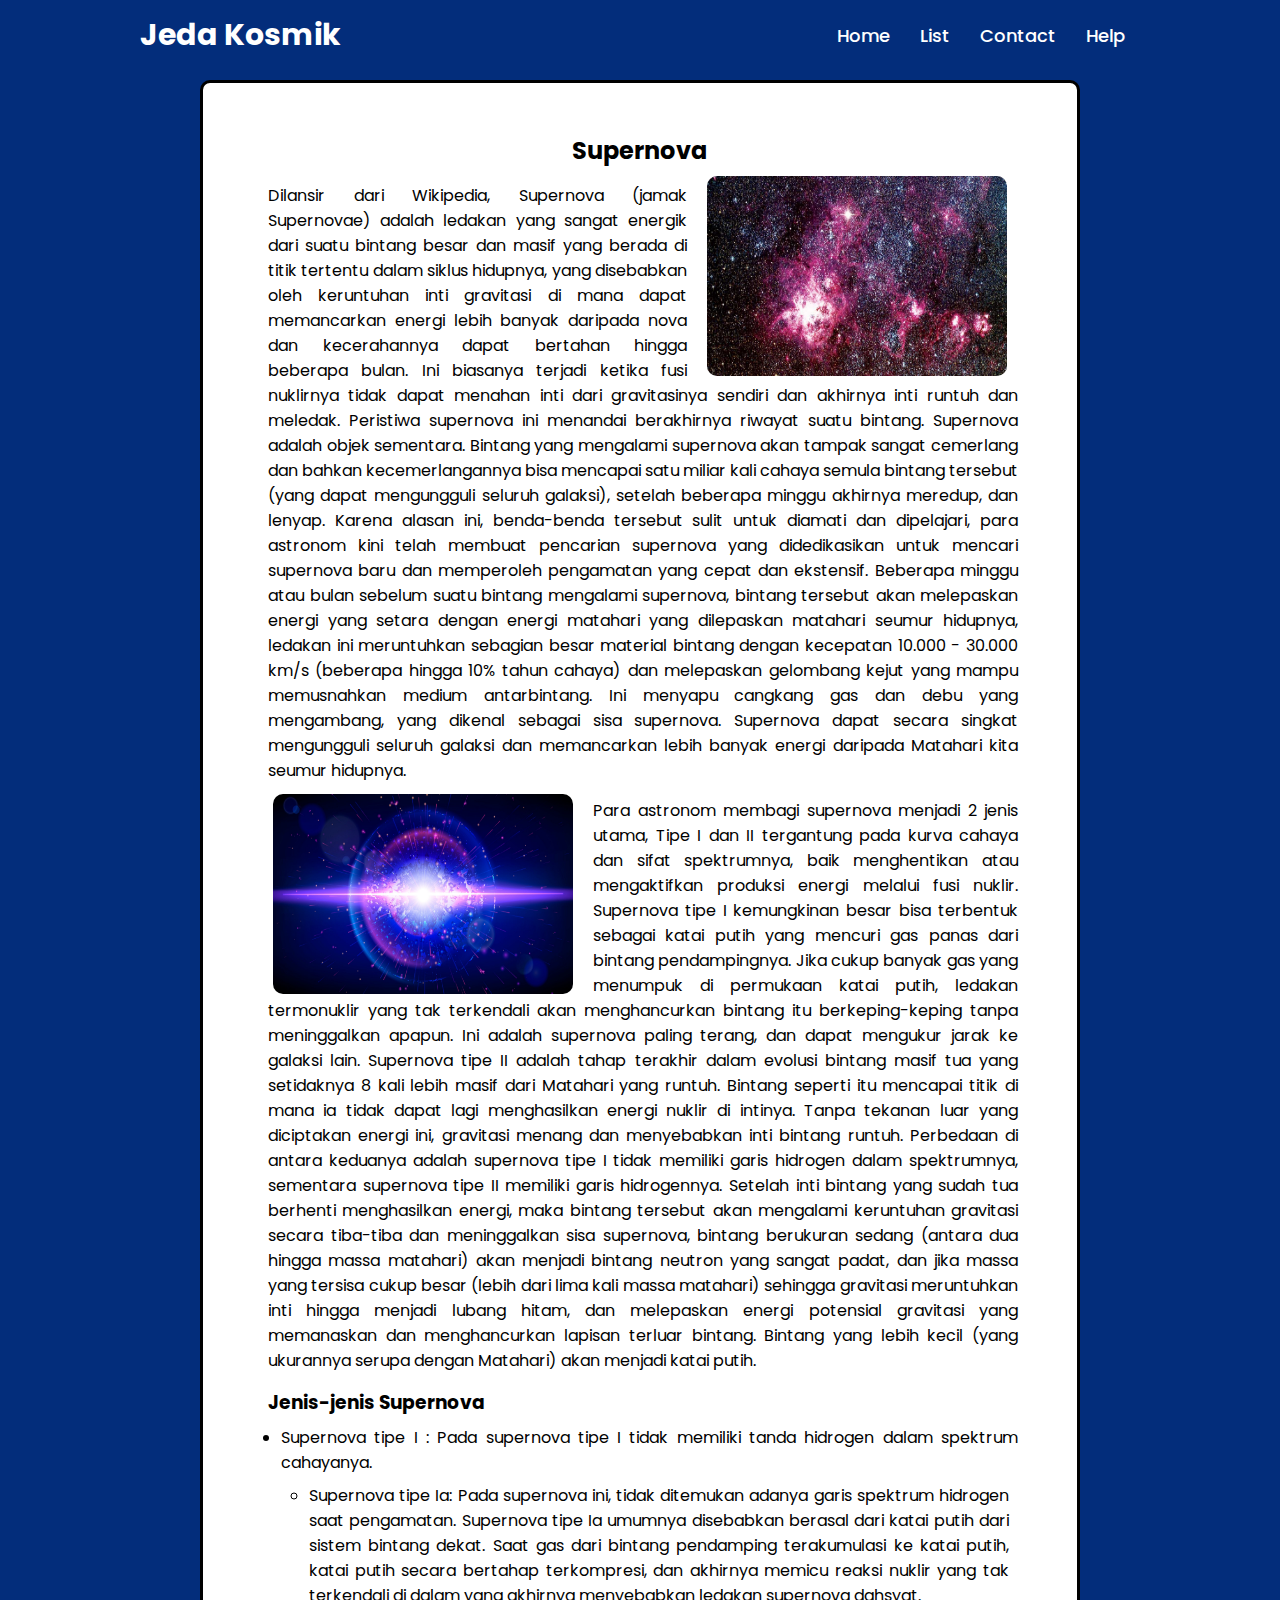
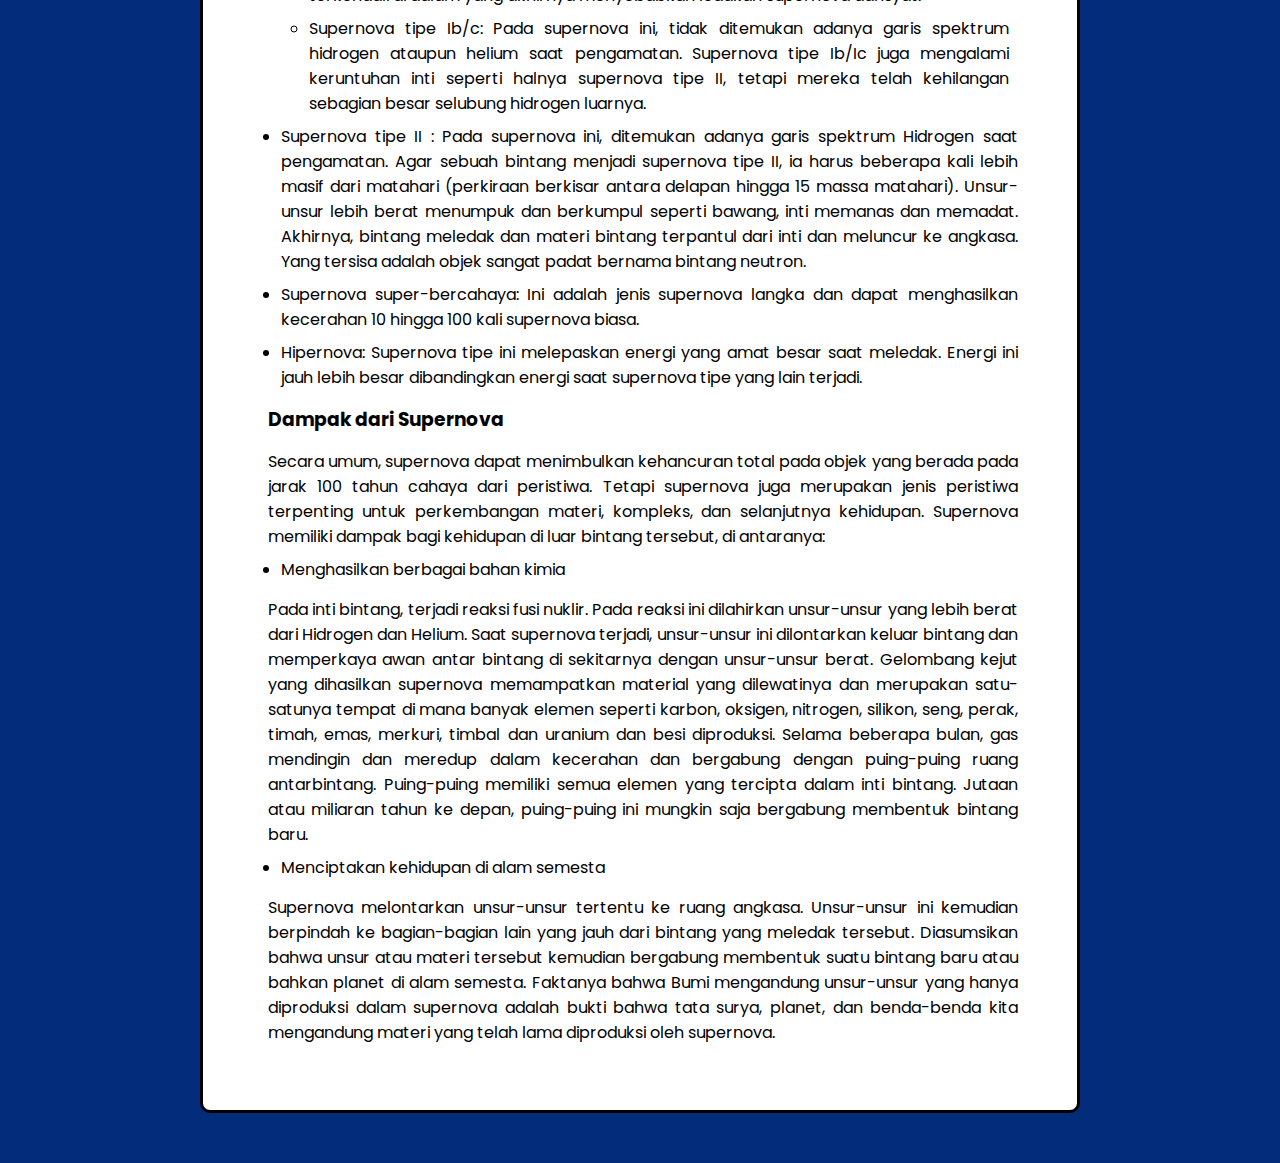
<file: Supernova.html>
<!DOCTYPE html>
<html lang="en">
<head>
    <meta charset="UTF-8">
    <meta name="viewport" content="width=device-width, initial-scale=1.0">
    <link rel="stylesheet" href="page.css">
    <title>Supernova</title>
</head>
<body>
    <header>
        <div class="menu-btn"></div>
        <div class="navigation">
            <div class="logo">
                <a href="#" class="Logo">Jeda Kosmik</a>
            </div>
            <ul class="navigation-items">
                <li><a href="index.html">Home</a></li>
                <li><a href="#">List</a>
                <div class="mega-box">
                    <div class="content1">
                        <div class="main">
                            <ul class="mega-links">
                                <li>
                                    <a href="Matahari.html">Matahari</a>
                                </li>
                                <li>
                                    <a href="Bulan.html">Bulan</a>
                                </li>
                                <li>
                                    <a href="Bintang.html">Bintang</a>
                                </li>
                                <li>
                                    <a href="Asteroid.html">Asteroid</a>
                                </li>
                            </ul>
                        </div>
                        <div class="main">
                            <ul class="mega-links">
                                <li>
                                    <a href="Satelit.html">Satelit</a>
                                </li>
                                <li>
                                    <a href="Planet.html">Planet</a>
                                </li>
                                <li>
                                    <a href="Black Hole.html">Black Hole</a>
                                </li>
                                <li>
                                    <a href="Nebula.html">Nebula</a>
                                </li>
                            </ul>
                        </div>
                        <div class="main">
                            <ul class="mega-links">
                                <li>
                                    <a href="Debu Antariksa.html">Debu Antariksa</a>
                                </li>
                                <li>
                                    <a href="Supernova.html">Supernova</a>
                                </li>
                                <li>
                                    <a href="Andromeda.html">Andromeda</a>
                                </li>
                                <li>
                                    <a href="Gugus galaksi.html">Gugus Galaksi</a>
                                </li>
                            </ul>
                        </div>
                    </div>
                </div>
                </li>
                <li><a href="Contact.html">Contact</a></li>
                <li><a href="Help.html">Help</a></li>
            </ul>
        </div>
    </header>
    <div class="all">
        <div class="content">
            <h2>Supernova</h2>
            <img src="Supernova1.jpg" alt="Supernova 1987a" style="width: 300px; height: 200px; float: right;">
            <p>
                Dilansir dari Wikipedia, Supernova (jamak Supernovae) adalah ledakan yang sangat energik dari suatu bintang besar dan masif yang berada di titik tertentu dalam siklus hidupnya, yang disebabkan oleh keruntuhan inti gravitasi di mana dapat memancarkan energi lebih banyak daripada nova dan kecerahannya dapat bertahan hingga beberapa bulan. Ini biasanya terjadi ketika fusi nuklirnya tidak dapat menahan inti dari gravitasinya sendiri dan akhirnya inti runtuh dan meledak. 
                Peristiwa supernova ini menandai berakhirnya riwayat suatu bintang. Supernova adalah objek sementara. Bintang yang mengalami supernova akan tampak sangat cemerlang dan bahkan kecemerlangannya bisa mencapai satu miliar kali cahaya semula bintang tersebut (yang dapat mengungguli seluruh galaksi), setelah beberapa minggu akhirnya meredup, dan lenyap. Karena alasan ini, benda-benda tersebut sulit untuk diamati dan dipelajari, para astronom kini telah membuat pencarian supernova yang didedikasikan untuk mencari supernova baru dan memperoleh pengamatan yang cepat dan ekstensif. 
                Beberapa minggu atau bulan sebelum suatu bintang mengalami supernova, bintang tersebut akan melepaskan energi yang setara dengan energi matahari yang dilepaskan matahari seumur hidupnya, ledakan ini meruntuhkan sebagian besar material bintang dengan kecepatan 10.000 - 30.000 km/s (beberapa hingga 10% tahun cahaya) dan melepaskan gelombang kejut yang mampu memusnahkan medium antarbintang. Ini menyapu cangkang gas dan debu yang mengambang, yang dikenal sebagai sisa supernova. Supernova dapat secara singkat mengungguli seluruh galaksi dan memancarkan lebih banyak energi daripada Matahari kita seumur hidupnya.
            </p>
            <img src="Supernova2.jpg" alt="Supernova" style="width: 300px; height: 200px;">
            <p>
                Para astronom membagi supernova menjadi 2 jenis utama, Tipe I dan II tergantung pada kurva cahaya dan sifat spektrumnya, baik menghentikan atau mengaktifkan produksi energi melalui fusi nuklir. Supernova tipe I kemungkinan besar bisa terbentuk sebagai katai putih yang mencuri gas panas dari bintang pendampingnya. Jika cukup banyak gas yang menumpuk di permukaan katai putih, ledakan termonuklir yang tak terkendali akan menghancurkan bintang itu berkeping-keping tanpa meninggalkan apapun. Ini adalah supernova paling terang, dan dapat mengukur jarak ke galaksi lain. Supernova tipe II adalah tahap terakhir dalam evolusi bintang masif tua yang setidaknya 8 kali lebih masif dari Matahari yang runtuh. 
                Bintang seperti itu mencapai titik di mana ia tidak dapat lagi menghasilkan energi nuklir di intinya. Tanpa tekanan luar yang diciptakan energi ini, gravitasi menang dan menyebabkan inti bintang runtuh. Perbedaan di antara keduanya adalah supernova tipe I tidak memiliki garis hidrogen dalam spektrumnya, sementara supernova tipe II memiliki garis hidrogennya. Setelah inti bintang yang sudah tua berhenti menghasilkan energi, maka bintang tersebut akan mengalami keruntuhan gravitasi secara tiba-tiba dan meninggalkan sisa supernova, bintang berukuran sedang (antara dua hingga massa matahari) akan menjadi bintang neutron yang sangat padat, dan jika massa yang tersisa cukup besar (lebih dari lima kali massa matahari) sehingga gravitasi meruntuhkan inti hingga menjadi lubang hitam, dan melepaskan energi potensial gravitasi yang memanaskan dan menghancurkan lapisan terluar bintang. 
                Bintang yang lebih kecil (yang ukurannya serupa dengan Matahari) akan menjadi katai putih.
            </p>
            <h3>Jenis-jenis Supernova</h3>
            <ul>
                <li>Supernova tipe I :  Pada supernova tipe I tidak memiliki tanda hidrogen dalam spektrum cahayanya.
                    <ul>
                        <li>Supernova tipe Ia: Pada supernova ini, tidak ditemukan adanya garis spektrum hidrogen saat pengamatan. Supernova tipe Ia umumnya disebabkan berasal dari katai putih dari sistem bintang dekat. Saat gas dari bintang pendamping terakumulasi ke katai putih, katai putih secara bertahap terkompresi, dan akhirnya memicu reaksi nuklir yang tak terkendali di dalam yang akhirnya menyebabkan ledakan supernova dahsyat.</li>
                        <li>Supernova tipe Ib/c: Pada supernova ini, tidak ditemukan adanya garis spektrum hidrogen ataupun helium saat pengamatan. Supernova tipe Ib/Ic juga mengalami keruntuhan inti seperti halnya supernova tipe II, tetapi mereka telah kehilangan sebagian besar selubung hidrogen luarnya.</li>
                    </ul>
                </li>
                <li>
                    Supernova tipe II : Pada supernova ini, ditemukan adanya garis spektrum Hidrogen saat pengamatan. Agar sebuah bintang menjadi supernova tipe II, ia harus beberapa kali lebih masif dari matahari (perkiraan berkisar antara delapan hingga 15 massa matahari). Unsur-unsur lebih berat menumpuk dan berkumpul seperti bawang, inti memanas dan memadat. Akhirnya, bintang meledak dan materi bintang terpantul dari inti dan meluncur ke angkasa. Yang tersisa adalah objek sangat padat bernama bintang neutron.
                </li>
                <li>
                    Supernova super-bercahaya: Ini adalah jenis supernova langka dan dapat menghasilkan kecerahan 10 hingga 100 kali supernova biasa.
                </li>
                <li>
                    Hipernova: Supernova tipe ini melepaskan energi yang amat besar saat meledak. Energi ini jauh lebih besar dibandingkan energi saat supernova tipe yang lain terjadi.
                </li>
            </ul>
            <h3>Dampak dari Supernova</h3>
            <p>
                Secara umum, supernova dapat menimbulkan kehancuran total pada objek yang berada pada jarak 100 tahun cahaya dari peristiwa. Tetapi supernova juga merupakan jenis peristiwa terpenting untuk perkembangan materi, kompleks, dan selanjutnya kehidupan. Supernova memiliki dampak bagi kehidupan di luar bintang tersebut, di antaranya:
                <ul>
                    <li>Menghasilkan berbagai bahan kimia</li>
                    <p>
                        Pada inti bintang, terjadi reaksi fusi nuklir. Pada reaksi ini dilahirkan unsur-unsur yang lebih berat dari Hidrogen dan Helium. Saat supernova terjadi, unsur-unsur ini dilontarkan keluar bintang dan memperkaya awan antar bintang di sekitarnya dengan unsur-unsur berat. Gelombang kejut yang dihasilkan supernova memampatkan material yang dilewatinya dan merupakan satu-satunya tempat di mana banyak elemen seperti karbon, oksigen, nitrogen, silikon, seng, perak, timah, emas, merkuri, timbal dan uranium dan besi diproduksi. Selama beberapa bulan, gas mendingin dan meredup dalam kecerahan dan bergabung dengan puing-puing ruang antarbintang. Puing-puing memiliki semua elemen yang tercipta dalam inti bintang. Jutaan atau miliaran tahun ke depan, puing-puing ini mungkin saja bergabung membentuk bintang baru.
                    </p>
                    <li>Menciptakan kehidupan di alam semesta</li>
                    <p>
                        Supernova melontarkan unsur-unsur tertentu ke ruang angkasa. Unsur-unsur ini kemudian berpindah ke bagian-bagian lain yang jauh dari bintang yang meledak tersebut. Diasumsikan bahwa unsur atau materi tersebut kemudian bergabung membentuk suatu bintang baru atau bahkan planet di alam semesta. Faktanya bahwa Bumi mengandung unsur-unsur yang hanya diproduksi dalam supernova adalah bukti bahwa tata surya, planet, dan benda-benda kita mengandung materi yang telah lama diproduksi oleh supernova.
                    </p>
                </ul>
            </p>
        </div>
    </div>
</body>
</html>
</file>
<file: page.css>
@import url('https://fonts.googleapis.com/css2?family=Poppins:ital,wght@0,300;0,500;1,300;1,400&display=swap');
* {
    margin: 0;
    padding: 0;
    box-sizing: border-box;
    font-family: "Poppins",sans-serif;
}
body {
    background-color: #032D7B;
}
header {
    z-index: 999;
    position: absolute;
    width: 100%;
    background-color: transparent;
}
.navigation {
    position: relative;
    max-width: 1300px;
    padding: 0 30px;
    height: 70px;
    margin: 0 110px;
    display: flex;
    align-items: center;
    justify-content: space-between ;
}

.navigation .logo a{
    color: #fff;
    font-size: 30px;
    font-weight: bold;
    text-decoration: none;
}

.navigation-items {
    display: flex;
}

.navigation-items li {
    list-style: none;
    text-decoration: none;
    font-size: 18px;
    font-weight: 500;
    padding: 9px 15px;
    border-radius: 5px;
    transition: all 0.4s ease;
}

header .navigation-items li a {
    text-decoration: none;
    position: relative;
    font-size: 1em;
    transition: 0.3s ease;
    color: #fff;
}

.navigation .navigation-items li a::before {
    content: '';
    position: absolute;
    background: #fff;
    width: 0;
    height: 3px;
    bottom: 0;
    left: 0;
    transition: 0.3s ease;
}

.navigation .navigation-items li a:hover:before {
    width: 100%;
}

.mega-box {
    position: absolute;
    left: 0;
    width: 100%;
    padding: 0 30px;
    top: 100px;
    opacity: 0;
    visibility: hidden;
}

.navigation-items li:hover .mega-box {
    transition: all 0.6s ease;
    top: 54px;
    opacity: 1;
    visibility: visible;
}
.content1 {
    background: #032D7B;
    border: 10px;
    padding: 25px 40px;
    display: flex;
    width: 100%;
    justify-content: space-between;
}

.main {
    width: 25%;
    line-height: 45px;
}

.navigation-items li a {
    color: #fff;
}

.mega-links {
    margin-left: -38px;
    border-left: 2px solid #fff;
}

.mega-links li {
    padding: 0 20px;
}

.mega-links li a {
    position: relative;
    color: #fff;
    font-size: 1em;
    display: inline-block;
    transition: 0.3s ease;
}

.navigation-items .mega-box .mega-links li a::before {
    content: '';
    position: absolute;
    background: #fff;
    width: 0;
    height: 3px;
    bottom: 0;
    left: 0;
    transition: 0.3s ease;
}

.navigation-items .mega-box .mega-links li a:hover:before {
    width: 100%;
}

.content {
    background-color: #fff;
    border-style: solid;
    position: relative;
    justify-content: center;
    align-items: center;
    margin: 0px 200px 130px 200px; 
    top: 80px;
    display: flex;
    border-radius: 10px;
    display: block;
    padding: 50px;
}
.all .content h2 {
    text-align: center;
}
.all .content img{
    width: 300px;
    height: 300px;
    margin-left: 25px;
    text-align: justify;
    float:left;
    border-radius: 10px;
    justify-content: space-between;
    margin: 8px 20px 3px 20px;
}
.all .content p {
    margin: 15px 9px 3px 15px;
    text-align: justify;
}
.all .content iframe {
    width: 300px;
    height: 200px;
    margin-right: 25px;
    text-align: justify;
    float:right;
    border-radius: 10px;
    justify-content: space-between;
    margin: 8px 9px 3px 20px;
}
.all .content h3 {
    margin: 15px 9px 3px 15px;
}

.all .content h4 {
    margin: 15px 9px 3px 15px;
}
.all .content video {
    width: 300px;
    height: 200px;
    margin-right: 25px;
    text-align: justify;
    float:right;
    border-radius: 10px;
    justify-content: space-between;
    margin: 8px 9px 3px 20px;
}
.all .content source {
    text-align: justify;
    margin: 8px 9px 3px 20px;
}
.all .content ul li {
    margin: 8px 9px 3px 28px;
    text-align: justify;
}

.contact {
    border-radius: 100px;
    background-color: #48c857;
    height: 100px;
    width: 60%;
    text-align: center;
    margin: 0  auto;
    justify-content: center;
    margin-bottom: 20px;
}

.contact:hover {
    border: 2px solid black;
    background-color: #07AF17;
    transition: 0.2s ease;
    box-shadow: 7px 7px 10px;
}

.contact .wa img {
    width: 100px;
    height: 95px;
    padding: 0px 5px 13px 5px;
}

.contact .wa a {
    margin: 20px;
    justify-content: center;
    text-align: center;
    text-decoration: none;
    color: #fff;
    padding: 20px;
    position: absolute;
    left: 50%;
    margin: 0px 0 0 -150px;
    font-size: 2rem;
}

.contact1 {
    border-radius: 100px;
    background-color: #1278f3;
    height: 100px;
    width: 60%;
    text-align: center;
    margin: 0  auto;
    justify-content: center;
    margin-bottom: 20px;
}

.contact1:hover {
    border: 2px solid black;
    background-color: #156FDA;
    transition: 0.2s ease;
    box-shadow: 7px 7px 10px;
}

.contact1 .wa1 img {
    width: 100px;
    height: 95px;
    padding: 0px 5px 13px 5px;
}

.contact1 .wa1 a {
    margin: 20px;
    justify-content: center;
    text-align: center;
    text-decoration: none;
    color: #fff;
    padding: 20px;
    position: absolute;
    left: 50%;
    margin: 0px 0 0 -150px;
    font-size: 2rem;
}

.contact2 {
    border-radius: 100px;
    background-color: #fe0183;
    height: 100px;
    width: 60%;
    text-align: center;
    margin: 0  auto;
    justify-content: center;
    margin-bottom: 20px;
}
.contact2:hover {
    border: 2px solid black;
    background-color: #EA0079;
    transition: 0.2s ease;
    box-shadow: 7px 7px 10px;
}
.contact2 .wa2 img {
    width: 100px;
    height: 95px;
    padding: 0px 5px 13px 5px;
}

.contact2 .wa2 a {
    margin: 20px;
    justify-content: center;
    text-align: center;
    text-decoration: none;
    color: #fff;
    padding: 20px;
    position: absolute;
    left: 50%;
    margin: 0px 0 0 -150px;
    font-size: 2rem;
}

.contact3 {
    border-radius: 100px;
    background-color: #30a7de;
    height: 100px;
    width: 60%;
    text-align: center;
    margin: 0 auto;
    justify-content: center;
}

.contact3:hover {
    border: 2px solid black;
    background-color: #34A2D5;
    transition: 0.2s ease;
    box-shadow: 7px 7px 10px;
}
.contact3 .wa3 img {
    width: 100px;
    height: 95px;
    padding: 0px 5px 13px 5px;
}

.contact3 .wa3 a {
    justify-content: center;
    text-align: center;
    text-decoration: none;
    color: #fff;
    padding: 20px;
    position: absolute;
    left: 50%;
    margin: 0px 0 0 -150px;
    font-size: 2rem;
}

.content .help p {
    text-align: center;
    justify-content: center;
}

.btn {
    text-align: center;
    margin: 10px;
    margin-top: 20px;
}
.btn .button {
    display: inline-block;
    border-radius: 4px;
    background-color: #032D7B;
    border: none;
    color: #FFFFFF;
    text-align: center;
    font-size: 20px;
    padding: 10px;
    width: 150px;
    transition: all 0.5s;
    cursor: pointer;
    margin: 5px;
}

.btn .button span {
    cursor: pointer;
    display: inline-block;
    position: relative;
    transition: 0.5s;
}

.btn .button span:after {
    content: '\00bb';
    position: absolute;
    opacity: 0;
    top: 0;
    right: -10px;
    transition: 0.5s;
}

.btn .button:hover span {
    padding-right: 25px;
}

.btn .button:hover span:after {
    opacity: 1;
    right: 0;
}
.btn .button a {
    text-decoration: none;
    color: #fff;
}
@media screen {
    .content {
        max-width: 100%;
    }
    .navigation {
        max-width: 100%;
    }
}
</file>
